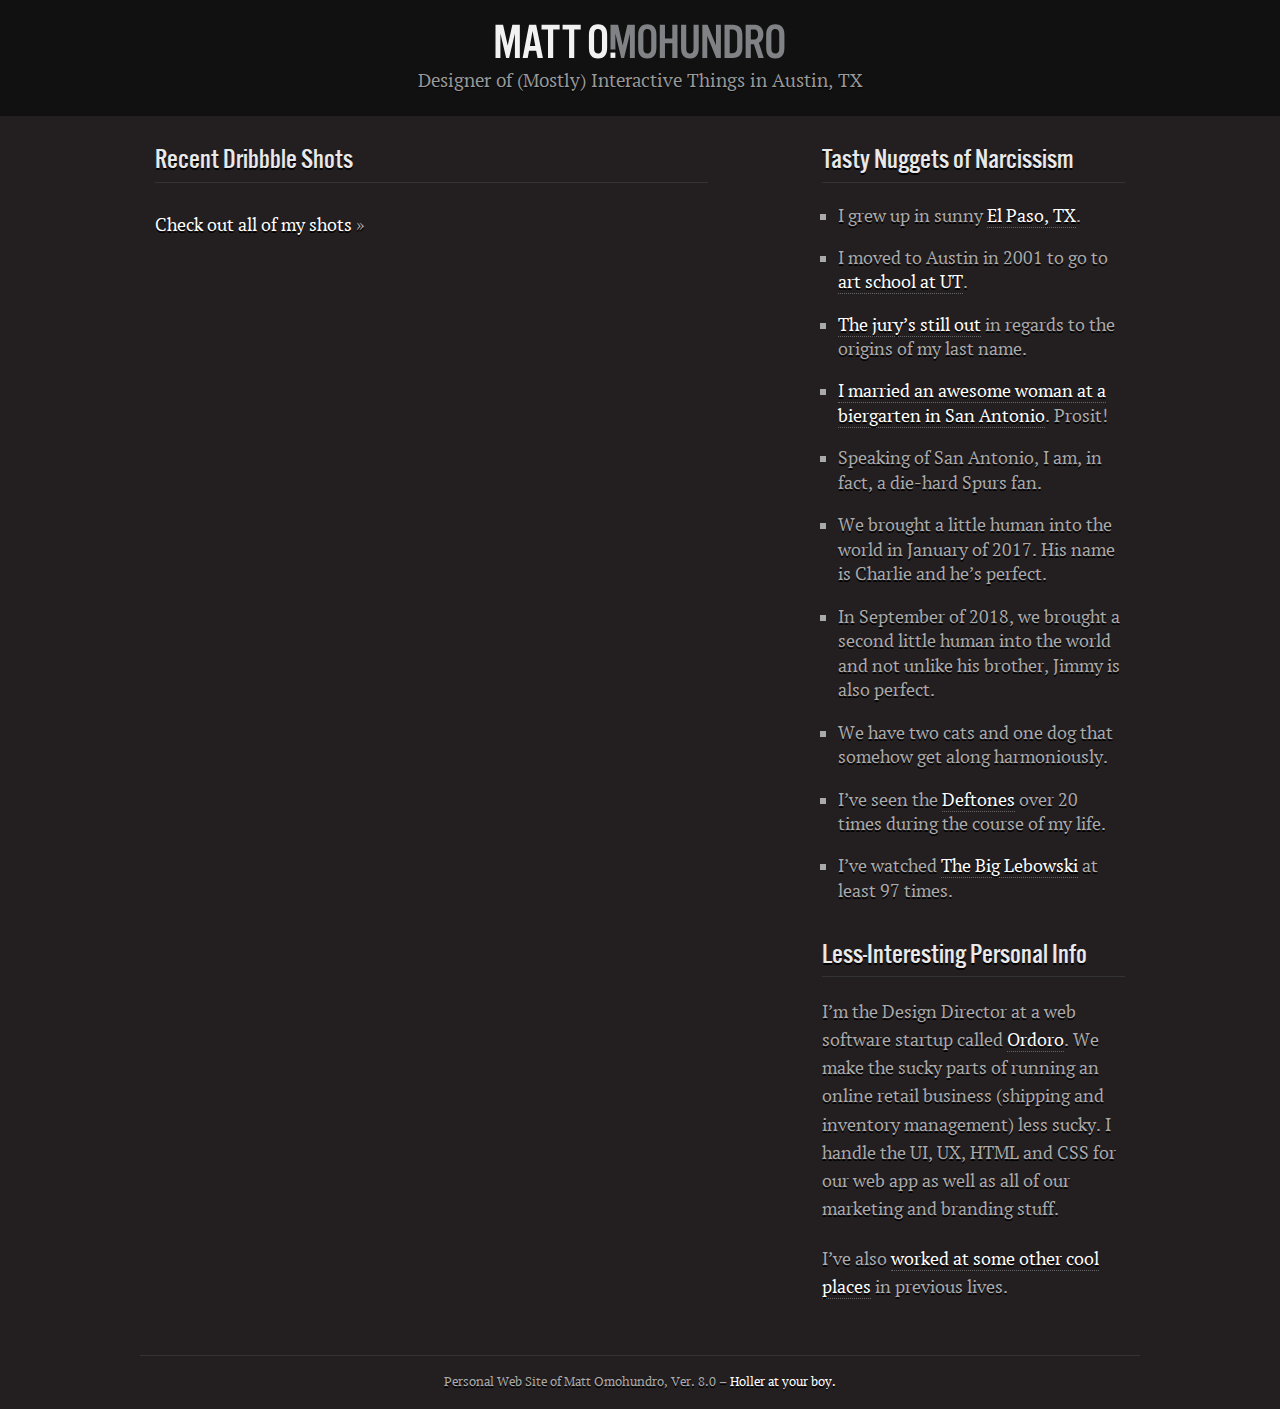
<file: index.html>
<!DOCTYPE html>
<!--[if IE 8]> 				 <html class="no-js lt-ie9" lang="en"> <![endif]-->
<!--[if gt IE 8]><!--> <html class="no-js" lang="en"> <!--<![endif]-->

<head>
    <meta charset="utf-8" />
    <meta http-equiv="X-UA-Compatible" content="IE=edge,chrome=1" />
    <meta name="viewport" content="width=device-width,initial-scale=1" />
    <title>Matt Omohundro - Designer of (Mostly) Interative Things in ATX</title>
    <meta name="description" content="My personal web site and portfolio.">
    <link rel="stylesheet" href="stylesheets/normalize.css" />
    <link rel="stylesheet" href="stylesheets/app.css" />
    <script src="javascript/vendor/custom.modernizr.js"></script>
</head>

<body>

    <header>
        <div class="row">
            <div class="large-12 columns">
                <h1>
                    <!--[if IE 8]><img src="images/matto-logo-2013.png" alt="Matt Omohundro"/><![endif]-->
                    <!--[if !IE 8]><!--><img src="images/matto-logo-2013.svg" alt="Matt Omohundro"/><!--<![endif]-->
                </h1>
                <h2 class="subhead margin-bottom-0">Designer of (Mostly) Interactive Things in Austin, TX</h2>
            </div>
        </div>
    </header>

	<div class="main row">
		<div class="large-7 columns">
			<h3>Recent Dribbble Shots</h3>
			<ul id="shots" class="dribbble-list large-block-grid-2">
            </ul>
            <p class="margin-bottom-0"><a class="text-link" href="http://www.dribbble.com/matt_o">Check out all of my shots</a> &raquo;</p>
		</div>
        <div class="large-4 columns personal-info">
            <h3 class="border-on-smaller-screens">Tasty Nuggets of Narcissism</h3>
            <ul class="square narcissistic-nuggets">
                <li>I grew up in sunny <a href="http://home.elpasotexas.gov/">El Paso, TX</a>.</li>
                <li>I moved to Austin in 2001 to go to <a href="https://www.utexas.edu/academics/college-of-fine-arts" target="_blank">art school at UT</a>.</li>
                <li><a href="http://www.blurtit.com/q714603.html">The jury&rsquo;s still out</a> in regards to the origins of my last name.</li>
                <li><a href="http://www.flickr.com/photos/yatahazy/sets/72157625765460144/">I married an awesome woman at a biergarten in San Antonio</a>. Prosit!</li>
                <li>Speaking of San Antonio, I am, in fact, a die-hard Spurs fan.</li>
                <li>We brought a little human into the world in January of 2017. His name is Charlie and he&rsquo;s perfect.</li>
                <li>In September of 2018, we brought a second little human into the world and not unlike his brother, Jimmy is also perfect.</li>
                <li>We have two cats and one dog that somehow get along harmoniously.</li>
                <li>I&rsquo;ve seen the <a href="http://www.deftones.com/">Deftones</a> over 20 times during the course of my life.</li>
                <li>I&rsquo;ve watched <a href="http://www.youtube.com/watch?v=dky_V_3izXI">The Big Lebowski</a> at least 97 times.</li>
            </ul>
            <h3 class="border-on-smaller-screens">Less-Interesting Personal Info</h3>
            <p>I&rsquo;m the Design Director at a web software startup called <a href="http://www.ordoro.com" title="Ordoro's web site">Ordoro</a>. We make the sucky parts of running an online retail business (shipping and inventory management) less sucky. I handle the UI, UX, HTML and CSS for our web app as well as all of our marketing and branding stuff.</p>
            <p>I&rsquo;ve also <a href="http://www.linkedin.com/in/yatahazy" title="My LinkedIn Profile">worked at some other cool places</a> in previous lives</a>.</p>
        </div>
	</div>

    <footer class="row">
        <div class="large-12 columns">
            <p>Personal Web Site of Matt Omohundro, Ver. 8.0 –
                <script type="text/javascript" language="javascript">
                { coded = "OXpp.HOHzvjAIH@3OXCr.PHO"
                  key = "KO8BIdbYsvXMejT3Rhl9FyHqEJi0ZAcSwUQ61tNmDzr2LxWua5CnGgPkVf74op"
                  shift=coded.length
                  link=""
                  for (i=0; i<coded.length; i++) {
                    if (key.indexOf(coded.charAt(i))==-1) {
                      ltr = coded.charAt(i)
                      link += (ltr)
                    }
                    else {
                      ltr = (key.indexOf(coded.charAt(i))-shift+key.length) % key.length
                      link += (key.charAt(ltr))
                    }
                  }
                document.write("<a href='mailto:"+link+"'>Holler at your boy.</a>")
                }
                //-->
                </script>
            </p>
        </div>
    </footer>
    <script src="bower_components/jquery/dist/jquery.min.js"></script>
    <script src="javascript/dribbble-v2.js"></script>
</body>
</html>
</file>
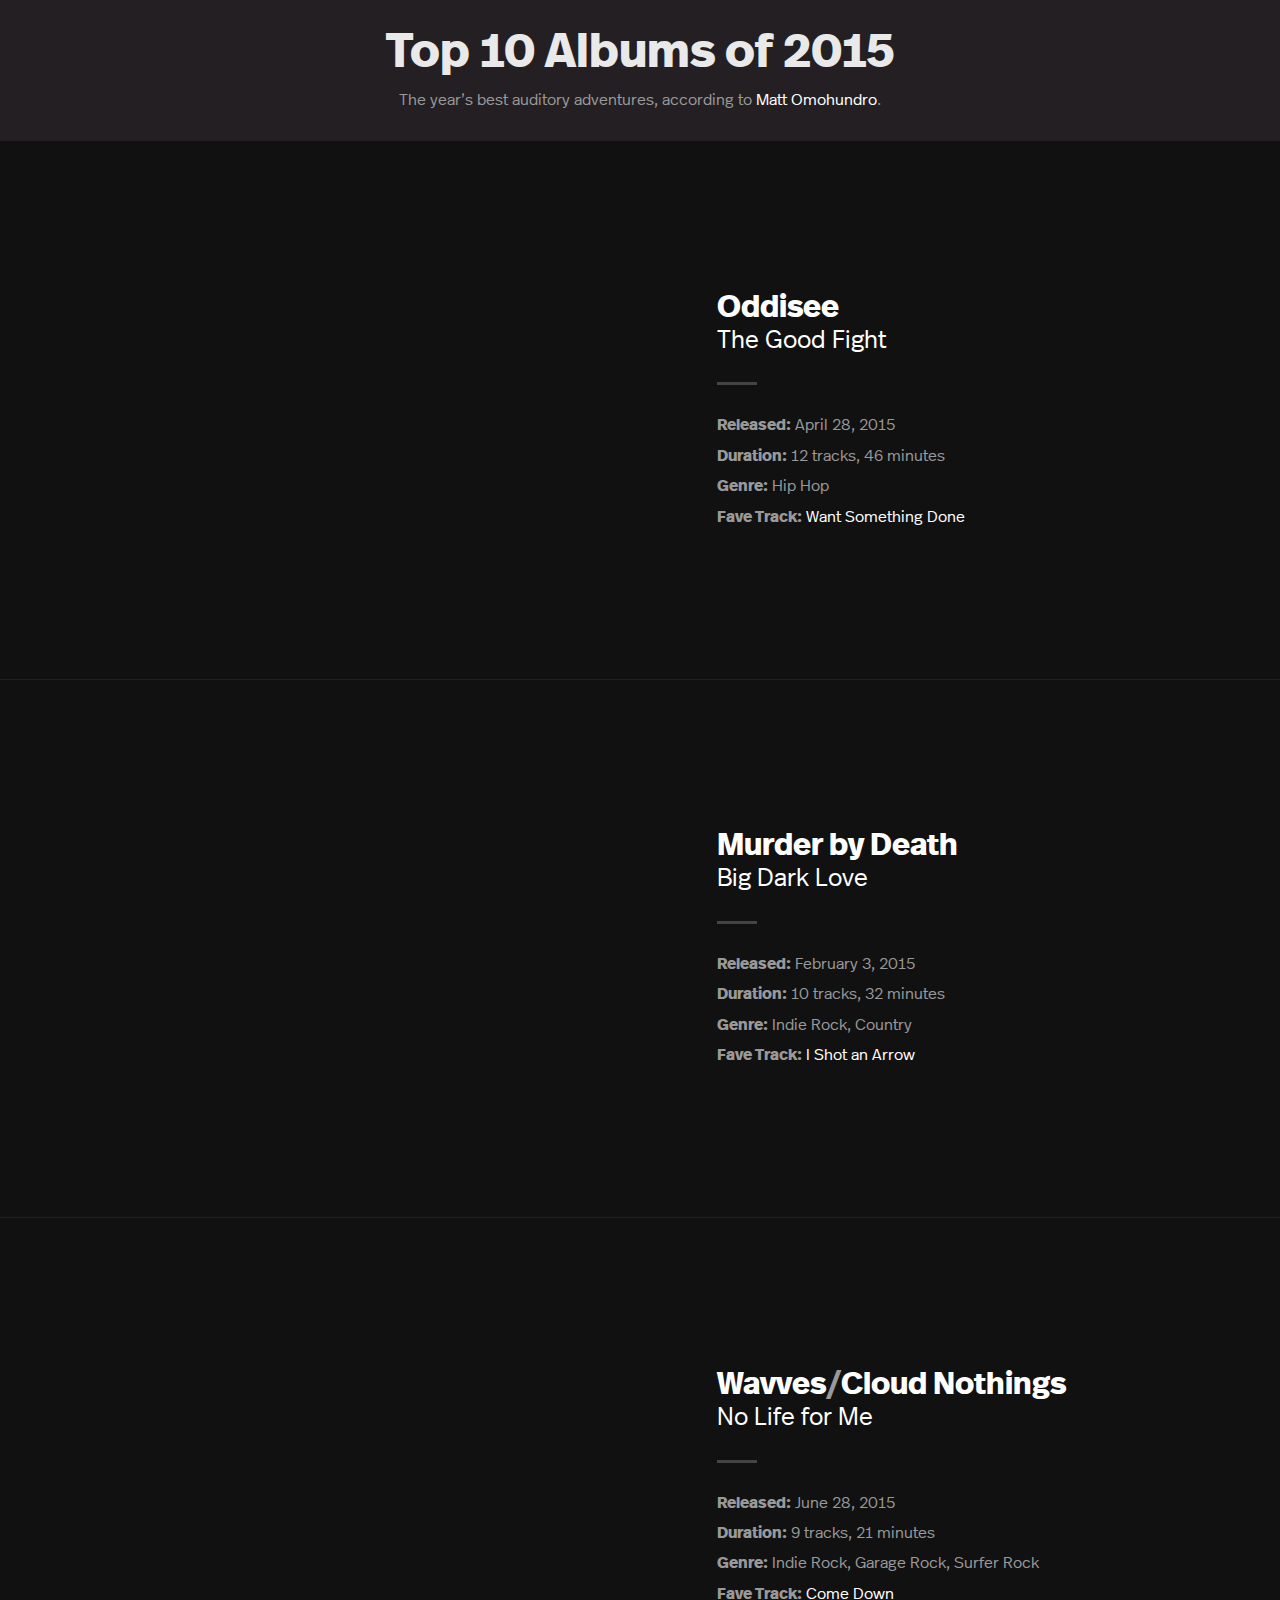
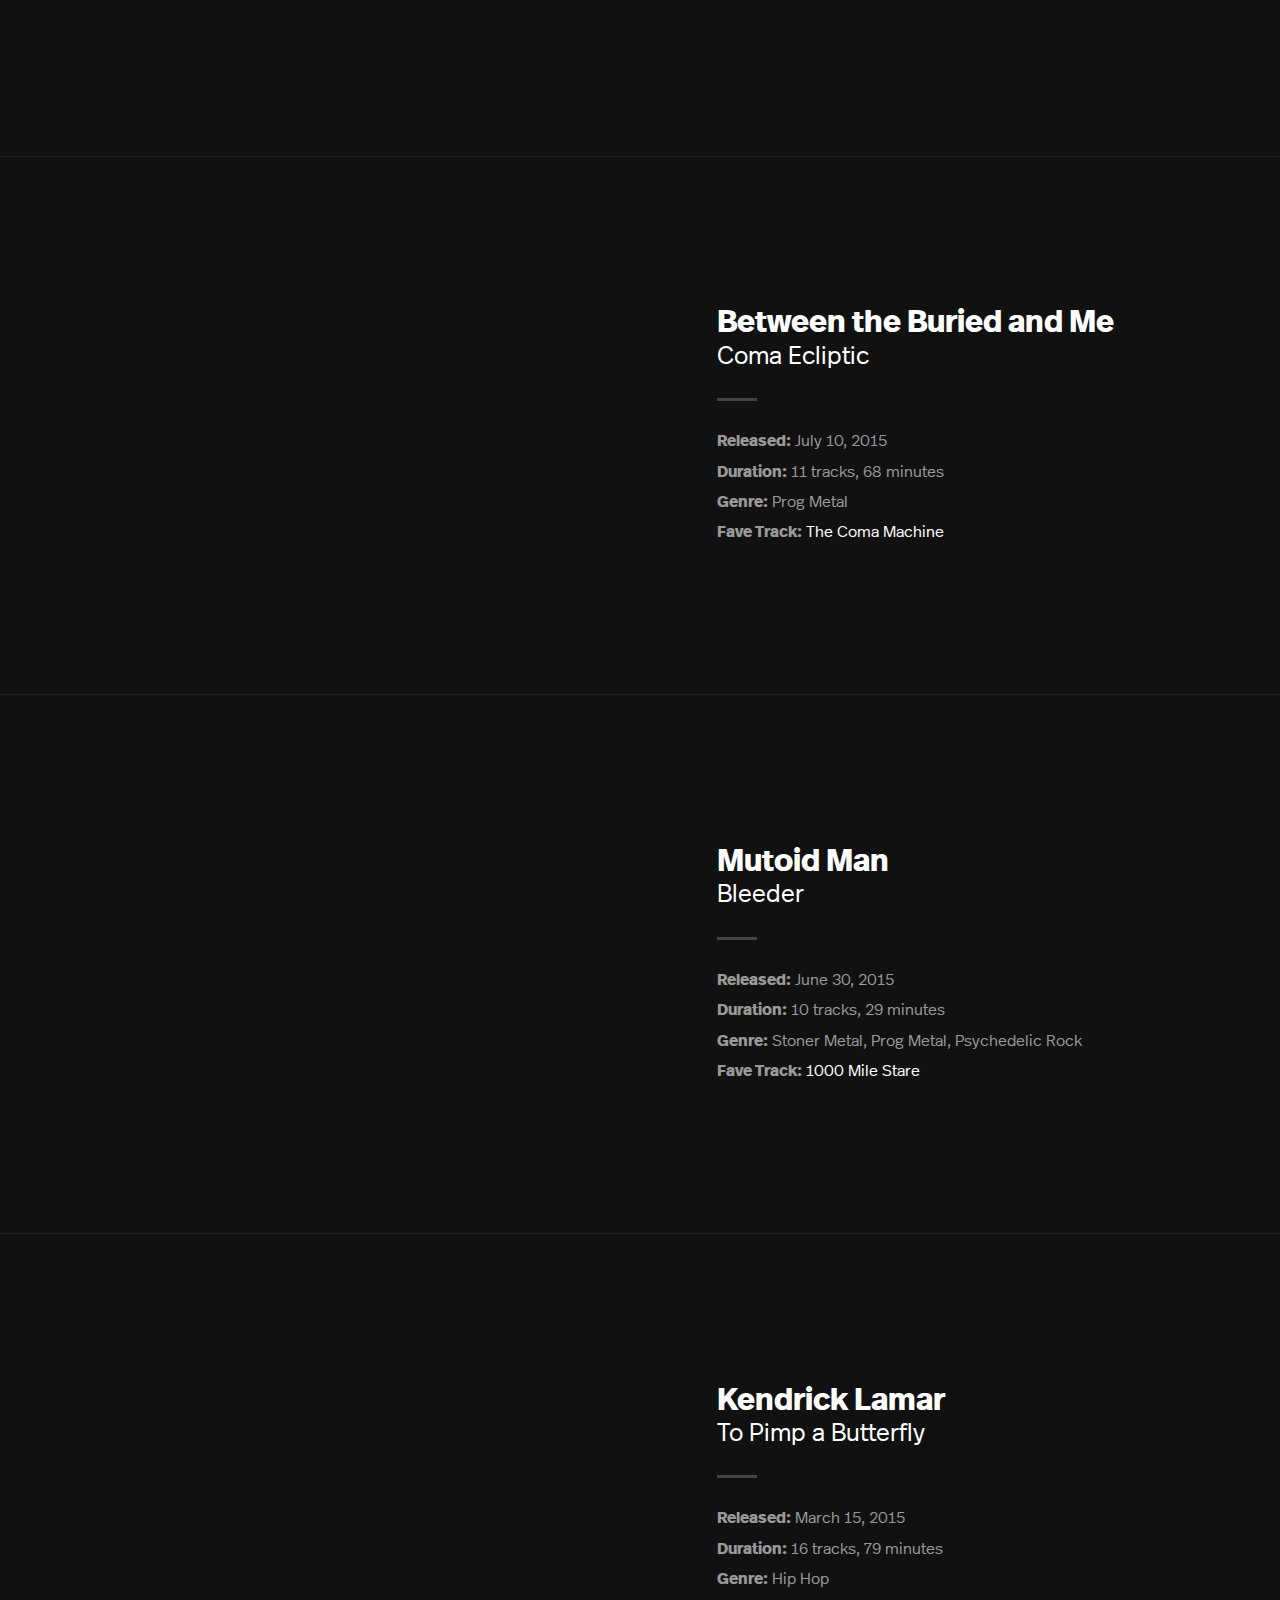
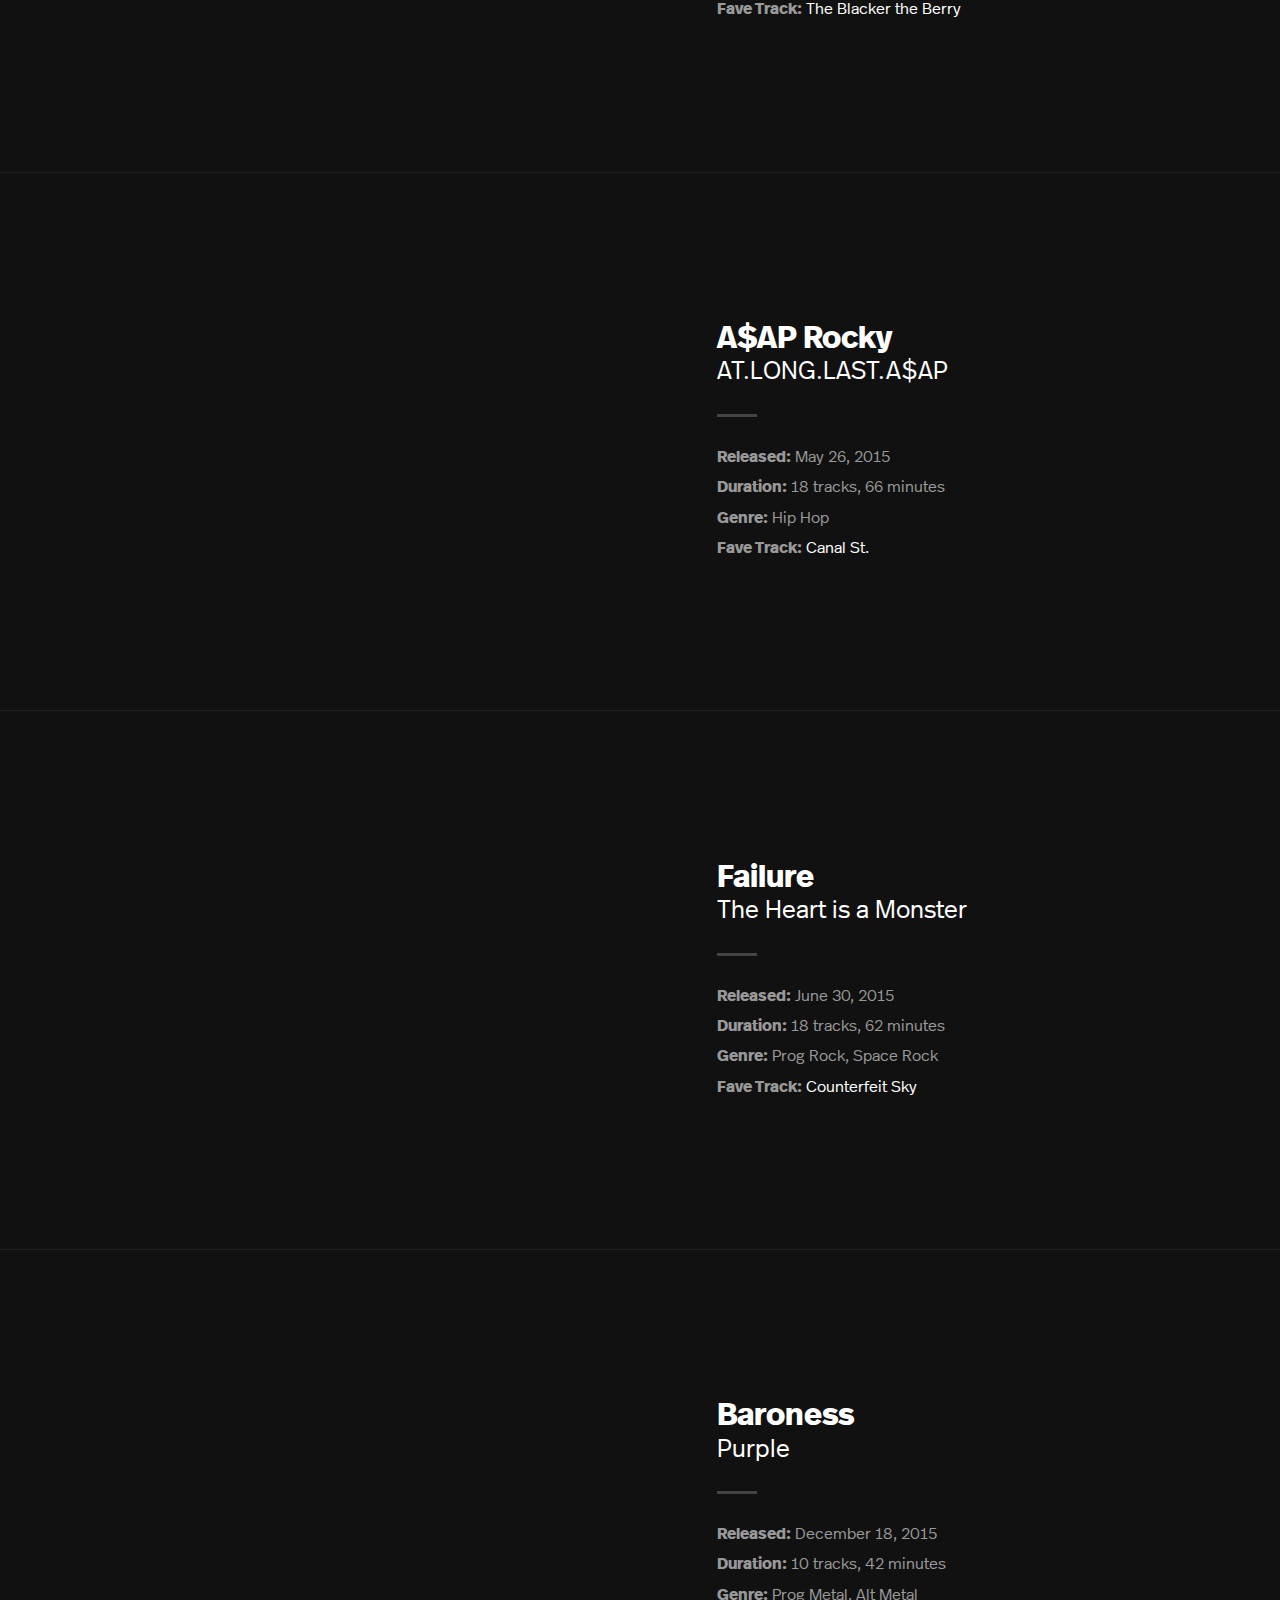
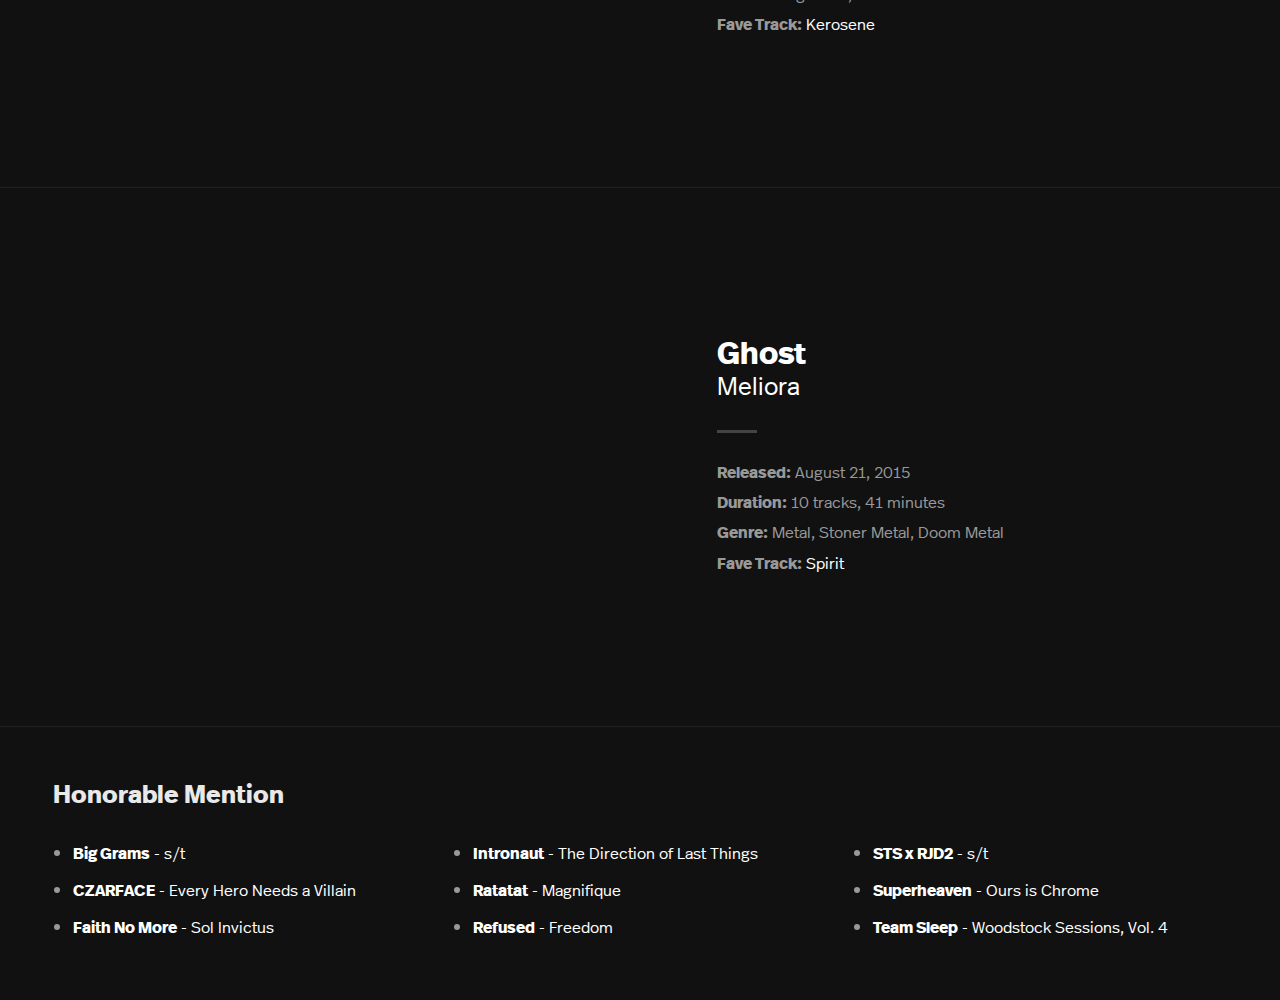
<file: top-10-albums-of-2015/index.html>
<!doctype html>
<html class="no-js" lang="en">
    <head>
        <title>Top 10 Albums of 2015 - Matt Omohundro</title>
        <meta name="author" content="Matt Omohundro">
        <meta charset="utf-8" />
        <meta http-equiv="x-ua-compatible" content="ie=edge">
        <meta name="viewport" content="width=device-width, initial-scale=1.0">
        <meta property="og:title" content="The Top Ten Albums of 2015" />
        <meta property="og:description" content="The year's best auditory adventures" />
        <meta property="og:image" content="http://top-10-albums-2015.imgix.net/top-10-2015-fb.png" />
        <link rel="stylesheet" href="assets/css/app.css">
    </head>
    <body>
        <header>
            <div class="row">
                <div class="medium-12 columns">
                    <h1>Top 10 Albums of 2015</h1>
                    <p>The year&rsquo;s best auditory adventures, according to <a href="http://www.mattomohundro.com" title="Matt O's website">Matt Omohundro</a>.</p>
                </div>
            </div>
        </header>
        <div class="wrap--album wrap--album-10">
            <div class="wrap--row">
                <div class="wrap--number">
                    <h2>
                        <a class="header--number header--number-10" href="https://open.spotify.com/album/2Il6nG7cY7C7mRax2KqPtL" title="Listen to this album on Spotify" target="_blank" data-src="http://top-10-albums-2015.imgix.net/10.jpg">10
                        </a>
                    </h2>
                </div>
                <div class="wrap--album-info">
                    <dl class="list list--album-title">
                        <dd class="list__item count--small">10.</dd>
                        <dt class="list__header">
                            <a href="https://open.spotify.com/artist/72tRiBHei5G9M8it4h4sfC" target="_blank">Oddisee</a>
                        </dt>
                        <dd class="list__subheader">
                            <a href="https://open.spotify.com/album/2Il6nG7cY7C7mRax2KqPtL" target="_blank">The Good Fight</a>
                        </dd>
                        <dd class="list__item">
                            <strong>Released:</strong> <span>April 28, 2015</span>
                        </dd>
                        <dd class="list__item">
                            <strong>Duration:</strong> <span>12 tracks, 46 minutes</span>
                        </dd>
                        <dd class="list__item">
                            <strong>Genre:</strong> <span>Hip Hop</span>
                        </dd>
                        <dd class="list__item">
                            <strong>Fave Track:</strong> <a href="https://open.spotify.com/track/5HB00VWlE5COFvncbOlb0F" target="_blank">Want Something Done</a>
                        </dd>
                    </dl>
                </div>
            </div>
        </div>
        <div class="wrap--album wrap--album-9">
            <div class="wrap--row">
                <div class="wrap--number">
                    <h2>
                        <a class="header--number header--number-9" href="https://open.spotify.com/album/6ZvzfNJb1o43Zjy6djOCEF" target="_blank" title="Listen to this album on Spotify" data-src="http://top-10-albums-2015.imgix.net/09.jpg">9
                        </a>
                    </h2>
                </div>
                <div class="wrap--album-info">
                    <dl class="list list--album-title">
                        <dd class="list__item count--small">9.</dd>
                        <dt class="list__header">
                            <a href="https://open.spotify.com/artist/3yrQJxTTj7xS2deLcXiEM3" target="_blank">Murder by Death</a>
                        </dt>
                        <dd class="list__subheader">
                            <a href="https://open.spotify.com/album/6ZvzfNJb1o43Zjy6djOCEF" target="_blank">Big Dark Love</a>
                        </dd>
                        <dd class="list__item">
                            <strong>Released:</strong> <span>February 3, 2015</span>
                        </dd>
                        <dd class="list__item">
                            <strong>Duration:</strong> <span>10 tracks, 32 minutes</span>
                        </dd>
                        <dd class="list__item">
                            <strong>Genre:</strong> <span>Indie Rock, Country</span>
                        </dd>
                        <dd class="list__item">
                            <strong>Fave Track:</strong> <a href="https://open.spotify.com/track/2m5mO4zfakQdcxyMcVoGWC" target="_blank">I Shot an Arrow</a>
                        </dd>
                    </dl>
                </div>
            </div>
        </div>
        <div class="wrap--album wrap--album-8">
            <div class="wrap--row">
                <div class="wrap--number">
                    <h2>
                        <a class="header--number header--number-8" href="https://open.spotify.com/album/4YXtgZunaJyWZifBp0pNa1" target="_blank" title="Listen to this album on Spotify" data-src="http://top-10-albums-2015.imgix.net/08.jpg">8
                        </a>
                    </h2>
                </div>
                <div class="wrap--album-info">
                    <dl class="list list--album-title">
                        <dd class="list__item count--small">8.</dd>
                        <dt class="list__header">
                            <a href="https://open.spotify.com/artist/6bUJpbekaIlq2fT5FMV2mQ" target="_blank">Wavves</a>/<a href="https://open.spotify.com/artist/6rnbB5fuUuCSsspvFsxIpT" target="_blank">Cloud Nothings</a>
                        </dt>
                        <dd class="list__subheader">
                            <a href="https://open.spotify.com/album/4YXtgZunaJyWZifBp0pNa1" target="_blank">No Life for Me</a>
                        </dd>
                        <dd class="list__item">
                            <strong>Released:</strong> <span>June 28, 2015</span>
                        </dd>
                        <dd class="list__item">
                            <strong>Duration:</strong> <span>9 tracks, 21 minutes</span>
                        </dd>
                        <dd class="list__item">
                            <strong>Genre:</strong> <span>Indie Rock, Garage Rock, Surfer Rock</span>
                        </dd>
                        <dd class="list__item">
                            <strong>Fave Track:</strong> <a href="https://open.spotify.com/track/53378Pv5che6eFMVtSsR2d" target="_blank">Come Down</a>
                        </dd>
                    </dl>
                </div>
            </div>
        </div>
        <div class="wrap--album wrap--album-7">
            <div class="wrap--row">
                <div class="wrap--number">
                    <h2>
                        <a class="header--number header--number-7"  href="https://open.spotify.com/album/565p3zaZbgQ0VkdIg8Xbxn" target="_blank" title="Listen to this album on Spotify"  data-src="http://top-10-albums-2015.imgix.net/07.jpg">7
                        </a>
                    </h2>
                </div>
                <div class="wrap--album-info">
                    <dl class="list list--album-title">
                        <dd class="list__item count--small">7.</dd>
                        <dt class="list__header">
                            <a href="https://open.spotify.com/artist/2JC4hZm1egeJDEolLsMwZ9" target="_blank">Between the Buried and Me</a>
                        </dt>
                        <dd class="list__subheader">
                            <a href="https://open.spotify.com/album/565p3zaZbgQ0VkdIg8Xbxn" target="_blank">Coma Ecliptic</a>
                        </dd>
                        <dd class="list__item">
                            <strong>Released:</strong> <span>July 10, 2015</span>
                        </dd>
                        <dd class="list__item">
                            <strong>Duration:</strong> <span>11 tracks, 68 minutes</span>
                        </dd>
                        <dd class="list__item">
                            <strong>Genre:</strong> <span>Prog Metal</span>
                        </dd>
                        <dd class="list__item">
                            <strong>Fave Track:</strong> <a href="https://open.spotify.com/track/5EM6ySpK1SYeof4jm72psM" target="_blank">The Coma Machine</a>
                        </dd>
                    </dl>
                </div>
            </div>
        </div>
        <div class="wrap--album wrap--album-6">
            <div class="wrap--row">
                <div class="wrap--number">
                    <h2>
                        <a class="header--number header--number-6" href="https://open.spotify.com/album/5zOGHHt1uWJ3x3BmN1Dili" target="_blank" title="Listen to this album on Spotify" data-src="http://top-10-albums-2015.imgix.net/06.jpg">6
                        </a>
                    </h2>
                </div>
                <div class="wrap--album-info">
                    <dl class="list list--album-title">
                        <dd class="list__item count--small">6.</dd>
                        <dt class="list__header">
                            <a href="https://open.spotify.com/artist/2KhRuej67LynneJthmMx8o" target="_blank">Mutoid Man</a>
                        </dt>
                        <dd class="list__subheader">
                            <a href="https://open.spotify.com/album/5zOGHHt1uWJ3x3BmN1Dili" target="_blank">Bleeder</a>
                        </dd>
                        <dd class="list__item">
                            <strong>Released:</strong> <span>June 30, 2015</span>
                        </dd>
                        <dd class="list__item">
                            <strong>Duration:</strong> <span>10 tracks, 29 minutes</span>
                        </dd>
                        <dd class="list__item">
                            <strong>Genre:</strong> <span>Stoner Metal, Prog Metal, Psychedelic Rock</span>
                        </dd>
                        <dd class="list__item">
                            <strong>Fave Track:</strong> <a href="https://open.spotify.com/track/39dp9iPEOWGxpvnTo3wa43" target="_blank">1000 Mile Stare</a>
                        </dd>
                    </dl>
                </div>
            </div>
        </div>
        <div class="wrap--album wrap--album-5">
            <div class="wrap--row">
                <div class="wrap--number">
                    <h2>
                        <a class="header--number header--number-5" href="https://open.spotify.com/album/7ycBtnsMtyVbbwTfJwRjSP" target="_blank" title="Listen to this album on Spotify" data-src="http://top-10-albums-2015.imgix.net/05.jpg">5
                        </a>
                    </h2>
                </div>
                <div class="wrap--album-info">
                    <dl class="list list--album-title">
                        <dd class="list__item count--small">5.</dd>
                        <dt class="list__header">
                            <a href="https://open.spotify.com/artist/2YZyLoL8N0Wb9xBt1NhZWg" target="_blank">Kendrick Lamar</a>
                        </dt>
                        <dd class="list__subheader">
                            <a href="https://open.spotify.com/album/7ycBtnsMtyVbbwTfJwRjSP" target="_blank">To Pimp a Butterfly</a>
                        </dd>
                        <dd class="list__item">
                            <strong>Released:</strong> <span>March 15, 2015</span>
                        </dd>
                        <dd class="list__item">
                            <strong>Duration:</strong> <span>16 tracks, 79 minutes</span>
                        </dd>
                        <dd class="list__item">
                            <strong>Genre:</strong> <span>Hip Hop</span>
                        </dd>
                        <dd class="list__item">
                            <strong>Fave Track:</strong> <a href="https://open.spotify.com/track/5Mtt6tZSZA9cXTHGSGpyh0" target="_blank">The Blacker the Berry</a>
                        </dd>
                    </dl>
                </div>
            </div>
        </div>
        <div class="wrap--album wrap--album-4">
            <div class="wrap--row">
                <div class="wrap--number">
                    <h2>
                        <a class="header--number header--number-4" href="https://open.spotify.com/album/3arNdjotCvtiiLFfjKngMc" target="_blank" title="Listen to this album on Spotify" data-src="http://top-10-albums-2015.imgix.net/04.jpg">4
                        </a>
                    </h2>
                </div>
                <div class="wrap--album-info">
                    <dl class="list list--album-title">
                        <dd class="list__item count--small">4.</dd>
                        <dt class="list__header">
                            <a href="https://open.spotify.com/artist/13ubrt8QOOCPljQ2FL1Kca" target="_blank">A$AP Rocky</a>
                        </dt>
                        <dd class="list__subheader">
                            <a href="https://open.spotify.com/album/3arNdjotCvtiiLFfjKngMc" target="_blank">AT.LONG.LAST.A$AP</a>
                        </dd>
                        <dd class="list__item">
                            <strong>Released:</strong> <span>May 26, 2015</span>
                        </dd>
                        <dd class="list__item">
                            <strong>Duration:</strong> <span>18 tracks, 66 minutes</span>
                        </dd>
                        <dd class="list__item">
                            <strong>Genre:</strong> <span>Hip Hop</span>
                        </dd>
                        <dd class="list__item">
                            <strong>Fave Track:</strong> <a href="https://open.spotify.com/track/0rBMP6VVGRgwnzZCLpijyl" target="_blank">Canal St.</a>
                        </dd>
                    </dl>
                </div>
            </div>
        </div>
        <div class="wrap--album wrap--album-3">
            <div class="wrap--row">
                <div class="wrap--number">
                    <h2>
                        <a class="header--number header--number-3" href="https://open.spotify.com/album/6N4pFC9BbmnD3LICgHXVmd" target="_blank" title="Listen to this album on Spotify" data-src="http://top-10-albums-2015.imgix.net/03.jpg">3
                        </a>
                    </h2>
                </div>
                <div class="wrap--album-info">
                    <dl class="list list--album-title">
                        <dd class="list__item count--small">3.</dd>
                        <dt class="list__header">
                            <a href="https://open.spotify.com/artist/3grvcGPaLhfrD5CYsecr4j" target="_blank">Failure</a>
                        </dt>
                        <dd class="list__subheader">
                            <a href="https://open.spotify.com/album/6N4pFC9BbmnD3LICgHXVmd" target="_blank">The Heart is a Monster</a>
                        </dd>
                        <dd class="list__item">
                            <strong>Released:</strong> <span>June 30, 2015</span>
                        </dd>
                        <dd class="list__item">
                            <strong>Duration:</strong> <span>18 tracks, 62 minutes</span>
                        </dd>
                        <dd class="list__item">
                            <strong>Genre:</strong> <span>Prog Rock, Space Rock</span>
                        </dd>
                        <dd class="list__item">
                            <strong>Fave Track:</strong> <a href="https://open.spotify.com/track/24hbqqzYZR4XHNgeVsOPEV" target="_blank">Counterfeit Sky</a>
                        </dd>
                    </dl>
                </div>
            </div>
        </div>
        <div class="wrap--album wrap--album-2">
            <div class="wrap--row">
                <div class="wrap--number">
                    <h2>
                        <a class="header--number header--number-2" href="https://open.spotify.com/album/25FRZSpdZCczTURlAcMm6r" target="_blank" title="Listen to this album on Spotify" data-src="http://top-10-albums-2015.imgix.net/02.jpg">2
                        </a>
                    </h2>
                </div>
                <div class="wrap--album-info">
                    <dl class="list list--album-title">
                        <dd class="list__item count--small">2.</dd>
                        <dt class="list__header">
                            <a href="https://open.spotify.com/artist/3KdXhEwbqFHfNfSk7L9E87" target="_blank">Baroness</a>
                        </dt>
                        <dd class="list__subheader">
                            <a href="https://open.spotify.com/album/25FRZSpdZCczTURlAcMm6r" target="_blank">Purple</a>
                        </dd>
                        <dd class="list__item">
                            <strong>Released:</strong> <span>December 18, 2015</span>
                        </dd>
                        <dd class="list__item">
                            <strong>Duration:</strong> <span>10 tracks, 42 minutes</span>
                        </dd>
                        <dd class="list__item">
                            <strong>Genre:</strong> <span>Prog Metal, Alt Metal</span>
                        </dd>
                        <dd class="list__item">
                            <strong>Fave Track:</strong> <a href="https://open.spotify.com/track/61EukdE8eZSyX3SFrDYxRF" target="_blank">Kerosene</a>
                        </dd>
                    </dl>
                </div>
            </div>
        </div>
        <div class="wrap--album wrap--album-1">
            <div class="wrap--row">
                <div class="wrap--number">
                    <h2>
                        <a class="header--number header--number-1" href="https://open.spotify.com/album/74QTwjBLo1eLqpjL320rXX" target="_blank" title="Listen to this album on Spotify" data-src="http://top-10-albums-2015.imgix.net/01.jpg">1
                        </a>
                    </h2>
                </div>
                <div class="wrap--album-info">
                    <dl class="list list--album-title">
                        <dd class="list__item count--small">1.</dd>
                        <dt class="list__header">
                            <a href="https://open.spotify.com/artist/1Qp56T7n950O3EGMsSl81D" target="_blank">Ghost</a>
                        </dt>
                        <dd class="list__subheader">
                            <a href="https://open.spotify.com/album/74QTwjBLo1eLqpjL320rXX" target="_blank">Meliora</a>
                        </dd>
                        <dd class="list__item">
                            <strong>Released:</strong> <span>August 21, 2015</span>
                        </dd>
                        <dd class="list__item">
                            <strong>Duration:</strong> <span>10 tracks, 41 minutes</span>
                        </dd>
                        <dd class="list__item">
                            <strong>Genre:</strong> <span>Metal, Stoner Metal, Doom Metal</span>
                        </dd>
                        <dd class="list__item">
                            <strong>Fave Track:</strong> <a href="https://open.spotify.com/track/6NlyLv5ytvhE4xOWN47V0g" target="_blank">Spirit</a>
                        </dd>
                    </dl>
                </div>
            </div>
        </div>
        <div class="wrap--album wrap--albums-hr">
            <div class="row">
                <div class="medium-12 columns">
                    <h4>Honorable Mention</h4>
                </div>
            </div>
            <div class="row">
                <div class="medium-4 small-12 columns">
                    <ul class="list list--albums-hr">
                        <li class="list__item">
                            <a href="https://open.spotify.com/album/1CFREwS5yzCEpC8slWETgT" target="_blank"><strong>Big Grams</strong> - <span>s/t</span></a>
                        </li>
                        <li class="list__item">
                            <a href="https://open.spotify.com/album/41LvlG1SKgfysJoUFE1cOK" target="_blank"><strong>CZARFACE</strong> - <span>Every Hero Needs a Villain</span></a>
                        </li>
                        <li class="list__item">
                            <a href="https://open.spotify.com/album/1JgiHuKdZNP2Z6XOJtBjyz" target="_blank"><strong>Faith No More</strong> - <span>Sol Invictus</span></a>
                        </li>
                    </ul>
                </div>
                <div class="medium-4 small-12 columns">
                    <ul class="list list--albums-hr">
                        <li class="list__item">
                            <a href="https://open.spotify.com/album/2iGP3G8vZKRgcctwFMVLCp" target="_blank"><strong>Intronaut</strong> - <span>The Direction of Last Things</span></a>
                        </li>
                        <li class="list__item">
                            <a href="https://open.spotify.com/album/4Lp4NxL8v03Mxg3hbAgW1Z" target="_blank"><strong>Ratatat</strong> - <span>Magnifique</span></a>
                        </li>
                        <li class="list__item">
                            <a href="https://open.spotify.com/album/5v1nEWLED30iSsHfkrF34f" target="_blank"><strong>Refused</strong> - <span>Freedom</span></a>
                        </li>
                    </ul>
                </div>
                <div class="medium-4 small-12 columns">
                    <ul class="list list--albums-hr">
                        <li class="list__item">
                            <a href="https://open.spotify.com/album/4y0m6eb6R03h9aAHo9OZxn" target="_blank"><strong>STS x RJD2</strong> - <span>s/t</span></a>
                        </li>
                        <li class="list__item">
                            <a href="https://open.spotify.com/album/1evSJyDHzkEbdnSlzEp0v6" target="_blank"><strong>Superheaven</strong> - <span>Ours is Chrome</span></a>
                        </li>
                        <li class="list__item">
                            <a href="https://open.spotify.com/album/7GKuStAMAlFTNHpXw4T7ys" target="_blank"><strong>Team Sleep</strong> - <span>Woodstock Sessions, Vol. 4</span></a>
                        </li>
                    </ul>
                </div>
            </div>
        </div>
        
    <script src="assets/js/app.js"></script>
    <script src="http://www.imgix.com/libraries/imgix.js" type="text/javascript"></script>
    <script type="text/javascript">
        var bgOptions = {
            fluidClass: 'header--number',
            updateOnResizeDown: true,
            updateOnPinchZoom: true,
            pixelStep: 10
        };
        imgix.onready(function() {
            imgix.fluid(bgOptions);
        });
    </script>
    </body>
</html>
</file>
<file: stylesheets/app.css>
@font-face {
  font-family: "AlternateGothicW01-No3 691802";
  src: url("../../fonts/d204d256-fb7f-488b-a5f2-57979585e00a.eot?#iefix");
  src: url("../fonts/d204d256-fb7f-488b-a5f2-57979585e00a.eot?#iefix") format("eot"), url("../fonts/6e86a433-85a2-40a6-8dc7-58cc16a6cb9b.woff") format("woff"), url("../fonts/72fb6a94-41e4-4db6-b19b-88ad54f05d97.ttf") format("truetype"), url("../fonts/e3670e54-4d1a-499a-a84b-cf19198f20a5.svg#e3670e54-4d1a-499a-a84b-cf19198f20a5") format("svg");
}

@font-face {
  font-family: "PT Serif W01 Book";
  src: url("../fonts/b40c0356-26c7-4d92-b155-f2d4e1360cfd.eot?#iefix");
  src: url("../fonts/b40c0356-26c7-4d92-b155-f2d4e1360cfd.eot?#iefix") format("eot"), url("../fonts/f7f64f68-35e2-4034-8209-dd195f8f24ab.woff") format("woff"), url("../fonts/aef5a467-aa04-4446-a0c0-37e04fc5983b.ttf") format("truetype"), url("../fonts/4b38cf8f-dea6-4efe-b117-4911285707c3.svg#4b38cf8f-dea6-4efe-b117-4911285707c3") format("svg");
}

@font-face {
  font-family: "PT Serif W01 Bold";
  src: url("../fonts/34da553f-4bd4-475f-b53d-051355af14de.eot?#iefix");
  src: url("../fonts/34da553f-4bd4-475f-b53d-051355af14de.eot?#iefix") format("eot"), url("../fonts/718b20a4-0660-4c89-a786-1345bb65f2db.woff") format("woff"), url("../fonts/03e02516-7458-4730-bd8e-c4107dac9c21.ttf") format("truetype"), url("../fonts/1b008891-b524-4d1c-a8f1-cef5b1f18d08.svg#1b008891-b524-4d1c-a8f1-cef5b1f18d08") format("svg");
}

/* line 4, ../../../../../../Library/Ruby/Gems/1.8/gems/zurb-foundation-4.0.9/scss/foundation/components/_global.scss */
*,
*:before,
*:after {
  -moz-box-sizing: border-box;
  -webkit-box-sizing: border-box;
  box-sizing: border-box;
}

/* line 9, ../../../../../../Library/Ruby/Gems/1.8/gems/zurb-foundation-4.0.9/scss/foundation/components/_global.scss */
html,
body {
  font-size: 100%;
}

/* line 12, ../../../../../../Library/Ruby/Gems/1.8/gems/zurb-foundation-4.0.9/scss/foundation/components/_global.scss */
body {
  background: #231f20;
  color: #aaa;
  padding: 0;
  margin: 0;
  font-family: "PT Serif W01 Book", Georgia, serif;
  font-weight: normal;
  font-style: normal;
  line-height: 1;
  position: relative;
}

/* line 25, ../../../../../../Library/Ruby/Gems/1.8/gems/zurb-foundation-4.0.9/scss/foundation/components/_global.scss */
a:focus {
  outline: none;
}

/* line 30, ../../../../../../Library/Ruby/Gems/1.8/gems/zurb-foundation-4.0.9/scss/foundation/components/_global.scss */
img,
object,
embed {
  max-width: 100%;
  height: auto;
}

/* line 33, ../../../../../../Library/Ruby/Gems/1.8/gems/zurb-foundation-4.0.9/scss/foundation/components/_global.scss */
object,
embed {
  height: 100%;
}

/* line 34, ../../../../../../Library/Ruby/Gems/1.8/gems/zurb-foundation-4.0.9/scss/foundation/components/_global.scss */
img {
  -ms-interpolation-mode: bicubic;
}

/* line 40, ../../../../../../Library/Ruby/Gems/1.8/gems/zurb-foundation-4.0.9/scss/foundation/components/_global.scss */
#map_canvas img,
#map_canvas embed,
#map_canvas object,
.map_canvas img,
.map_canvas embed,
.map_canvas object {
  max-width: none !important;
}

/* line 45, ../../../../../../Library/Ruby/Gems/1.8/gems/zurb-foundation-4.0.9/scss/foundation/components/_global.scss */
.left {
  float: left !important;
}

/* line 46, ../../../../../../Library/Ruby/Gems/1.8/gems/zurb-foundation-4.0.9/scss/foundation/components/_global.scss */
.right {
  float: right !important;
}

/* line 47, ../../../../../../Library/Ruby/Gems/1.8/gems/zurb-foundation-4.0.9/scss/foundation/components/_global.scss */
.text-left {
  text-align: left !important;
}

/* line 48, ../../../../../../Library/Ruby/Gems/1.8/gems/zurb-foundation-4.0.9/scss/foundation/components/_global.scss */
.text-right {
  text-align: right !important;
}

/* line 49, ../../../../../../Library/Ruby/Gems/1.8/gems/zurb-foundation-4.0.9/scss/foundation/components/_global.scss */
.text-center {
  text-align: center !important;
}

/* line 50, ../../../../../../Library/Ruby/Gems/1.8/gems/zurb-foundation-4.0.9/scss/foundation/components/_global.scss */
.text-justify {
  text-align: justify !important;
}

/* line 51, ../../../../../../Library/Ruby/Gems/1.8/gems/zurb-foundation-4.0.9/scss/foundation/components/_global.scss */
.hide {
  display: none;
}

/* line 57, ../../../../../../Library/Ruby/Gems/1.8/gems/zurb-foundation-4.0.9/scss/foundation/components/_global.scss */
.antialiased {
  -webkit-font-smoothing: antialiased;
}

/* line 60, ../../../../../../Library/Ruby/Gems/1.8/gems/zurb-foundation-4.0.9/scss/foundation/components/_global.scss */
img {
  display: inline-block;
}

/* line 67, ../../../../../../Library/Ruby/Gems/1.8/gems/zurb-foundation-4.0.9/scss/foundation/components/_global.scss */
textarea {
  height: auto;
  min-height: 50px;
}

/* line 70, ../../../../../../Library/Ruby/Gems/1.8/gems/zurb-foundation-4.0.9/scss/foundation/components/_global.scss */
select {
  width: 100%;
}

/* Grid HTML Classes */
/* line 106, ../../../../../../Library/Ruby/Gems/1.8/gems/zurb-foundation-4.0.9/scss/foundation/components/_grid.scss */
.row {
  width: 100%;
  margin-left: auto;
  margin-right: auto;
  margin-top: 0;
  margin-bottom: 0;
  max-width: 62.5em;
  *zoom: 1;
}
/* line 184, ../../../../../../Library/Ruby/Gems/1.8/gems/zurb-foundation-4.0.9/scss/foundation/_foundation-global.scss */
.row:before, .row:after {
  content: " ";
  display: table;
}
/* line 185, ../../../../../../Library/Ruby/Gems/1.8/gems/zurb-foundation-4.0.9/scss/foundation/_foundation-global.scss */
.row:after {
  clear: both;
}
/* line 110, ../../../../../../Library/Ruby/Gems/1.8/gems/zurb-foundation-4.0.9/scss/foundation/components/_grid.scss */
.row .column,
.row .columns {
  position: relative;
  padding-left: 0.9375em;
  padding-right: 0.9375em;
  width: 100%;
  float: left;
}
/* line 114, ../../../../../../Library/Ruby/Gems/1.8/gems/zurb-foundation-4.0.9/scss/foundation/components/_grid.scss */
.row.collapse .column,
.row.collapse .columns {
  position: relative;
  padding-left: 0;
  padding-right: 0;
  float: left;
}
/* line 117, ../../../../../../Library/Ruby/Gems/1.8/gems/zurb-foundation-4.0.9/scss/foundation/components/_grid.scss */
.row .row {
  width: auto;
  margin-left: -0.9375em;
  margin-right: -0.9375em;
  margin-top: 0;
  margin-bottom: 0;
  max-width: none;
  *zoom: 1;
}
/* line 184, ../../../../../../Library/Ruby/Gems/1.8/gems/zurb-foundation-4.0.9/scss/foundation/_foundation-global.scss */
.row .row:before, .row .row:after {
  content: " ";
  display: table;
}
/* line 185, ../../../../../../Library/Ruby/Gems/1.8/gems/zurb-foundation-4.0.9/scss/foundation/_foundation-global.scss */
.row .row:after {
  clear: both;
}
/* line 118, ../../../../../../Library/Ruby/Gems/1.8/gems/zurb-foundation-4.0.9/scss/foundation/components/_grid.scss */
.row .row.collapse {
  width: auto;
  margin: 0;
  max-width: none;
  *zoom: 1;
}
/* line 184, ../../../../../../Library/Ruby/Gems/1.8/gems/zurb-foundation-4.0.9/scss/foundation/_foundation-global.scss */
.row .row.collapse:before, .row .row.collapse:after {
  content: " ";
  display: table;
}
/* line 185, ../../../../../../Library/Ruby/Gems/1.8/gems/zurb-foundation-4.0.9/scss/foundation/_foundation-global.scss */
.row .row.collapse:after {
  clear: both;
}

@media only screen {
  /* line 125, ../../../../../../Library/Ruby/Gems/1.8/gems/zurb-foundation-4.0.9/scss/foundation/components/_grid.scss */
  .row .column,
  .row .columns {
    position: relative;
    padding-left: 0.9375em;
    padding-right: 0.9375em;
    float: left;
  }

  /* line 128, ../../../../../../Library/Ruby/Gems/1.8/gems/zurb-foundation-4.0.9/scss/foundation/components/_grid.scss */
  .row .small-1 {
    position: relative;
    width: 8.33333%;
  }

  /* line 128, ../../../../../../Library/Ruby/Gems/1.8/gems/zurb-foundation-4.0.9/scss/foundation/components/_grid.scss */
  .row .small-2 {
    position: relative;
    width: 16.66667%;
  }

  /* line 128, ../../../../../../Library/Ruby/Gems/1.8/gems/zurb-foundation-4.0.9/scss/foundation/components/_grid.scss */
  .row .small-3 {
    position: relative;
    width: 25%;
  }

  /* line 128, ../../../../../../Library/Ruby/Gems/1.8/gems/zurb-foundation-4.0.9/scss/foundation/components/_grid.scss */
  .row .small-4 {
    position: relative;
    width: 33.33333%;
  }

  /* line 128, ../../../../../../Library/Ruby/Gems/1.8/gems/zurb-foundation-4.0.9/scss/foundation/components/_grid.scss */
  .row .small-5 {
    position: relative;
    width: 41.66667%;
  }

  /* line 128, ../../../../../../Library/Ruby/Gems/1.8/gems/zurb-foundation-4.0.9/scss/foundation/components/_grid.scss */
  .row .small-6 {
    position: relative;
    width: 50%;
  }

  /* line 128, ../../../../../../Library/Ruby/Gems/1.8/gems/zurb-foundation-4.0.9/scss/foundation/components/_grid.scss */
  .row .small-7 {
    position: relative;
    width: 58.33333%;
  }

  /* line 128, ../../../../../../Library/Ruby/Gems/1.8/gems/zurb-foundation-4.0.9/scss/foundation/components/_grid.scss */
  .row .small-8 {
    position: relative;
    width: 66.66667%;
  }

  /* line 128, ../../../../../../Library/Ruby/Gems/1.8/gems/zurb-foundation-4.0.9/scss/foundation/components/_grid.scss */
  .row .small-9 {
    position: relative;
    width: 75%;
  }

  /* line 128, ../../../../../../Library/Ruby/Gems/1.8/gems/zurb-foundation-4.0.9/scss/foundation/components/_grid.scss */
  .row .small-10 {
    position: relative;
    width: 83.33333%;
  }

  /* line 128, ../../../../../../Library/Ruby/Gems/1.8/gems/zurb-foundation-4.0.9/scss/foundation/components/_grid.scss */
  .row .small-11 {
    position: relative;
    width: 91.66667%;
  }

  /* line 128, ../../../../../../Library/Ruby/Gems/1.8/gems/zurb-foundation-4.0.9/scss/foundation/components/_grid.scss */
  .row .small-12 {
    position: relative;
    width: 100%;
  }

  /* line 132, ../../../../../../Library/Ruby/Gems/1.8/gems/zurb-foundation-4.0.9/scss/foundation/components/_grid.scss */
  .row .small-offset-1 {
    position: relative;
    margin-left: 8.33333%;
  }

  /* line 132, ../../../../../../Library/Ruby/Gems/1.8/gems/zurb-foundation-4.0.9/scss/foundation/components/_grid.scss */
  .row .small-offset-2 {
    position: relative;
    margin-left: 16.66667%;
  }

  /* line 132, ../../../../../../Library/Ruby/Gems/1.8/gems/zurb-foundation-4.0.9/scss/foundation/components/_grid.scss */
  .row .small-offset-3 {
    position: relative;
    margin-left: 25%;
  }

  /* line 132, ../../../../../../Library/Ruby/Gems/1.8/gems/zurb-foundation-4.0.9/scss/foundation/components/_grid.scss */
  .row .small-offset-4 {
    position: relative;
    margin-left: 33.33333%;
  }

  /* line 132, ../../../../../../Library/Ruby/Gems/1.8/gems/zurb-foundation-4.0.9/scss/foundation/components/_grid.scss */
  .row .small-offset-5 {
    position: relative;
    margin-left: 41.66667%;
  }

  /* line 132, ../../../../../../Library/Ruby/Gems/1.8/gems/zurb-foundation-4.0.9/scss/foundation/components/_grid.scss */
  .row .small-offset-6 {
    position: relative;
    margin-left: 50%;
  }

  /* line 132, ../../../../../../Library/Ruby/Gems/1.8/gems/zurb-foundation-4.0.9/scss/foundation/components/_grid.scss */
  .row .small-offset-7 {
    position: relative;
    margin-left: 58.33333%;
  }

  /* line 132, ../../../../../../Library/Ruby/Gems/1.8/gems/zurb-foundation-4.0.9/scss/foundation/components/_grid.scss */
  .row .small-offset-8 {
    position: relative;
    margin-left: 66.66667%;
  }

  /* line 132, ../../../../../../Library/Ruby/Gems/1.8/gems/zurb-foundation-4.0.9/scss/foundation/components/_grid.scss */
  .row .small-offset-9 {
    position: relative;
    margin-left: 75%;
  }

  /* line 132, ../../../../../../Library/Ruby/Gems/1.8/gems/zurb-foundation-4.0.9/scss/foundation/components/_grid.scss */
  .row .small-offset-10 {
    position: relative;
    margin-left: 83.33333%;
  }

  /* line 135, ../../../../../../Library/Ruby/Gems/1.8/gems/zurb-foundation-4.0.9/scss/foundation/components/_grid.scss */
  [class*="column"] + [class*="column"]:last-child {
    float: right;
  }

  /* line 136, ../../../../../../Library/Ruby/Gems/1.8/gems/zurb-foundation-4.0.9/scss/foundation/components/_grid.scss */
  [class*="column"] + [class*="column"].end {
    float: left;
  }

  /* line 139, ../../../../../../Library/Ruby/Gems/1.8/gems/zurb-foundation-4.0.9/scss/foundation/components/_grid.scss */
  .column.small-centered,
  .columns.small-centered {
    position: relative;
    margin-left: auto;
    margin-right: auto;
    float: none !important;
  }
}
/* Styles for screens that are atleast 768px; */
@media only screen and (min-width: 48em) {
  /* line 146, ../../../../../../Library/Ruby/Gems/1.8/gems/zurb-foundation-4.0.9/scss/foundation/components/_grid.scss */
  .row .large-1 {
    position: relative;
    width: 8.33333%;
  }

  /* line 146, ../../../../../../Library/Ruby/Gems/1.8/gems/zurb-foundation-4.0.9/scss/foundation/components/_grid.scss */
  .row .large-2 {
    position: relative;
    width: 16.66667%;
  }

  /* line 146, ../../../../../../Library/Ruby/Gems/1.8/gems/zurb-foundation-4.0.9/scss/foundation/components/_grid.scss */
  .row .large-3 {
    position: relative;
    width: 25%;
  }

  /* line 146, ../../../../../../Library/Ruby/Gems/1.8/gems/zurb-foundation-4.0.9/scss/foundation/components/_grid.scss */
  .row .large-4 {
    position: relative;
    width: 33.33333%;
  }

  /* line 146, ../../../../../../Library/Ruby/Gems/1.8/gems/zurb-foundation-4.0.9/scss/foundation/components/_grid.scss */
  .row .large-5 {
    position: relative;
    width: 41.66667%;
  }

  /* line 146, ../../../../../../Library/Ruby/Gems/1.8/gems/zurb-foundation-4.0.9/scss/foundation/components/_grid.scss */
  .row .large-6 {
    position: relative;
    width: 50%;
  }

  /* line 146, ../../../../../../Library/Ruby/Gems/1.8/gems/zurb-foundation-4.0.9/scss/foundation/components/_grid.scss */
  .row .large-7 {
    position: relative;
    width: 58.33333%;
  }

  /* line 146, ../../../../../../Library/Ruby/Gems/1.8/gems/zurb-foundation-4.0.9/scss/foundation/components/_grid.scss */
  .row .large-8 {
    position: relative;
    width: 66.66667%;
  }

  /* line 146, ../../../../../../Library/Ruby/Gems/1.8/gems/zurb-foundation-4.0.9/scss/foundation/components/_grid.scss */
  .row .large-9 {
    position: relative;
    width: 75%;
  }

  /* line 146, ../../../../../../Library/Ruby/Gems/1.8/gems/zurb-foundation-4.0.9/scss/foundation/components/_grid.scss */
  .row .large-10 {
    position: relative;
    width: 83.33333%;
  }

  /* line 146, ../../../../../../Library/Ruby/Gems/1.8/gems/zurb-foundation-4.0.9/scss/foundation/components/_grid.scss */
  .row .large-11 {
    position: relative;
    width: 91.66667%;
  }

  /* line 146, ../../../../../../Library/Ruby/Gems/1.8/gems/zurb-foundation-4.0.9/scss/foundation/components/_grid.scss */
  .row .large-12 {
    position: relative;
    width: 100%;
  }

  /* line 150, ../../../../../../Library/Ruby/Gems/1.8/gems/zurb-foundation-4.0.9/scss/foundation/components/_grid.scss */
  .row .large-offset-1 {
    position: relative;
    margin-left: 8.33333%;
  }

  /* line 150, ../../../../../../Library/Ruby/Gems/1.8/gems/zurb-foundation-4.0.9/scss/foundation/components/_grid.scss */
  .row .large-offset-2 {
    position: relative;
    margin-left: 16.66667%;
  }

  /* line 150, ../../../../../../Library/Ruby/Gems/1.8/gems/zurb-foundation-4.0.9/scss/foundation/components/_grid.scss */
  .row .large-offset-3 {
    position: relative;
    margin-left: 25%;
  }

  /* line 150, ../../../../../../Library/Ruby/Gems/1.8/gems/zurb-foundation-4.0.9/scss/foundation/components/_grid.scss */
  .row .large-offset-4 {
    position: relative;
    margin-left: 33.33333%;
  }

  /* line 150, ../../../../../../Library/Ruby/Gems/1.8/gems/zurb-foundation-4.0.9/scss/foundation/components/_grid.scss */
  .row .large-offset-5 {
    position: relative;
    margin-left: 41.66667%;
  }

  /* line 150, ../../../../../../Library/Ruby/Gems/1.8/gems/zurb-foundation-4.0.9/scss/foundation/components/_grid.scss */
  .row .large-offset-6 {
    position: relative;
    margin-left: 50%;
  }

  /* line 150, ../../../../../../Library/Ruby/Gems/1.8/gems/zurb-foundation-4.0.9/scss/foundation/components/_grid.scss */
  .row .large-offset-7 {
    position: relative;
    margin-left: 58.33333%;
  }

  /* line 150, ../../../../../../Library/Ruby/Gems/1.8/gems/zurb-foundation-4.0.9/scss/foundation/components/_grid.scss */
  .row .large-offset-8 {
    position: relative;
    margin-left: 66.66667%;
  }

  /* line 150, ../../../../../../Library/Ruby/Gems/1.8/gems/zurb-foundation-4.0.9/scss/foundation/components/_grid.scss */
  .row .large-offset-9 {
    position: relative;
    margin-left: 75%;
  }

  /* line 150, ../../../../../../Library/Ruby/Gems/1.8/gems/zurb-foundation-4.0.9/scss/foundation/components/_grid.scss */
  .row .large-offset-10 {
    position: relative;
    margin-left: 83.33333%;
  }

  /* line 154, ../../../../../../Library/Ruby/Gems/1.8/gems/zurb-foundation-4.0.9/scss/foundation/components/_grid.scss */
  .push-2 {
    position: relative;
    left: 16.66667%;
    right: auto;
  }

  /* line 155, ../../../../../../Library/Ruby/Gems/1.8/gems/zurb-foundation-4.0.9/scss/foundation/components/_grid.scss */
  .pull-2 {
    position: relative;
    right: 16.66667%;
    left: auto;
  }

  /* line 154, ../../../../../../Library/Ruby/Gems/1.8/gems/zurb-foundation-4.0.9/scss/foundation/components/_grid.scss */
  .push-3 {
    position: relative;
    left: 25%;
    right: auto;
  }

  /* line 155, ../../../../../../Library/Ruby/Gems/1.8/gems/zurb-foundation-4.0.9/scss/foundation/components/_grid.scss */
  .pull-3 {
    position: relative;
    right: 25%;
    left: auto;
  }

  /* line 154, ../../../../../../Library/Ruby/Gems/1.8/gems/zurb-foundation-4.0.9/scss/foundation/components/_grid.scss */
  .push-4 {
    position: relative;
    left: 33.33333%;
    right: auto;
  }

  /* line 155, ../../../../../../Library/Ruby/Gems/1.8/gems/zurb-foundation-4.0.9/scss/foundation/components/_grid.scss */
  .pull-4 {
    position: relative;
    right: 33.33333%;
    left: auto;
  }

  /* line 154, ../../../../../../Library/Ruby/Gems/1.8/gems/zurb-foundation-4.0.9/scss/foundation/components/_grid.scss */
  .push-5 {
    position: relative;
    left: 41.66667%;
    right: auto;
  }

  /* line 155, ../../../../../../Library/Ruby/Gems/1.8/gems/zurb-foundation-4.0.9/scss/foundation/components/_grid.scss */
  .pull-5 {
    position: relative;
    right: 41.66667%;
    left: auto;
  }

  /* line 154, ../../../../../../Library/Ruby/Gems/1.8/gems/zurb-foundation-4.0.9/scss/foundation/components/_grid.scss */
  .push-6 {
    position: relative;
    left: 50%;
    right: auto;
  }

  /* line 155, ../../../../../../Library/Ruby/Gems/1.8/gems/zurb-foundation-4.0.9/scss/foundation/components/_grid.scss */
  .pull-6 {
    position: relative;
    right: 50%;
    left: auto;
  }

  /* line 154, ../../../../../../Library/Ruby/Gems/1.8/gems/zurb-foundation-4.0.9/scss/foundation/components/_grid.scss */
  .push-7 {
    position: relative;
    left: 58.33333%;
    right: auto;
  }

  /* line 155, ../../../../../../Library/Ruby/Gems/1.8/gems/zurb-foundation-4.0.9/scss/foundation/components/_grid.scss */
  .pull-7 {
    position: relative;
    right: 58.33333%;
    left: auto;
  }

  /* line 154, ../../../../../../Library/Ruby/Gems/1.8/gems/zurb-foundation-4.0.9/scss/foundation/components/_grid.scss */
  .push-8 {
    position: relative;
    left: 66.66667%;
    right: auto;
  }

  /* line 155, ../../../../../../Library/Ruby/Gems/1.8/gems/zurb-foundation-4.0.9/scss/foundation/components/_grid.scss */
  .pull-8 {
    position: relative;
    right: 66.66667%;
    left: auto;
  }

  /* line 154, ../../../../../../Library/Ruby/Gems/1.8/gems/zurb-foundation-4.0.9/scss/foundation/components/_grid.scss */
  .push-9 {
    position: relative;
    left: 75%;
    right: auto;
  }

  /* line 155, ../../../../../../Library/Ruby/Gems/1.8/gems/zurb-foundation-4.0.9/scss/foundation/components/_grid.scss */
  .pull-9 {
    position: relative;
    right: 75%;
    left: auto;
  }

  /* line 154, ../../../../../../Library/Ruby/Gems/1.8/gems/zurb-foundation-4.0.9/scss/foundation/components/_grid.scss */
  .push-10 {
    position: relative;
    left: 83.33333%;
    right: auto;
  }

  /* line 155, ../../../../../../Library/Ruby/Gems/1.8/gems/zurb-foundation-4.0.9/scss/foundation/components/_grid.scss */
  .pull-10 {
    position: relative;
    right: 83.33333%;
    left: auto;
  }

  /* line 159, ../../../../../../Library/Ruby/Gems/1.8/gems/zurb-foundation-4.0.9/scss/foundation/components/_grid.scss */
  .small-push-2 {
    left: inherit;
  }

  /* line 160, ../../../../../../Library/Ruby/Gems/1.8/gems/zurb-foundation-4.0.9/scss/foundation/components/_grid.scss */
  .small-pull-2 {
    right: inherit;
  }

  /* line 159, ../../../../../../Library/Ruby/Gems/1.8/gems/zurb-foundation-4.0.9/scss/foundation/components/_grid.scss */
  .small-push-3 {
    left: inherit;
  }

  /* line 160, ../../../../../../Library/Ruby/Gems/1.8/gems/zurb-foundation-4.0.9/scss/foundation/components/_grid.scss */
  .small-pull-3 {
    right: inherit;
  }

  /* line 159, ../../../../../../Library/Ruby/Gems/1.8/gems/zurb-foundation-4.0.9/scss/foundation/components/_grid.scss */
  .small-push-4 {
    left: inherit;
  }

  /* line 160, ../../../../../../Library/Ruby/Gems/1.8/gems/zurb-foundation-4.0.9/scss/foundation/components/_grid.scss */
  .small-pull-4 {
    right: inherit;
  }

  /* line 159, ../../../../../../Library/Ruby/Gems/1.8/gems/zurb-foundation-4.0.9/scss/foundation/components/_grid.scss */
  .small-push-5 {
    left: inherit;
  }

  /* line 160, ../../../../../../Library/Ruby/Gems/1.8/gems/zurb-foundation-4.0.9/scss/foundation/components/_grid.scss */
  .small-pull-5 {
    right: inherit;
  }

  /* line 159, ../../../../../../Library/Ruby/Gems/1.8/gems/zurb-foundation-4.0.9/scss/foundation/components/_grid.scss */
  .small-push-6 {
    left: inherit;
  }

  /* line 160, ../../../../../../Library/Ruby/Gems/1.8/gems/zurb-foundation-4.0.9/scss/foundation/components/_grid.scss */
  .small-pull-6 {
    right: inherit;
  }

  /* line 159, ../../../../../../Library/Ruby/Gems/1.8/gems/zurb-foundation-4.0.9/scss/foundation/components/_grid.scss */
  .small-push-7 {
    left: inherit;
  }

  /* line 160, ../../../../../../Library/Ruby/Gems/1.8/gems/zurb-foundation-4.0.9/scss/foundation/components/_grid.scss */
  .small-pull-7 {
    right: inherit;
  }

  /* line 159, ../../../../../../Library/Ruby/Gems/1.8/gems/zurb-foundation-4.0.9/scss/foundation/components/_grid.scss */
  .small-push-8 {
    left: inherit;
  }

  /* line 160, ../../../../../../Library/Ruby/Gems/1.8/gems/zurb-foundation-4.0.9/scss/foundation/components/_grid.scss */
  .small-pull-8 {
    right: inherit;
  }

  /* line 159, ../../../../../../Library/Ruby/Gems/1.8/gems/zurb-foundation-4.0.9/scss/foundation/components/_grid.scss */
  .small-push-9 {
    left: inherit;
  }

  /* line 160, ../../../../../../Library/Ruby/Gems/1.8/gems/zurb-foundation-4.0.9/scss/foundation/components/_grid.scss */
  .small-pull-9 {
    right: inherit;
  }

  /* line 159, ../../../../../../Library/Ruby/Gems/1.8/gems/zurb-foundation-4.0.9/scss/foundation/components/_grid.scss */
  .small-push-10 {
    left: inherit;
  }

  /* line 160, ../../../../../../Library/Ruby/Gems/1.8/gems/zurb-foundation-4.0.9/scss/foundation/components/_grid.scss */
  .small-pull-10 {
    right: inherit;
  }

  /* line 164, ../../../../../../Library/Ruby/Gems/1.8/gems/zurb-foundation-4.0.9/scss/foundation/components/_grid.scss */
  .column.large-centered,
  .columns.large-centered {
    position: relative;
    margin-left: auto;
    margin-right: auto;
    float: none !important;
  }
}
/* Foundation Visibility HTML Classes */
/* line 9, ../../../../../../Library/Ruby/Gems/1.8/gems/zurb-foundation-4.0.9/scss/foundation/components/_visibility.scss */
.show-for-small,
.show-for-medium-down,
.show-for-large-down {
  display: inherit !important;
}

/* line 15, ../../../../../../Library/Ruby/Gems/1.8/gems/zurb-foundation-4.0.9/scss/foundation/components/_visibility.scss */
.show-for-medium,
.show-for-medium-up,
.show-for-large,
.show-for-large-up,
.show-for-xlarge {
  display: none !important;
}

/* line 21, ../../../../../../Library/Ruby/Gems/1.8/gems/zurb-foundation-4.0.9/scss/foundation/components/_visibility.scss */
.hide-for-medium,
.hide-for-medium-up,
.hide-for-large,
.hide-for-large-up,
.hide-for-xlarge {
  display: inherit !important;
}

/* line 25, ../../../../../../Library/Ruby/Gems/1.8/gems/zurb-foundation-4.0.9/scss/foundation/components/_visibility.scss */
.hide-for-small,
.hide-for-medium-down,
.hide-for-large-down {
  display: none !important;
}

/* Specific visilbity for tables */
/* line 36, ../../../../../../Library/Ruby/Gems/1.8/gems/zurb-foundation-4.0.9/scss/foundation/components/_visibility.scss */
table.show-for-small, table.show-for-medium-down, table.show-for-large-down, table.hide-for-medium, table.hide-for-medium-up, table.hide-for-large, table.hide-for-large-up, table.hide-for-xlarge {
  display: table;
}

/* line 46, ../../../../../../Library/Ruby/Gems/1.8/gems/zurb-foundation-4.0.9/scss/foundation/components/_visibility.scss */
thead.show-for-small, thead.show-for-medium-down, thead.show-for-large-down, thead.hide-for-medium, thead.hide-for-medium-up, thead.hide-for-large, thead.hide-for-large-up, thead.hide-for-xlarge {
  display: table-header-group !important;
}

/* line 56, ../../../../../../Library/Ruby/Gems/1.8/gems/zurb-foundation-4.0.9/scss/foundation/components/_visibility.scss */
tbody.show-for-small, tbody.show-for-medium-down, tbody.show-for-large-down, tbody.hide-for-medium, tbody.hide-for-medium-up, tbody.hide-for-large, tbody.hide-for-large-up, tbody.hide-for-xlarge {
  display: table-row-group !important;
}

/* line 66, ../../../../../../Library/Ruby/Gems/1.8/gems/zurb-foundation-4.0.9/scss/foundation/components/_visibility.scss */
tr.show-for-small, tr.show-for-medium-down, tr.show-for-large-down, tr.hide-for-medium, tr.hide-for-medium-up, tr.hide-for-large, tr.hide-for-large-up, tr.hide-for-xlarge {
  display: table-row !important;
}

/* line 77, ../../../../../../Library/Ruby/Gems/1.8/gems/zurb-foundation-4.0.9/scss/foundation/components/_visibility.scss */
td.show-for-small, td.show-for-medium-down, td.show-for-large-down, td.hide-for-medium, td.hide-for-medium-up, td.hide-for-large, td.hide-for-large-up, td.hide-for-xlarge,
th.show-for-small,
th.show-for-medium-down,
th.show-for-large-down,
th.hide-for-medium,
th.hide-for-medium-up,
th.hide-for-large,
th.hide-for-large-up,
th.hide-for-xlarge {
  display: table-cell !important;
}

/* Medium Displays: 768px - 1279px */
@media only screen and (min-width: 48em) {
  /* line 83, ../../../../../../Library/Ruby/Gems/1.8/gems/zurb-foundation-4.0.9/scss/foundation/components/_visibility.scss */
  .show-for-medium,
  .show-for-medium-up {
    display: inherit !important;
  }

  /* line 85, ../../../../../../Library/Ruby/Gems/1.8/gems/zurb-foundation-4.0.9/scss/foundation/components/_visibility.scss */
  .show-for-small {
    display: none !important;
  }

  /* line 87, ../../../../../../Library/Ruby/Gems/1.8/gems/zurb-foundation-4.0.9/scss/foundation/components/_visibility.scss */
  .hide-for-small {
    display: inherit !important;
  }

  /* line 90, ../../../../../../Library/Ruby/Gems/1.8/gems/zurb-foundation-4.0.9/scss/foundation/components/_visibility.scss */
  .hide-for-medium,
  .hide-for-medium-up {
    display: none !important;
  }

  /* Specific visilbity for tables */
  /* line 96, ../../../../../../Library/Ruby/Gems/1.8/gems/zurb-foundation-4.0.9/scss/foundation/components/_visibility.scss */
  table.show-for-medium, table.show-for-medium-up, table.hide-for-small {
    display: table;
  }

  /* line 101, ../../../../../../Library/Ruby/Gems/1.8/gems/zurb-foundation-4.0.9/scss/foundation/components/_visibility.scss */
  thead.show-for-medium, thead.show-for-medium-up, thead.hide-for-small {
    display: table-header-group !important;
  }

  /* line 106, ../../../../../../Library/Ruby/Gems/1.8/gems/zurb-foundation-4.0.9/scss/foundation/components/_visibility.scss */
  tbody.show-for-medium, tbody.show-for-medium-up, tbody.hide-for-small {
    display: table-row-group !important;
  }

  /* line 111, ../../../../../../Library/Ruby/Gems/1.8/gems/zurb-foundation-4.0.9/scss/foundation/components/_visibility.scss */
  tr.show-for-medium, tr.show-for-medium-up, tr.hide-for-small {
    display: table-row !important;
  }

  /* line 117, ../../../../../../Library/Ruby/Gems/1.8/gems/zurb-foundation-4.0.9/scss/foundation/components/_visibility.scss */
  td.show-for-medium, td.show-for-medium-up, td.hide-for-small,
  th.show-for-medium,
  th.show-for-medium-up,
  th.hide-for-small {
    display: table-cell !important;
  }
}
/* Large Displays: 1280px - 1440px */
@media only screen and (min-width: 80em) {
  /* line 124, ../../../../../../Library/Ruby/Gems/1.8/gems/zurb-foundation-4.0.9/scss/foundation/components/_visibility.scss */
  .show-for-large,
  .show-for-large-up {
    display: inherit !important;
  }

  /* line 127, ../../../../../../Library/Ruby/Gems/1.8/gems/zurb-foundation-4.0.9/scss/foundation/components/_visibility.scss */
  .show-for-medium,
  .show-for-medium-down {
    display: none !important;
  }

  /* line 130, ../../../../../../Library/Ruby/Gems/1.8/gems/zurb-foundation-4.0.9/scss/foundation/components/_visibility.scss */
  .hide-for-medium,
  .hide-for-medium-down {
    display: inherit !important;
  }

  /* line 133, ../../../../../../Library/Ruby/Gems/1.8/gems/zurb-foundation-4.0.9/scss/foundation/components/_visibility.scss */
  .hide-for-large,
  .hide-for-large-up {
    display: none !important;
  }

  /* Specific visilbity for tables */
  /* line 140, ../../../../../../Library/Ruby/Gems/1.8/gems/zurb-foundation-4.0.9/scss/foundation/components/_visibility.scss */
  table.show-for-large, table.show-for-large-up, table.hide-for-medium, table.hide-for-medium-down {
    display: table;
  }

  /* line 146, ../../../../../../Library/Ruby/Gems/1.8/gems/zurb-foundation-4.0.9/scss/foundation/components/_visibility.scss */
  thead.show-for-large, thead.show-for-large-up, thead.hide-for-medium, thead.hide-for-medium-down {
    display: table-header-group !important;
  }

  /* line 152, ../../../../../../Library/Ruby/Gems/1.8/gems/zurb-foundation-4.0.9/scss/foundation/components/_visibility.scss */
  tbody.show-for-large, tbody.show-for-large-up, tbody.hide-for-medium, tbody.hide-for-medium-down {
    display: table-row-group !important;
  }

  /* line 158, ../../../../../../Library/Ruby/Gems/1.8/gems/zurb-foundation-4.0.9/scss/foundation/components/_visibility.scss */
  tr.show-for-large, tr.show-for-large-up, tr.hide-for-medium, tr.hide-for-medium-down {
    display: table-row !important;
  }

  /* line 165, ../../../../../../Library/Ruby/Gems/1.8/gems/zurb-foundation-4.0.9/scss/foundation/components/_visibility.scss */
  td.show-for-large, td.show-for-large-up, td.hide-for-medium, td.hide-for-medium-down,
  th.show-for-large,
  th.show-for-large-up,
  th.hide-for-medium,
  th.hide-for-medium-down {
    display: table-cell !important;
  }
}
/* X-Large Displays: 1400px and up */
@media only screen and (min-width: 90em) {
  /* line 171, ../../../../../../Library/Ruby/Gems/1.8/gems/zurb-foundation-4.0.9/scss/foundation/components/_visibility.scss */
  .show-for-xlarge {
    display: inherit !important;
  }

  /* line 174, ../../../../../../Library/Ruby/Gems/1.8/gems/zurb-foundation-4.0.9/scss/foundation/components/_visibility.scss */
  .show-for-large,
  .show-for-large-down {
    display: none !important;
  }

  /* line 177, ../../../../../../Library/Ruby/Gems/1.8/gems/zurb-foundation-4.0.9/scss/foundation/components/_visibility.scss */
  .hide-for-large,
  .hide-for-large-down {
    display: inherit !important;
  }

  /* line 179, ../../../../../../Library/Ruby/Gems/1.8/gems/zurb-foundation-4.0.9/scss/foundation/components/_visibility.scss */
  .hide-for-xlarge {
    display: none !important;
  }

  /* Specific visilbity for tables */
  /* line 185, ../../../../../../Library/Ruby/Gems/1.8/gems/zurb-foundation-4.0.9/scss/foundation/components/_visibility.scss */
  table.show-for-xlarge, table.hide-for-large, table.hide-for-large-down {
    display: table;
  }

  /* line 190, ../../../../../../Library/Ruby/Gems/1.8/gems/zurb-foundation-4.0.9/scss/foundation/components/_visibility.scss */
  thead.show-for-xlarge, thead.hide-for-large, thead.hide-for-large-down {
    display: table-header-group !important;
  }

  /* line 195, ../../../../../../Library/Ruby/Gems/1.8/gems/zurb-foundation-4.0.9/scss/foundation/components/_visibility.scss */
  tbody.show-for-xlarge, tbody.hide-for-large, tbody.hide-for-large-down {
    display: table-row-group !important;
  }

  /* line 200, ../../../../../../Library/Ruby/Gems/1.8/gems/zurb-foundation-4.0.9/scss/foundation/components/_visibility.scss */
  tr.show-for-xlarge, tr.hide-for-large, tr.hide-for-large-down {
    display: table-row !important;
  }

  /* line 206, ../../../../../../Library/Ruby/Gems/1.8/gems/zurb-foundation-4.0.9/scss/foundation/components/_visibility.scss */
  td.show-for-xlarge, td.hide-for-large, td.hide-for-large-down,
  th.show-for-xlarge,
  th.hide-for-large,
  th.hide-for-large-down {
    display: table-cell !important;
  }
}
/* Orientation targeting */
/* line 213, ../../../../../../Library/Ruby/Gems/1.8/gems/zurb-foundation-4.0.9/scss/foundation/components/_visibility.scss */
.show-for-landscape,
.hide-for-portrait {
  display: inherit !important;
}

/* line 215, ../../../../../../Library/Ruby/Gems/1.8/gems/zurb-foundation-4.0.9/scss/foundation/components/_visibility.scss */
.hide-for-landscape,
.show-for-portrait {
  display: none !important;
}

/* Specific visilbity for tables */
/* line 220, ../../../../../../Library/Ruby/Gems/1.8/gems/zurb-foundation-4.0.9/scss/foundation/components/_visibility.scss */
table.hide-for-landscape, table.show-for-portrait {
  display: table;
}

/* line 224, ../../../../../../Library/Ruby/Gems/1.8/gems/zurb-foundation-4.0.9/scss/foundation/components/_visibility.scss */
thead.hide-for-landscape, thead.show-for-portrait {
  display: table-header-group !important;
}

/* line 228, ../../../../../../Library/Ruby/Gems/1.8/gems/zurb-foundation-4.0.9/scss/foundation/components/_visibility.scss */
tbody.hide-for-landscape, tbody.show-for-portrait {
  display: table-row-group !important;
}

/* line 232, ../../../../../../Library/Ruby/Gems/1.8/gems/zurb-foundation-4.0.9/scss/foundation/components/_visibility.scss */
tr.hide-for-landscape, tr.show-for-portrait {
  display: table-row !important;
}

/* line 237, ../../../../../../Library/Ruby/Gems/1.8/gems/zurb-foundation-4.0.9/scss/foundation/components/_visibility.scss */
td.hide-for-landscape, td.show-for-portrait,
th.hide-for-landscape,
th.show-for-portrait {
  display: table-cell !important;
}

@media only screen and (orientation: landscape) {
  /* line 242, ../../../../../../Library/Ruby/Gems/1.8/gems/zurb-foundation-4.0.9/scss/foundation/components/_visibility.scss */
  .show-for-landscape,
  .hide-for-portrait {
    display: inherit !important;
  }

  /* line 244, ../../../../../../Library/Ruby/Gems/1.8/gems/zurb-foundation-4.0.9/scss/foundation/components/_visibility.scss */
  .hide-for-landscape,
  .show-for-portrait {
    display: none !important;
  }

  /* Specific visilbity for tables */
  /* line 249, ../../../../../../Library/Ruby/Gems/1.8/gems/zurb-foundation-4.0.9/scss/foundation/components/_visibility.scss */
  table.show-for-landscape, table.hide-for-portrait {
    display: table;
  }

  /* line 253, ../../../../../../Library/Ruby/Gems/1.8/gems/zurb-foundation-4.0.9/scss/foundation/components/_visibility.scss */
  thead.show-for-landscape, thead.hide-for-portrait {
    display: table-header-group !important;
  }

  /* line 257, ../../../../../../Library/Ruby/Gems/1.8/gems/zurb-foundation-4.0.9/scss/foundation/components/_visibility.scss */
  tbody.show-for-landscape, tbody.hide-for-portrait {
    display: table-row-group !important;
  }

  /* line 261, ../../../../../../Library/Ruby/Gems/1.8/gems/zurb-foundation-4.0.9/scss/foundation/components/_visibility.scss */
  tr.show-for-landscape, tr.hide-for-portrait {
    display: table-row !important;
  }

  /* line 266, ../../../../../../Library/Ruby/Gems/1.8/gems/zurb-foundation-4.0.9/scss/foundation/components/_visibility.scss */
  td.show-for-landscape, td.hide-for-portrait,
  th.show-for-landscape,
  th.hide-for-portrait {
    display: table-cell !important;
  }
}
@media only screen and (orientation: portrait) {
  /* line 272, ../../../../../../Library/Ruby/Gems/1.8/gems/zurb-foundation-4.0.9/scss/foundation/components/_visibility.scss */
  .show-for-portrait,
  .hide-for-landscape {
    display: inherit !important;
  }

  /* line 274, ../../../../../../Library/Ruby/Gems/1.8/gems/zurb-foundation-4.0.9/scss/foundation/components/_visibility.scss */
  .hide-for-portrait,
  .show-for-landscape {
    display: none !important;
  }

  /* Specific visilbity for tables */
  /* line 279, ../../../../../../Library/Ruby/Gems/1.8/gems/zurb-foundation-4.0.9/scss/foundation/components/_visibility.scss */
  table.show-for-portrait, table.hide-for-landscape {
    display: table;
  }

  /* line 283, ../../../../../../Library/Ruby/Gems/1.8/gems/zurb-foundation-4.0.9/scss/foundation/components/_visibility.scss */
  thead.show-for-portrait, thead.hide-for-landscape {
    display: table-header-group !important;
  }

  /* line 287, ../../../../../../Library/Ruby/Gems/1.8/gems/zurb-foundation-4.0.9/scss/foundation/components/_visibility.scss */
  tbody.show-for-portrait, tbody.hide-for-landscape {
    display: table-row-group !important;
  }

  /* line 291, ../../../../../../Library/Ruby/Gems/1.8/gems/zurb-foundation-4.0.9/scss/foundation/components/_visibility.scss */
  tr.show-for-portrait, tr.hide-for-landscape {
    display: table-row !important;
  }

  /* line 296, ../../../../../../Library/Ruby/Gems/1.8/gems/zurb-foundation-4.0.9/scss/foundation/components/_visibility.scss */
  td.show-for-portrait, td.hide-for-landscape,
  th.show-for-portrait,
  th.hide-for-landscape {
    display: table-cell !important;
  }
}
/* Touch-enabled device targeting */
/* line 301, ../../../../../../Library/Ruby/Gems/1.8/gems/zurb-foundation-4.0.9/scss/foundation/components/_visibility.scss */
.show-for-touch {
  display: none !important;
}

/* line 302, ../../../../../../Library/Ruby/Gems/1.8/gems/zurb-foundation-4.0.9/scss/foundation/components/_visibility.scss */
.hide-for-touch {
  display: inherit !important;
}

/* line 303, ../../../../../../Library/Ruby/Gems/1.8/gems/zurb-foundation-4.0.9/scss/foundation/components/_visibility.scss */
.touch .show-for-touch {
  display: inherit !important;
}

/* line 304, ../../../../../../Library/Ruby/Gems/1.8/gems/zurb-foundation-4.0.9/scss/foundation/components/_visibility.scss */
.touch .hide-for-touch {
  display: none !important;
}

/* Specific visilbity for tables */
/* line 307, ../../../../../../Library/Ruby/Gems/1.8/gems/zurb-foundation-4.0.9/scss/foundation/components/_visibility.scss */
table.hide-for-touch {
  display: table;
}

/* line 308, ../../../../../../Library/Ruby/Gems/1.8/gems/zurb-foundation-4.0.9/scss/foundation/components/_visibility.scss */
.touch table.show-for-touch {
  display: table;
}

/* line 309, ../../../../../../Library/Ruby/Gems/1.8/gems/zurb-foundation-4.0.9/scss/foundation/components/_visibility.scss */
thead.hide-for-touch {
  display: table-header-group !important;
}

/* line 310, ../../../../../../Library/Ruby/Gems/1.8/gems/zurb-foundation-4.0.9/scss/foundation/components/_visibility.scss */
.touch thead.show-for-touch {
  display: table-header-group !important;
}

/* line 311, ../../../../../../Library/Ruby/Gems/1.8/gems/zurb-foundation-4.0.9/scss/foundation/components/_visibility.scss */
tbody.hide-for-touch {
  display: table-row-group !important;
}

/* line 312, ../../../../../../Library/Ruby/Gems/1.8/gems/zurb-foundation-4.0.9/scss/foundation/components/_visibility.scss */
.touch tbody.show-for-touch {
  display: table-row-group !important;
}

/* line 313, ../../../../../../Library/Ruby/Gems/1.8/gems/zurb-foundation-4.0.9/scss/foundation/components/_visibility.scss */
tr.hide-for-touch {
  display: table-row !important;
}

/* line 314, ../../../../../../Library/Ruby/Gems/1.8/gems/zurb-foundation-4.0.9/scss/foundation/components/_visibility.scss */
.touch tr.show-for-touch {
  display: table-row !important;
}

/* line 315, ../../../../../../Library/Ruby/Gems/1.8/gems/zurb-foundation-4.0.9/scss/foundation/components/_visibility.scss */
td.hide-for-touch {
  display: table-cell !important;
}

/* line 316, ../../../../../../Library/Ruby/Gems/1.8/gems/zurb-foundation-4.0.9/scss/foundation/components/_visibility.scss */
.touch td.show-for-touch {
  display: table-cell !important;
}

/* line 317, ../../../../../../Library/Ruby/Gems/1.8/gems/zurb-foundation-4.0.9/scss/foundation/components/_visibility.scss */
th.hide-for-touch {
  display: table-cell !important;
}

/* line 318, ../../../../../../Library/Ruby/Gems/1.8/gems/zurb-foundation-4.0.9/scss/foundation/components/_visibility.scss */
.touch th.show-for-touch {
  display: table-cell !important;
}

/* Foundation Block Grids for below small breakpoint */
@media only screen {
  /* line 48, ../../../../../../Library/Ruby/Gems/1.8/gems/zurb-foundation-4.0.9/scss/foundation/components/_block-grid.scss */
  [class*="block-grid-"] {
    display: block;
    padding: 0;
    margin: 0 -10px;
    *zoom: 1;
  }
  /* line 184, ../../../../../../Library/Ruby/Gems/1.8/gems/zurb-foundation-4.0.9/scss/foundation/_foundation-global.scss */
  [class*="block-grid-"]:before, [class*="block-grid-"]:after {
    content: " ";
    display: table;
  }
  /* line 185, ../../../../../../Library/Ruby/Gems/1.8/gems/zurb-foundation-4.0.9/scss/foundation/_foundation-global.scss */
  [class*="block-grid-"]:after {
    clear: both;
  }
  /* line 26, ../../../../../../Library/Ruby/Gems/1.8/gems/zurb-foundation-4.0.9/scss/foundation/components/_block-grid.scss */
  [class*="block-grid-"] > li {
    display: block;
    height: auto;
    float: left;
    padding: 0 10px 10px;
  }

  /* line 35, ../../../../../../Library/Ruby/Gems/1.8/gems/zurb-foundation-4.0.9/scss/foundation/components/_block-grid.scss */
  .small-block-grid-1 > li {
    width: 100%;
    padding: 0 10px 10px;
  }
  /* line 39, ../../../../../../Library/Ruby/Gems/1.8/gems/zurb-foundation-4.0.9/scss/foundation/components/_block-grid.scss */
  .small-block-grid-1 > li:nth-of-type(1n+1) {
    clear: both;
  }

  /* line 35, ../../../../../../Library/Ruby/Gems/1.8/gems/zurb-foundation-4.0.9/scss/foundation/components/_block-grid.scss */
  .small-block-grid-2 > li {
    width: 50%;
    padding: 0 10px 10px;
  }
  /* line 39, ../../../../../../Library/Ruby/Gems/1.8/gems/zurb-foundation-4.0.9/scss/foundation/components/_block-grid.scss */
  .small-block-grid-2 > li:nth-of-type(2n+1) {
    clear: both;
  }

  /* line 35, ../../../../../../Library/Ruby/Gems/1.8/gems/zurb-foundation-4.0.9/scss/foundation/components/_block-grid.scss */
  .small-block-grid-3 > li {
    width: 33.33333%;
    padding: 0 10px 10px;
  }
  /* line 39, ../../../../../../Library/Ruby/Gems/1.8/gems/zurb-foundation-4.0.9/scss/foundation/components/_block-grid.scss */
  .small-block-grid-3 > li:nth-of-type(3n+1) {
    clear: both;
  }

  /* line 35, ../../../../../../Library/Ruby/Gems/1.8/gems/zurb-foundation-4.0.9/scss/foundation/components/_block-grid.scss */
  .small-block-grid-4 > li {
    width: 25%;
    padding: 0 10px 10px;
  }
  /* line 39, ../../../../../../Library/Ruby/Gems/1.8/gems/zurb-foundation-4.0.9/scss/foundation/components/_block-grid.scss */
  .small-block-grid-4 > li:nth-of-type(4n+1) {
    clear: both;
  }

  /* line 35, ../../../../../../Library/Ruby/Gems/1.8/gems/zurb-foundation-4.0.9/scss/foundation/components/_block-grid.scss */
  .small-block-grid-5 > li {
    width: 20%;
    padding: 0 10px 10px;
  }
  /* line 39, ../../../../../../Library/Ruby/Gems/1.8/gems/zurb-foundation-4.0.9/scss/foundation/components/_block-grid.scss */
  .small-block-grid-5 > li:nth-of-type(5n+1) {
    clear: both;
  }

  /* line 35, ../../../../../../Library/Ruby/Gems/1.8/gems/zurb-foundation-4.0.9/scss/foundation/components/_block-grid.scss */
  .small-block-grid-6 > li {
    width: 16.66667%;
    padding: 0 10px 10px;
  }
  /* line 39, ../../../../../../Library/Ruby/Gems/1.8/gems/zurb-foundation-4.0.9/scss/foundation/components/_block-grid.scss */
  .small-block-grid-6 > li:nth-of-type(6n+1) {
    clear: both;
  }

  /* line 35, ../../../../../../Library/Ruby/Gems/1.8/gems/zurb-foundation-4.0.9/scss/foundation/components/_block-grid.scss */
  .small-block-grid-7 > li {
    width: 14.28571%;
    padding: 0 10px 10px;
  }
  /* line 39, ../../../../../../Library/Ruby/Gems/1.8/gems/zurb-foundation-4.0.9/scss/foundation/components/_block-grid.scss */
  .small-block-grid-7 > li:nth-of-type(7n+1) {
    clear: both;
  }

  /* line 35, ../../../../../../Library/Ruby/Gems/1.8/gems/zurb-foundation-4.0.9/scss/foundation/components/_block-grid.scss */
  .small-block-grid-8 > li {
    width: 12.5%;
    padding: 0 10px 10px;
  }
  /* line 39, ../../../../../../Library/Ruby/Gems/1.8/gems/zurb-foundation-4.0.9/scss/foundation/components/_block-grid.scss */
  .small-block-grid-8 > li:nth-of-type(8n+1) {
    clear: both;
  }

  /* line 35, ../../../../../../Library/Ruby/Gems/1.8/gems/zurb-foundation-4.0.9/scss/foundation/components/_block-grid.scss */
  .small-block-grid-9 > li {
    width: 11.11111%;
    padding: 0 10px 10px;
  }
  /* line 39, ../../../../../../Library/Ruby/Gems/1.8/gems/zurb-foundation-4.0.9/scss/foundation/components/_block-grid.scss */
  .small-block-grid-9 > li:nth-of-type(9n+1) {
    clear: both;
  }

  /* line 35, ../../../../../../Library/Ruby/Gems/1.8/gems/zurb-foundation-4.0.9/scss/foundation/components/_block-grid.scss */
  .small-block-grid-10 > li {
    width: 10%;
    padding: 0 10px 10px;
  }
  /* line 39, ../../../../../../Library/Ruby/Gems/1.8/gems/zurb-foundation-4.0.9/scss/foundation/components/_block-grid.scss */
  .small-block-grid-10 > li:nth-of-type(10n+1) {
    clear: both;
  }

  /* line 35, ../../../../../../Library/Ruby/Gems/1.8/gems/zurb-foundation-4.0.9/scss/foundation/components/_block-grid.scss */
  .small-block-grid-11 > li {
    width: 9.09091%;
    padding: 0 10px 10px;
  }
  /* line 39, ../../../../../../Library/Ruby/Gems/1.8/gems/zurb-foundation-4.0.9/scss/foundation/components/_block-grid.scss */
  .small-block-grid-11 > li:nth-of-type(11n+1) {
    clear: both;
  }

  /* line 35, ../../../../../../Library/Ruby/Gems/1.8/gems/zurb-foundation-4.0.9/scss/foundation/components/_block-grid.scss */
  .small-block-grid-12 > li {
    width: 8.33333%;
    padding: 0 10px 10px;
  }
  /* line 39, ../../../../../../Library/Ruby/Gems/1.8/gems/zurb-foundation-4.0.9/scss/foundation/components/_block-grid.scss */
  .small-block-grid-12 > li:nth-of-type(12n+1) {
    clear: both;
  }
}
/* Foundation Block Grids for above small breakpoint */
@media only screen and (min-width: 48em) {
  /* line 35, ../../../../../../Library/Ruby/Gems/1.8/gems/zurb-foundation-4.0.9/scss/foundation/components/_block-grid.scss */
  .large-block-grid-1 > li {
    width: 100%;
    padding: 0 10px 10px;
  }
  /* line 39, ../../../../../../Library/Ruby/Gems/1.8/gems/zurb-foundation-4.0.9/scss/foundation/components/_block-grid.scss */
  .large-block-grid-1 > li:nth-of-type(1n+1) {
    clear: both;
  }

  /* line 35, ../../../../../../Library/Ruby/Gems/1.8/gems/zurb-foundation-4.0.9/scss/foundation/components/_block-grid.scss */
  .large-block-grid-2 > li {
    width: 50%;
    padding: 0 10px 10px;
  }
  /* line 39, ../../../../../../Library/Ruby/Gems/1.8/gems/zurb-foundation-4.0.9/scss/foundation/components/_block-grid.scss */
  .large-block-grid-2 > li:nth-of-type(2n+1) {
    clear: both;
  }

  /* line 35, ../../../../../../Library/Ruby/Gems/1.8/gems/zurb-foundation-4.0.9/scss/foundation/components/_block-grid.scss */
  .large-block-grid-3 > li {
    width: 33.33333%;
    padding: 0 10px 10px;
  }
  /* line 39, ../../../../../../Library/Ruby/Gems/1.8/gems/zurb-foundation-4.0.9/scss/foundation/components/_block-grid.scss */
  .large-block-grid-3 > li:nth-of-type(3n+1) {
    clear: both;
  }

  /* line 35, ../../../../../../Library/Ruby/Gems/1.8/gems/zurb-foundation-4.0.9/scss/foundation/components/_block-grid.scss */
  .large-block-grid-4 > li {
    width: 25%;
    padding: 0 10px 10px;
  }
  /* line 39, ../../../../../../Library/Ruby/Gems/1.8/gems/zurb-foundation-4.0.9/scss/foundation/components/_block-grid.scss */
  .large-block-grid-4 > li:nth-of-type(4n+1) {
    clear: both;
  }

  /* line 35, ../../../../../../Library/Ruby/Gems/1.8/gems/zurb-foundation-4.0.9/scss/foundation/components/_block-grid.scss */
  .large-block-grid-5 > li {
    width: 20%;
    padding: 0 10px 10px;
  }
  /* line 39, ../../../../../../Library/Ruby/Gems/1.8/gems/zurb-foundation-4.0.9/scss/foundation/components/_block-grid.scss */
  .large-block-grid-5 > li:nth-of-type(5n+1) {
    clear: both;
  }

  /* line 35, ../../../../../../Library/Ruby/Gems/1.8/gems/zurb-foundation-4.0.9/scss/foundation/components/_block-grid.scss */
  .large-block-grid-6 > li {
    width: 16.66667%;
    padding: 0 10px 10px;
  }
  /* line 39, ../../../../../../Library/Ruby/Gems/1.8/gems/zurb-foundation-4.0.9/scss/foundation/components/_block-grid.scss */
  .large-block-grid-6 > li:nth-of-type(6n+1) {
    clear: both;
  }

  /* line 35, ../../../../../../Library/Ruby/Gems/1.8/gems/zurb-foundation-4.0.9/scss/foundation/components/_block-grid.scss */
  .large-block-grid-7 > li {
    width: 14.28571%;
    padding: 0 10px 10px;
  }
  /* line 39, ../../../../../../Library/Ruby/Gems/1.8/gems/zurb-foundation-4.0.9/scss/foundation/components/_block-grid.scss */
  .large-block-grid-7 > li:nth-of-type(7n+1) {
    clear: both;
  }

  /* line 35, ../../../../../../Library/Ruby/Gems/1.8/gems/zurb-foundation-4.0.9/scss/foundation/components/_block-grid.scss */
  .large-block-grid-8 > li {
    width: 12.5%;
    padding: 0 10px 10px;
  }
  /* line 39, ../../../../../../Library/Ruby/Gems/1.8/gems/zurb-foundation-4.0.9/scss/foundation/components/_block-grid.scss */
  .large-block-grid-8 > li:nth-of-type(8n+1) {
    clear: both;
  }

  /* line 35, ../../../../../../Library/Ruby/Gems/1.8/gems/zurb-foundation-4.0.9/scss/foundation/components/_block-grid.scss */
  .large-block-grid-9 > li {
    width: 11.11111%;
    padding: 0 10px 10px;
  }
  /* line 39, ../../../../../../Library/Ruby/Gems/1.8/gems/zurb-foundation-4.0.9/scss/foundation/components/_block-grid.scss */
  .large-block-grid-9 > li:nth-of-type(9n+1) {
    clear: both;
  }

  /* line 35, ../../../../../../Library/Ruby/Gems/1.8/gems/zurb-foundation-4.0.9/scss/foundation/components/_block-grid.scss */
  .large-block-grid-10 > li {
    width: 10%;
    padding: 0 10px 10px;
  }
  /* line 39, ../../../../../../Library/Ruby/Gems/1.8/gems/zurb-foundation-4.0.9/scss/foundation/components/_block-grid.scss */
  .large-block-grid-10 > li:nth-of-type(10n+1) {
    clear: both;
  }

  /* line 35, ../../../../../../Library/Ruby/Gems/1.8/gems/zurb-foundation-4.0.9/scss/foundation/components/_block-grid.scss */
  .large-block-grid-11 > li {
    width: 9.09091%;
    padding: 0 10px 10px;
  }
  /* line 39, ../../../../../../Library/Ruby/Gems/1.8/gems/zurb-foundation-4.0.9/scss/foundation/components/_block-grid.scss */
  .large-block-grid-11 > li:nth-of-type(11n+1) {
    clear: both;
  }

  /* line 35, ../../../../../../Library/Ruby/Gems/1.8/gems/zurb-foundation-4.0.9/scss/foundation/components/_block-grid.scss */
  .large-block-grid-12 > li {
    width: 8.33333%;
    padding: 0 10px 10px;
  }
  /* line 39, ../../../../../../Library/Ruby/Gems/1.8/gems/zurb-foundation-4.0.9/scss/foundation/components/_block-grid.scss */
  .large-block-grid-12 > li:nth-of-type(12n+1) {
    clear: both;
  }

  /* line 64, ../../../../../../Library/Ruby/Gems/1.8/gems/zurb-foundation-4.0.9/scss/foundation/components/_block-grid.scss */
  [class*="small-block-grid-"] > li {
    clear: none !important;
  }
}
/* line 106, ../../../../../../Library/Ruby/Gems/1.8/gems/zurb-foundation-4.0.9/scss/foundation/components/_type.scss */
p.lead {
  font-size: 1.21875em;
  line-height: 1.6;
}

/* line 111, ../../../../../../Library/Ruby/Gems/1.8/gems/zurb-foundation-4.0.9/scss/foundation/components/_type.scss */
.subheader {
  line-height: 1.4;
  color: white;
  font-weight: 300;
  margin-top: 0.2em;
  margin-bottom: 0.5em;
}

/* Typography resets */
/* line 139, ../../../../../../Library/Ruby/Gems/1.8/gems/zurb-foundation-4.0.9/scss/foundation/components/_type.scss */
div,
dl,
dt,
dd,
ul,
ol,
li,
h1,
h2,
h3,
h4,
h5,
h6,
pre,
form,
p,
blockquote,
th,
td {
  margin: 0;
  padding: 0;
  direction: ltr;
}

/* Default Link Styles */
/* line 146, ../../../../../../Library/Ruby/Gems/1.8/gems/zurb-foundation-4.0.9/scss/foundation/components/_type.scss */
a {
  color: white;
  text-decoration: none;
  line-height: inherit;
}
/* line 152, ../../../../../../Library/Ruby/Gems/1.8/gems/zurb-foundation-4.0.9/scss/foundation/components/_type.scss */
a:hover, a:focus {
  color: #d9d9d9;
}
/* line 154, ../../../../../../Library/Ruby/Gems/1.8/gems/zurb-foundation-4.0.9/scss/foundation/components/_type.scss */
a img {
  border: none;
}

/* Default paragraph styles */
/* line 158, ../../../../../../Library/Ruby/Gems/1.8/gems/zurb-foundation-4.0.9/scss/foundation/components/_type.scss */
p {
  font-family: inherit;
  font-weight: normal;
  font-size: 1em;
  line-height: 1.6;
  margin-bottom: 1.25em;
  text-rendering: optimizeLegibility;
}
/* line 168, ../../../../../../Library/Ruby/Gems/1.8/gems/zurb-foundation-4.0.9/scss/foundation/components/_type.scss */
p aside {
  font-size: 0.875em;
  line-height: 1.35;
  font-style: italic;
}

/* Default header styles */
/* line 176, ../../../../../../Library/Ruby/Gems/1.8/gems/zurb-foundation-4.0.9/scss/foundation/components/_type.scss */
h1, h2, h3, h4, h5, h6 {
  font-family: "AlternateGothicW01-No3 691802", Helvetica, Arial, sans-serif;
  font-weight: normal;
  font-style: normal;
  color: #e9e9e9;
  text-rendering: optimizeLegibility;
  margin-top: 0.2em;
  margin-bottom: 0.5em;
  line-height: 1.2125em;
}
/* line 186, ../../../../../../Library/Ruby/Gems/1.8/gems/zurb-foundation-4.0.9/scss/foundation/components/_type.scss */
h1 small, h2 small, h3 small, h4 small, h5 small, h6 small {
  font-size: 60%;
  color: white;
  line-height: 0;
}

/* line 193, ../../../../../../Library/Ruby/Gems/1.8/gems/zurb-foundation-4.0.9/scss/foundation/components/_type.scss */
h1 {
  font-size: 2.125em;
}

/* line 194, ../../../../../../Library/Ruby/Gems/1.8/gems/zurb-foundation-4.0.9/scss/foundation/components/_type.scss */
h2 {
  font-size: 1.6875em;
}

/* line 195, ../../../../../../Library/Ruby/Gems/1.8/gems/zurb-foundation-4.0.9/scss/foundation/components/_type.scss */
h3 {
  font-size: 1.375em;
}

/* line 196, ../../../../../../Library/Ruby/Gems/1.8/gems/zurb-foundation-4.0.9/scss/foundation/components/_type.scss */
h4 {
  font-size: 1.125em;
}

/* line 197, ../../../../../../Library/Ruby/Gems/1.8/gems/zurb-foundation-4.0.9/scss/foundation/components/_type.scss */
h5 {
  font-size: 1.125em;
}

/* line 198, ../../../../../../Library/Ruby/Gems/1.8/gems/zurb-foundation-4.0.9/scss/foundation/components/_type.scss */
h6 {
  font-size: 1em;
}

/* line 202, ../../../../../../Library/Ruby/Gems/1.8/gems/zurb-foundation-4.0.9/scss/foundation/components/_type.scss */
hr {
  border: solid #dddddd;
  border-width: 1px 0 0;
  clear: both;
  margin: 1.25em 0 1.1875em;
  height: 0;
}

/* Helpful Typography Defaults */
/* line 212, ../../../../../../Library/Ruby/Gems/1.8/gems/zurb-foundation-4.0.9/scss/foundation/components/_type.scss */
em,
i {
  font-style: italic;
  line-height: inherit;
}

/* line 218, ../../../../../../Library/Ruby/Gems/1.8/gems/zurb-foundation-4.0.9/scss/foundation/components/_type.scss */
strong,
b {
  font-weight: bold;
  line-height: inherit;
}

/* line 223, ../../../../../../Library/Ruby/Gems/1.8/gems/zurb-foundation-4.0.9/scss/foundation/components/_type.scss */
small {
  font-size: 60%;
  line-height: inherit;
}

/* line 228, ../../../../../../Library/Ruby/Gems/1.8/gems/zurb-foundation-4.0.9/scss/foundation/components/_type.scss */
code {
  font-family: Consolas, "Liberation Mono", Courier, monospace;
  font-weight: bold;
  color: #7f0a0c;
}

/* Lists */
/* line 237, ../../../../../../Library/Ruby/Gems/1.8/gems/zurb-foundation-4.0.9/scss/foundation/components/_type.scss */
ul,
ol,
dl {
  font-size: 1em;
  line-height: 1.6;
  margin-bottom: 1.25em;
  list-style-position: outside;
  font-family: inherit;
}

/* Unordered Lists */
/* line 249, ../../../../../../Library/Ruby/Gems/1.8/gems/zurb-foundation-4.0.9/scss/foundation/components/_type.scss */
ul li ul,
ul li ol {
  margin-left: 1.25em;
  margin-bottom: 0;
  font-size: 1em;
  /* Override nested font-size change */
}
/* line 258, ../../../../../../Library/Ruby/Gems/1.8/gems/zurb-foundation-4.0.9/scss/foundation/components/_type.scss */
ul.square li ul, ul.circle li ul, ul.disc li ul {
  list-style: inherit;
}
/* line 261, ../../../../../../Library/Ruby/Gems/1.8/gems/zurb-foundation-4.0.9/scss/foundation/components/_type.scss */
ul.square {
  list-style-type: square;
}
/* line 262, ../../../../../../Library/Ruby/Gems/1.8/gems/zurb-foundation-4.0.9/scss/foundation/components/_type.scss */
ul.circle {
  list-style-type: circle;
}
/* line 263, ../../../../../../Library/Ruby/Gems/1.8/gems/zurb-foundation-4.0.9/scss/foundation/components/_type.scss */
ul.disc {
  list-style-type: disc;
}
/* line 264, ../../../../../../Library/Ruby/Gems/1.8/gems/zurb-foundation-4.0.9/scss/foundation/components/_type.scss */
ul.no-bullet {
  list-style: none;
}

/* Ordered Lists */
/* line 271, ../../../../../../Library/Ruby/Gems/1.8/gems/zurb-foundation-4.0.9/scss/foundation/components/_type.scss */
ol li ul,
ol li ol {
  margin-left: 1.25em;
  margin-bottom: 0;
}

/* Definition Lists */
/* line 280, ../../../../../../Library/Ruby/Gems/1.8/gems/zurb-foundation-4.0.9/scss/foundation/components/_type.scss */
dl dt {
  margin-bottom: 0.3em;
  font-weight: bold;
}
/* line 284, ../../../../../../Library/Ruby/Gems/1.8/gems/zurb-foundation-4.0.9/scss/foundation/components/_type.scss */
dl dd {
  margin-bottom: 0.75em;
}

/* Abbreviations */
/* line 289, ../../../../../../Library/Ruby/Gems/1.8/gems/zurb-foundation-4.0.9/scss/foundation/components/_type.scss */
abbr,
acronym {
  text-transform: uppercase;
  font-size: 90%;
  color: #77787b;
  border-bottom: 1px dotted #dddddd;
  cursor: help;
}

/* line 296, ../../../../../../Library/Ruby/Gems/1.8/gems/zurb-foundation-4.0.9/scss/foundation/components/_type.scss */
abbr {
  text-transform: none;
}

/* Blockquotes */
/* line 301, ../../../../../../Library/Ruby/Gems/1.8/gems/zurb-foundation-4.0.9/scss/foundation/components/_type.scss */
blockquote {
  margin: 0 0 1.25em;
  padding: 0.5625em 1.25em 0 1.1875em;
  border-left: 1px solid #dddddd;
}
/* line 306, ../../../../../../Library/Ruby/Gems/1.8/gems/zurb-foundation-4.0.9/scss/foundation/components/_type.scss */
blockquote cite {
  display: block;
  font-size: 0.8125em;
  color: white;
}
/* line 310, ../../../../../../Library/Ruby/Gems/1.8/gems/zurb-foundation-4.0.9/scss/foundation/components/_type.scss */
blockquote cite:before {
  content: "\2014 \0020";
}
/* line 315, ../../../../../../Library/Ruby/Gems/1.8/gems/zurb-foundation-4.0.9/scss/foundation/components/_type.scss */
blockquote cite a,
blockquote cite a:visited {
  color: white;
}

/* line 321, ../../../../../../Library/Ruby/Gems/1.8/gems/zurb-foundation-4.0.9/scss/foundation/components/_type.scss */
blockquote,
blockquote p {
  line-height: 1.6;
  color: white;
}

/* Microformats */
/* line 327, ../../../../../../Library/Ruby/Gems/1.8/gems/zurb-foundation-4.0.9/scss/foundation/components/_type.scss */
.vcard {
  display: inline-block;
  margin: 0 0 1.25em 0;
  border: 1px solid #dddddd;
  padding: 0.625em 0.75em;
}
/* line 333, ../../../../../../Library/Ruby/Gems/1.8/gems/zurb-foundation-4.0.9/scss/foundation/components/_type.scss */
.vcard li {
  margin: 0;
  display: block;
}
/* line 337, ../../../../../../Library/Ruby/Gems/1.8/gems/zurb-foundation-4.0.9/scss/foundation/components/_type.scss */
.vcard .fn {
  font-weight: bold;
  font-size: 0.9375em;
}

/* line 344, ../../../../../../Library/Ruby/Gems/1.8/gems/zurb-foundation-4.0.9/scss/foundation/components/_type.scss */
.vevent .summary {
  font-weight: bold;
}
/* line 346, ../../../../../../Library/Ruby/Gems/1.8/gems/zurb-foundation-4.0.9/scss/foundation/components/_type.scss */
.vevent abbr {
  cursor: default;
  text-decoration: none;
  font-weight: bold;
  border: none;
  padding: 0 0.0625em;
}

@media only screen and (min-width: 48em) {
  /* line 357, ../../../../../../Library/Ruby/Gems/1.8/gems/zurb-foundation-4.0.9/scss/foundation/components/_type.scss */
  h1, h2, h3, h4, h5, h6 {
    line-height: 1.4;
  }

  /* line 358, ../../../../../../Library/Ruby/Gems/1.8/gems/zurb-foundation-4.0.9/scss/foundation/components/_type.scss */
  h1 {
    font-size: 2.75em;
  }

  /* line 359, ../../../../../../Library/Ruby/Gems/1.8/gems/zurb-foundation-4.0.9/scss/foundation/components/_type.scss */
  h2 {
    font-size: 2.3125em;
  }

  /* line 360, ../../../../../../Library/Ruby/Gems/1.8/gems/zurb-foundation-4.0.9/scss/foundation/components/_type.scss */
  h3 {
    font-size: 1.6875em;
  }

  /* line 361, ../../../../../../Library/Ruby/Gems/1.8/gems/zurb-foundation-4.0.9/scss/foundation/components/_type.scss */
  h4 {
    font-size: 1.4375em;
  }
}
/*
 * Print styles.
 *
 * Inlined to avoid required HTTP connection: www.phpied.com/delay-loading-your-print-css/
 * Credit to Paul Irish and HTML5 Boilerplate (html5boilerplate.com)
*/
/* line 372, ../../../../../../Library/Ruby/Gems/1.8/gems/zurb-foundation-4.0.9/scss/foundation/components/_type.scss */
.print-only {
  display: none !important;
}

@media print {
  /* line 374, ../../../../../../Library/Ruby/Gems/1.8/gems/zurb-foundation-4.0.9/scss/foundation/components/_type.scss */
  * {
    background: transparent !important;
    color: #000 !important;
    /* Black prints faster: h5bp.com/s */
    box-shadow: none !important;
    text-shadow: none !important;
  }

  /* line 382, ../../../../../../Library/Ruby/Gems/1.8/gems/zurb-foundation-4.0.9/scss/foundation/components/_type.scss */
  a,
  a:visited {
    text-decoration: underline;
  }

  /* line 383, ../../../../../../Library/Ruby/Gems/1.8/gems/zurb-foundation-4.0.9/scss/foundation/components/_type.scss */
  a[href]:after {
    content: " (" attr(href) ")";
  }

  /* line 385, ../../../../../../Library/Ruby/Gems/1.8/gems/zurb-foundation-4.0.9/scss/foundation/components/_type.scss */
  abbr[title]:after {
    content: " (" attr(title) ")";
  }

  /* line 390, ../../../../../../Library/Ruby/Gems/1.8/gems/zurb-foundation-4.0.9/scss/foundation/components/_type.scss */
  .ir a:after,
  a[href^="javascript:"]:after,
  a[href^="#"]:after {
    content: "";
  }

  /* line 393, ../../../../../../Library/Ruby/Gems/1.8/gems/zurb-foundation-4.0.9/scss/foundation/components/_type.scss */
  pre,
  blockquote {
    border: 1px solid #999;
    page-break-inside: avoid;
  }

  /* line 398, ../../../../../../Library/Ruby/Gems/1.8/gems/zurb-foundation-4.0.9/scss/foundation/components/_type.scss */
  thead {
    display: table-header-group;
    /* h5bp.com/t */
  }

  /* line 401, ../../../../../../Library/Ruby/Gems/1.8/gems/zurb-foundation-4.0.9/scss/foundation/components/_type.scss */
  tr,
  img {
    page-break-inside: avoid;
  }

  /* line 403, ../../../../../../Library/Ruby/Gems/1.8/gems/zurb-foundation-4.0.9/scss/foundation/components/_type.scss */
  img {
    max-width: 100% !important;
  }

  @page {
    margin: 0.5cm;
}

  /* line 409, ../../../../../../Library/Ruby/Gems/1.8/gems/zurb-foundation-4.0.9/scss/foundation/components/_type.scss */
  p,
  h2,
  h3 {
    orphans: 3;
    widows: 3;
  }

  /* line 415, ../../../../../../Library/Ruby/Gems/1.8/gems/zurb-foundation-4.0.9/scss/foundation/components/_type.scss */
  h2,
  h3 {
    page-break-after: avoid;
  }

  /* line 417, ../../../../../../Library/Ruby/Gems/1.8/gems/zurb-foundation-4.0.9/scss/foundation/components/_type.scss */
  .hide-on-print {
    display: none !important;
  }

  /* line 418, ../../../../../../Library/Ruby/Gems/1.8/gems/zurb-foundation-4.0.9/scss/foundation/components/_type.scss */
  .print-only {
    display: block !important;
  }

  /* line 419, ../../../../../../Library/Ruby/Gems/1.8/gems/zurb-foundation-4.0.9/scss/foundation/components/_type.scss */
  .hide-for-print {
    display: none !important;
  }

  /* line 420, ../../../../../../Library/Ruby/Gems/1.8/gems/zurb-foundation-4.0.9/scss/foundation/components/_type.scss */
  .show-for-print {
    display: inherit !important;
  }
}
/* line 4, ../sass/_mixins.scss */
.no-bg {
  background: none;
}

/* line 9, ../sass/_mixins.scss */
.margin-top-0 {
  margin-top: 0px !important;
}

@media only screen and (min-width: 90em) {
  /* line 11, ../sass/_mixins.scss */
  .margin-top-0 {
    margin-top: 2px !important;
  }
}
/* line 9, ../sass/_mixins.scss */
.margin-top-5 {
  margin-top: 5px !important;
}

@media only screen and (min-width: 90em) {
  /* line 11, ../sass/_mixins.scss */
  .margin-top-5 {
    margin-top: 7px !important;
  }
}
/* line 9, ../sass/_mixins.scss */
.margin-top-10 {
  margin-top: 10px !important;
}

@media only screen and (min-width: 90em) {
  /* line 11, ../sass/_mixins.scss */
  .margin-top-10 {
    margin-top: 12px !important;
  }
}
/* line 9, ../sass/_mixins.scss */
.margin-top-15 {
  margin-top: 15px !important;
}

@media only screen and (min-width: 90em) {
  /* line 11, ../sass/_mixins.scss */
  .margin-top-15 {
    margin-top: 17px !important;
  }
}
/* line 9, ../sass/_mixins.scss */
.margin-top-20 {
  margin-top: 20px !important;
}

@media only screen and (min-width: 90em) {
  /* line 11, ../sass/_mixins.scss */
  .margin-top-20 {
    margin-top: 22px !important;
  }
}
/* line 9, ../sass/_mixins.scss */
.margin-top-25 {
  margin-top: 25px !important;
}

@media only screen and (min-width: 90em) {
  /* line 11, ../sass/_mixins.scss */
  .margin-top-25 {
    margin-top: 27px !important;
  }
}
/* line 9, ../sass/_mixins.scss */
.margin-bottom-0 {
  margin-bottom: 0px !important;
}

@media only screen and (min-width: 90em) {
  /* line 11, ../sass/_mixins.scss */
  .margin-bottom-0 {
    margin-bottom: 2px !important;
  }
}
/* line 9, ../sass/_mixins.scss */
.margin-bottom-5 {
  margin-bottom: 5px !important;
}

@media only screen and (min-width: 90em) {
  /* line 11, ../sass/_mixins.scss */
  .margin-bottom-5 {
    margin-bottom: 7px !important;
  }
}
/* line 9, ../sass/_mixins.scss */
.margin-bottom-10 {
  margin-bottom: 10px !important;
}

@media only screen and (min-width: 90em) {
  /* line 11, ../sass/_mixins.scss */
  .margin-bottom-10 {
    margin-bottom: 12px !important;
  }
}
/* line 9, ../sass/_mixins.scss */
.margin-bottom-15 {
  margin-bottom: 15px !important;
}

@media only screen and (min-width: 90em) {
  /* line 11, ../sass/_mixins.scss */
  .margin-bottom-15 {
    margin-bottom: 17px !important;
  }
}
/* line 9, ../sass/_mixins.scss */
.margin-bottom-20 {
  margin-bottom: 20px !important;
}

@media only screen and (min-width: 90em) {
  /* line 11, ../sass/_mixins.scss */
  .margin-bottom-20 {
    margin-bottom: 22px !important;
  }
}
/* line 9, ../sass/_mixins.scss */
.margin-bottom-25 {
  margin-bottom: 25px !important;
}

@media only screen and (min-width: 90em) {
  /* line 11, ../sass/_mixins.scss */
  .margin-bottom-25 {
    margin-bottom: 27px !important;
  }
}
/* line 9, ../sass/_mixins.scss */
.margin-bottom-30 {
  margin-bottom: 30px !important;
}

@media only screen and (min-width: 90em) {
  /* line 11, ../sass/_mixins.scss */
  .margin-bottom-30 {
    margin-bottom: 32px !important;
  }
}
/* line 9, ../sass/_mixins.scss */
.margin-left-0 {
  margin-left: 0px !important;
}

@media only screen and (min-width: 90em) {
  /* line 11, ../sass/_mixins.scss */
  .margin-left-0 {
    margin-left: 2px !important;
  }
}
/* line 9, ../sass/_mixins.scss */
.margin-left-1 {
  margin-left: 1px !important;
}

@media only screen and (min-width: 90em) {
  /* line 11, ../sass/_mixins.scss */
  .margin-left-1 {
    margin-left: 3px !important;
  }
}
/* line 9, ../sass/_mixins.scss */
.margin-left-2 {
  margin-left: 2px !important;
}

@media only screen and (min-width: 90em) {
  /* line 11, ../sass/_mixins.scss */
  .margin-left-2 {
    margin-left: 4px !important;
  }
}
/* line 9, ../sass/_mixins.scss */
.margin-left-3 {
  margin-left: 3px !important;
}

@media only screen and (min-width: 90em) {
  /* line 11, ../sass/_mixins.scss */
  .margin-left-3 {
    margin-left: 5px !important;
  }
}
/* line 9, ../sass/_mixins.scss */
.margin-left-4 {
  margin-left: 4px !important;
}

@media only screen and (min-width: 90em) {
  /* line 11, ../sass/_mixins.scss */
  .margin-left-4 {
    margin-left: 6px !important;
  }
}
/* line 9, ../sass/_mixins.scss */
.margin-left-5 {
  margin-left: 5px !important;
}

@media only screen and (min-width: 90em) {
  /* line 11, ../sass/_mixins.scss */
  .margin-left-5 {
    margin-left: 7px !important;
  }
}
/* line 9, ../sass/_mixins.scss */
.margin-left-10 {
  margin-left: 10px !important;
}

@media only screen and (min-width: 90em) {
  /* line 11, ../sass/_mixins.scss */
  .margin-left-10 {
    margin-left: 12px !important;
  }
}
/* line 9, ../sass/_mixins.scss */
.margin-left-15 {
  margin-left: 15px !important;
}

@media only screen and (min-width: 90em) {
  /* line 11, ../sass/_mixins.scss */
  .margin-left-15 {
    margin-left: 17px !important;
  }
}
/* line 9, ../sass/_mixins.scss */
.margin-right-0 {
  margin-right: 0px !important;
}

@media only screen and (min-width: 90em) {
  /* line 11, ../sass/_mixins.scss */
  .margin-right-0 {
    margin-right: 2px !important;
  }
}
/* line 9, ../sass/_mixins.scss */
.margin-right-1 {
  margin-right: 1px !important;
}

@media only screen and (min-width: 90em) {
  /* line 11, ../sass/_mixins.scss */
  .margin-right-1 {
    margin-right: 3px !important;
  }
}
/* line 9, ../sass/_mixins.scss */
.margin-right-2 {
  margin-right: 2px !important;
}

@media only screen and (min-width: 90em) {
  /* line 11, ../sass/_mixins.scss */
  .margin-right-2 {
    margin-right: 4px !important;
  }
}
/* line 9, ../sass/_mixins.scss */
.margin-right-3 {
  margin-right: 3px !important;
}

@media only screen and (min-width: 90em) {
  /* line 11, ../sass/_mixins.scss */
  .margin-right-3 {
    margin-right: 5px !important;
  }
}
/* line 9, ../sass/_mixins.scss */
.margin-right-4 {
  margin-right: 4px !important;
}

@media only screen and (min-width: 90em) {
  /* line 11, ../sass/_mixins.scss */
  .margin-right-4 {
    margin-right: 6px !important;
  }
}
/* line 9, ../sass/_mixins.scss */
.margin-right-5 {
  margin-right: 5px !important;
}

@media only screen and (min-width: 90em) {
  /* line 11, ../sass/_mixins.scss */
  .margin-right-5 {
    margin-right: 7px !important;
  }
}
/* line 9, ../sass/_mixins.scss */
.margin-right-10 {
  margin-right: 10px !important;
}

@media only screen and (min-width: 90em) {
  /* line 11, ../sass/_mixins.scss */
  .margin-right-10 {
    margin-right: 12px !important;
  }
}
/* line 9, ../sass/_mixins.scss */
.margin-right-15 {
  margin-right: 15px !important;
}

@media only screen and (min-width: 90em) {
  /* line 11, ../sass/_mixins.scss */
  .margin-right-15 {
    margin-right: 17px !important;
  }
}
/* line 9, ../sass/_mixins.scss */
.margin-right-20 {
  margin-right: 20px !important;
}

@media only screen and (min-width: 90em) {
  /* line 11, ../sass/_mixins.scss */
  .margin-right-20 {
    margin-right: 22px !important;
  }
}
/* line 47, ../sass/_mixins.scss */
.padding-top-0 {
  padding-top: 0px !important;
}

/* line 47, ../sass/_mixins.scss */
.padding-top-5 {
  padding-top: 5px !important;
}

/* line 47, ../sass/_mixins.scss */
.padding-top-10 {
  padding-top: 10px !important;
}

/* line 47, ../sass/_mixins.scss */
.padding-top-15 {
  padding-top: 15px !important;
}

/* line 47, ../sass/_mixins.scss */
.padding-top-20 {
  padding-top: 20px !important;
}

/* line 47, ../sass/_mixins.scss */
.padding-top-25 {
  padding-top: 25px !important;
}

/* line 47, ../sass/_mixins.scss */
.padding-bottom-0 {
  padding-bottom: 0px !important;
}

/* line 47, ../sass/_mixins.scss */
.padding-left-0 {
  padding-left: 0px !important;
}

/* line 47, ../sass/_mixins.scss */
.padding-right-0 {
  padding-right: 0px !important;
}

/* line 2, ../sass/_general.scss */
h1, h3, h4, h5, h6 {
  -webkit-font-smoothing: antialiased;
}

/* line 3, ../sass/_general.scss */
.subhead {
  font-family: "PT Serif W01 Book", Georgia, serif;
  font-weight: normal;
  font-size: 1.2em;
  line-height: 1;
  margin-top: .35em;
  text-shadow: rgba(0, 0, 0, 0.9) 0 1px 1px;
  color: #999;
}

/* line 4, ../sass/_general.scss */
ul {
  list-style-position: outside;
  margin-left: 1em;
}
/* line 5, ../sass/_general.scss */
ul li {
  margin-bottom: 1em;
  line-height: 1.4;
}

/* line 7, ../sass/_general.scss */
li, p {
  font-size: 1.1em;
  text-shadow: rgba(0,0,0,.9) 0 2px 0px;
}
/* line 8, ../sass/_general.scss */
li strong, p strong {
  font-weight: normal;
  font-family: "PT Serif W01 Bold", Georgia, serif;
}

/* line 12, ../sass/_general.scss */
header {
  background: #111;
  text-align: center;
  padding: 1.5em 0;
}
/* line 13, ../sass/_general.scss */
header h1 {
  margin: 0;
  font-size: 1em;
}

/* line 17, ../sass/_general.scss */
.main {
  margin-top: 1.5em;
  text-shadow: rgba(0, 0, 0, 0.9) 0 1px 1px;
}
/* line 18, ../sass/_general.scss */
.main h3 {
  line-height: 1;
  border-bottom: 1px solid #333;
  padding-bottom: .3em;
  margin-bottom: 1em;
  font-size: 1.75rem;
  text-shadow: rgba(0,0,0,.9) 0 2px 0px;
}
/* line 20, ../sass/_general.scss */
.main .personal-info h3 {
  margin-bottom: .75em;
  
}
/* line 21, ../sass/_general.scss */
.main .personal-info a {
  font-weight: normal;
  border-bottom: 1px dotted #666;
}
/* line 22, ../sass/_general.scss */
.main .personal-info a:hover {
    color: #fff;
    border-bottom: 1px solid #ccc;
}
/* line 24, ../sass/_general.scss */
.main .text-link {
  font-weight: normal;
}
/* line 25, ../sass/_general.scss */
.main .text-link:hover {
  text-decoration: underline;
}

/* line 28, ../sass/_general.scss */
.narcissistic-nuggets {
  margin-bottom: 2.25em;
}

/* line 35, ../sass/_general.scss */
.dribbble-list li a img {
  border: 3px solid #ccc;
  -webkit-transition: all 0.3s ease-out;
  -webkit-transition-delay: 0;
  -moz-transition: all 0.3s ease-out 0;
  -o-transition: all 0.3s ease-out 0;
  transition: all 0.3s ease-out 0;
  -webkit-box-shadow: rgba(0, 0, 0, 0) 0 0 0;
  -moz-box-shadow: rgba(0, 0, 0, 0) 0 0 0;
  box-shadow: rgba(0, 0, 0, 0) 0 0 0;
  filter: progid:DXImageTransform.Microsoft.Alpha(Opacity=90);
  opacity: 0.9;
  -webkit-backface-visibility: hidden;
}
/* line 38, ../sass/_general.scss */
.dribbble-list li a:hover img {
  border: 3px solid #fff;
  -webkit-box-shadow: rgba(0, 0, 0, 0.9) 0 5px 15px;
  -moz-box-shadow: rgba(0, 0, 0, 0.9) 0 5px 15px;
  box-shadow: rgba(0, 0, 0, 0.9) 0 5px 15px;
  filter: progid:DXImageTransform.Microsoft.Alpha(Opacity=100);
  opacity: 1;
}

/* line 44, ../sass/_general.scss */
footer.row {
  border-top: 1px solid #333;
  text-align: center;
  margin-top: 2em;
  padding-top: 1em;
}
/* line 45, ../sass/_general.scss */
footer.row p {
  font-size: .8em;
}

@media only screen and (min-width: 1380px) {
  /* line 3, ../sass/_responsive.scss */
  html, body {
    font-size: 18px;
  }

  /* line 4, ../sass/_responsive.scss */
  .row {
    max-width: 66.66666666666667em;
  }

  /* line 5, ../sass/_responsive.scss */
  header {
    padding: 1.75em 0;
  }
  /* line 6, ../sass/_responsive.scss */
  header h1 {
    margin-bottom: .3em;
  }
  /* line 7, ../sass/_responsive.scss */
  header h1 img {
    width: 30%;
  }
}
@media only screen and (min-width: 1700px) {
  /* line 15, ../sass/_responsive.scss */
  html, body {
    font-size: 19px;
  }

  /* line 16, ../sass/_responsive.scss */
  .row {
    max-width: 85em;
  }

  /* line 17, ../sass/_responsive.scss */
  .subhead {
    font-size: 1.25em;
  }

  /* line 18, ../sass/_responsive.scss */
  .dribbble-list li a img {
    width: 100%;
  }
}
@media only screen and (max-width: 767px) {
  /* line 24, ../sass/_responsive.scss */
  .main h3 {
    font-size: 2em;
    padding-bottom: 0;
    border-bottom: 0;
    text-align: center;
  }
  /* line 25, ../sass/_responsive.scss */
  .main .text-link {
    text-align: center;
  }

  /* line 28, ../sass/_responsive.scss */
  .personal-info h3 {
    text-align: left;
  }
  /* line 29, ../sass/_responsive.scss */
  .personal-info .border-on-smaller-screens {
    border-top: 1px solid #333;
    padding-top: 1em;
    margin-top: 1em;
  }
}
@media only screen and (max-width: 480px) {
  /* line 37, ../sass/_responsive.scss */
  header h1 {
    margin-bottom: .3em;
  }
  /* line 38, ../sass/_responsive.scss */
  header h1 img {
    width: 85%;
  }

  /* line 42, ../sass/_responsive.scss */
  .subhead {
    font-size: .85em;
  }

  /* line 44, ../sass/_responsive.scss */
  .main h3 {
    font-size: 1.75em;
  }

  /* line 47, ../sass/_responsive.scss */
  .personal-info h3 {
    margin-top: 1em;
  }
}
@media only screen and (max-width: 350px) {
  /* line 52, ../sass/_responsive.scss */
  .subhead {
    font-size: 1em;
    line-height: 1.5;
  }
}
</file>
<file: top-10-albums-of-2015/assets/css/app.css>
@font-face {
  font-family: "FF Real Semilight";
  src: url("../img/ce15b13f-df81-4b6e-99b8-94c628902efb.eot?#iefix");
  src: url("../img/ce15b13f-df81-4b6e-99b8-94c628902efb.eot?#iefix") format("eot"), url("../img/0706b363-4728-4ec5-9228-8b3965f370f6.woff2") format("woff2"), url("../img/c1dd8e4f-02cc-45c1-8a62-79da907e71cd.woff") format("woff"), url("../img/2d08acc5-321e-4637-bd83-80b22c0b569f.ttf") format("truetype"), url("../img/7f296695-1f9d-4939-a96e-05d857241f09.svg#7f296695-1f9d-4939-a96e-05d857241f09") format("svg"); }

@font-face {
  font-family: "FF Real Bold";
  src: url("../img/de0d1171-4a11-4e0a-9e5b-069670763c62.eot?#iefix");
  src: url("../img/de0d1171-4a11-4e0a-9e5b-069670763c62.eot?#iefix") format("eot"), url("../img/a4d9e4aa-5d7b-4986-a5e9-313469b13c14.woff2") format("woff2"), url("../img/86484537-6209-4bf8-bda7-dce77632316c.woff") format("woff"), url("../img/fc15db82-7955-4a9c-a580-60c781c01303.ttf") format("truetype"), url("../img/ba17a430-28e0-4103-a725-20b0c87efa0e.svg#ba17a430-28e0-4103-a725-20b0c87efa0e") format("svg"); }

@font-face {
  font-family: "FF Real Black";
  src: url("../img/281efc5b-b512-4151-923a-dea19b2407f0.eot?#iefix");
  src: url("../img/281efc5b-b512-4151-923a-dea19b2407f0.eot?#iefix") format("eot"), url("../img/2a3afeb6-4113-4141-a2c7-56665e694518.woff2") format("woff2"), url("../img/61295389-dcb9-4ecd-92a2-204641106efd.woff") format("woff"), url("../img/b02bec71-2247-49cb-bb7f-2590cadf1cbd.ttf") format("truetype"), url("../img/2d0d9fc9-3191-406d-97cd-4d777648d590.svg#2d0d9fc9-3191-406d-97cd-4d777648d590") format("svg"); }

/**
 * Foundation for Sites by ZURB
 * Version 6.1.1
 * foundation.zurb.com
 * Licensed under MIT Open Source
 */
.slide-in-down.mui-enter, .slide-in-left.mui-enter, .slide-in-up.mui-enter, .slide-in-right.mui-enter, .slide-out-down.mui-leave, .slide-out-right.mui-leave, .slide-out-up.mui-leave, .slide-out-left.mui-leave, .fade-in.mui-enter, .fade-out.mui-leave, .hinge-in-from-top.mui-enter, .hinge-in-from-right.mui-enter, .hinge-in-from-bottom.mui-enter, .hinge-in-from-left.mui-enter, .hinge-in-from-middle-x.mui-enter, .hinge-in-from-middle-y.mui-enter, .hinge-out-from-top.mui-leave, .hinge-out-from-right.mui-leave, .hinge-out-from-bottom.mui-leave, .hinge-out-from-left.mui-leave, .hinge-out-from-middle-x.mui-leave, .hinge-out-from-middle-y.mui-leave, .scale-in-up.mui-enter, .scale-in-down.mui-enter, .scale-out-up.mui-leave, .scale-out-down.mui-leave, .spin-in.mui-enter, .spin-out.mui-leave, .spin-in-ccw.mui-enter, .spin-out-ccw.mui-leave {
  transition-duration: 500ms;
  transition-timing-function: linear; }

/*! normalize.css v3.0.3 | MIT License | github.com/necolas/normalize.css */
/**
   * 1. Set default font family to sans-serif.
   * 2. Prevent iOS and IE text size adjust after device orientation change,
   *    without disabling user zoom.
   */
html {
  font-family: sans-serif;
  /* 1 */
  -ms-text-size-adjust: 100%;
  /* 2 */
  -webkit-text-size-adjust: 100%;
  /* 2 */ }

/**
   * Remove default margin.
   */
body {
  margin: 0; }

/* HTML5 display definitions
     ========================================================================== */
/**
   * Correct `block` display not defined for any HTML5 element in IE 8/9.
   * Correct `block` display not defined for `details` or `summary` in IE 10/11
   * and Firefox.
   * Correct `block` display not defined for `main` in IE 11.
   */
article,
aside,
details,
figcaption,
figure,
footer,
header,
hgroup,
main,
menu,
nav,
section,
summary {
  display: block; }

/**
   * 1. Correct `inline-block` display not defined in IE 8/9.
   * 2. Normalize vertical alignment of `progress` in Chrome, Firefox, and Opera.
   */
audio,
canvas,
progress,
video {
  display: inline-block;
  /* 1 */
  vertical-align: baseline;
  /* 2 */ }

/**
   * Prevent modern browsers from displaying `audio` without controls.
   * Remove excess height in iOS 5 devices.
   */
audio:not([controls]) {
  display: none;
  height: 0; }

/**
   * Address `[hidden]` styling not present in IE 8/9/10.
   * Hide the `template` element in IE 8/9/10/11, Safari, and Firefox < 22.
   */
[hidden],
template {
  display: none; }

/* Links
     ========================================================================== */
/**
   * Remove the gray background color from active links in IE 10.
   */
a {
  background-color: transparent; }

/**
   * Improve readability of focused elements when they are also in an
   * active/hover state.
   */
a:active,
a:hover {
  outline: 0; }

/* Text-level semantics
     ========================================================================== */
/**
   * Address styling not present in IE 8/9/10/11, Safari, and Chrome.
   */
abbr[title] {
  border-bottom: 1px dotted; }

/**
   * Address style set to `bolder` in Firefox 4+, Safari, and Chrome.
   */
b,
strong {
  font-weight: bold; }

/**
   * Address styling not present in Safari and Chrome.
   */
dfn {
  font-style: italic; }

/**
   * Address variable `h1` font-size and margin within `section` and `article`
   * contexts in Firefox 4+, Safari, and Chrome.
   */
h1 {
  font-size: 2em;
  margin: 0.67em 0; }

/**
   * Address styling not present in IE 8/9.
   */
mark {
  background: #ff0;
  color: #000; }

/**
   * Address inconsistent and variable font size in all browsers.
   */
small {
  font-size: 80%; }

/**
   * Prevent `sub` and `sup` affecting `line-height` in all browsers.
   */
sub,
sup {
  font-size: 75%;
  line-height: 0;
  position: relative;
  vertical-align: baseline; }

sup {
  top: -0.5em; }

sub {
  bottom: -0.25em; }

/* Embedded content
     ========================================================================== */
/**
   * Remove border when inside `a` element in IE 8/9/10.
   */
img {
  border: 0; }

/**
   * Correct overflow not hidden in IE 9/10/11.
   */
svg:not(:root) {
  overflow: hidden; }

/* Grouping content
     ========================================================================== */
/**
   * Address margin not present in IE 8/9 and Safari.
   */
figure {
  margin: 1em 40px; }

/**
   * Address differences between Firefox and other browsers.
   */
hr {
  box-sizing: content-box;
  height: 0; }

/**
   * Contain overflow in all browsers.
   */
pre {
  overflow: auto; }

/**
   * Address odd `em`-unit font size rendering in all browsers.
   */
code,
kbd,
pre,
samp {
  font-family: monospace, monospace;
  font-size: 1em; }

/* Forms
     ========================================================================== */
/**
   * Known limitation: by default, Chrome and Safari on OS X allow very limited
   * styling of `select`, unless a `border` property is set.
   */
/**
   * 1. Correct color not being inherited.
   *    Known issue: affects color of disabled elements.
   * 2. Correct font properties not being inherited.
   * 3. Address margins set differently in Firefox 4+, Safari, and Chrome.
   */
button,
input,
optgroup,
select,
textarea {
  color: inherit;
  /* 1 */
  font: inherit;
  /* 2 */
  margin: 0;
  /* 3 */ }

/**
   * Address `overflow` set to `hidden` in IE 8/9/10/11.
   */
button {
  overflow: visible; }

/**
   * Address inconsistent `text-transform` inheritance for `button` and `select`.
   * All other form control elements do not inherit `text-transform` values.
   * Correct `button` style inheritance in Firefox, IE 8/9/10/11, and Opera.
   * Correct `select` style inheritance in Firefox.
   */
button,
select {
  text-transform: none; }

/**
   * 1. Avoid the WebKit bug in Android 4.0.* where (2) destroys native `audio`
   *    and `video` controls.
   * 2. Correct inability to style clickable `input` types in iOS.
   * 3. Improve usability and consistency of cursor style between image-type
   *    `input` and others.
   */
button,
html input[type="button"],
input[type="reset"],
input[type="submit"] {
  -webkit-appearance: button;
  /* 2 */
  cursor: pointer;
  /* 3 */ }

/**
   * Re-set default cursor for disabled elements.
   */
button[disabled],
html input[disabled] {
  cursor: default; }

/**
   * Remove inner padding and border in Firefox 4+.
   */
button::-moz-focus-inner,
input::-moz-focus-inner {
  border: 0;
  padding: 0; }

/**
   * Address Firefox 4+ setting `line-height` on `input` using `!important` in
   * the UA stylesheet.
   */
input {
  line-height: normal; }

/**
   * It's recommended that you don't attempt to style these elements.
   * Firefox's implementation doesn't respect box-sizing, padding, or width.
   *
   * 1. Address box sizing set to `content-box` in IE 8/9/10.
   * 2. Remove excess padding in IE 8/9/10.
   */
input[type="checkbox"],
input[type="radio"] {
  box-sizing: border-box;
  /* 1 */
  padding: 0;
  /* 2 */ }

/**
   * Fix the cursor style for Chrome's increment/decrement buttons. For certain
   * `font-size` values of the `input`, it causes the cursor style of the
   * decrement button to change from `default` to `text`.
   */
input[type="number"]::-webkit-inner-spin-button,
input[type="number"]::-webkit-outer-spin-button {
  height: auto; }

/**
   * 1. Address `appearance` set to `searchfield` in Safari and Chrome.
   * 2. Address `box-sizing` set to `border-box` in Safari and Chrome.
   */
input[type="search"] {
  -webkit-appearance: textfield;
  /* 1 */
  box-sizing: content-box;
  /* 2 */ }

/**
   * Remove inner padding and search cancel button in Safari and Chrome on OS X.
   * Safari (but not Chrome) clips the cancel button when the search input has
   * padding (and `textfield` appearance).
   */
input[type="search"]::-webkit-search-cancel-button,
input[type="search"]::-webkit-search-decoration {
  -webkit-appearance: none; }

/**
   * Define consistent border, margin, and padding.
   */
fieldset {
  border: 1px solid #c0c0c0;
  margin: 0 2px;
  padding: 0.35em 0.625em 0.75em; }

/**
   * 1. Correct `color` not being inherited in IE 8/9/10/11.
   * 2. Remove padding so people aren't caught out if they zero out fieldsets.
   */
legend {
  border: 0;
  /* 1 */
  padding: 0;
  /* 2 */ }

/**
   * Remove default vertical scrollbar in IE 8/9/10/11.
   */
textarea {
  overflow: auto; }

/**
   * Don't inherit the `font-weight` (applied by a rule above).
   * NOTE: the default cannot safely be changed in Chrome and Safari on OS X.
   */
optgroup {
  font-weight: bold; }

/* Tables
     ========================================================================== */
/**
   * Remove most spacing between table cells.
   */
table {
  border-collapse: collapse;
  border-spacing: 0; }

td,
th {
  padding: 0; }

.foundation-mq {
  font-family: "small=0em&medium=40em&large=64em&xlarge=75em&xxlarge=90em"; }

html {
  font-size: 100%;
  box-sizing: border-box; }

*,
*:before,
*:after {
  box-sizing: inherit; }

body {
  padding: 0;
  margin: 0;
  font-family: "FF Real Semilight", Helvetica, Arial, sans-serif;
  font-weight: normal;
  line-height: 1.5;
  color: #999;
  background: #111;
  -webkit-font-smoothing: antialiased;
  -moz-osx-font-smoothing: grayscale; }

img {
  max-width: 100%;
  height: auto;
  -ms-interpolation-mode: bicubic;
  display: inline-block;
  vertical-align: middle; }

textarea {
  height: auto;
  min-height: 50px;
  border-radius: 0; }

select {
  width: 100%;
  border-radius: 0; }

#map_canvas img,
#map_canvas embed,
#map_canvas object,
.map_canvas img,
.map_canvas embed,
.map_canvas object,
.mqa-display img,
.mqa-display embed,
.mqa-display object {
  max-width: none !important; }

button {
  -webkit-appearance: none;
  -moz-appearance: none;
  background: transparent;
  padding: 0;
  border: 0;
  border-radius: 0;
  line-height: 1; }

.row {
  max-width: 75rem;
  margin-left: auto;
  margin-right: auto;
  display: -webkit-flex;
  display: -ms-flexbox;
  display: flex;
  -webkit-flex-flow: row wrap;
      -ms-flex-flow: row wrap;
          flex-flow: row wrap; }
  .row .row,
  .column-row .row {
    margin-left: -0.625rem;
    margin-right: -0.625rem; }
    @media screen and (min-width: 40em) {
      .row .row,
      .column-row .row {
        margin-left: -0.9375rem;
        margin-right: -0.9375rem; } }
  .row.expanded {
    max-width: none; }
  .row.collapse > .column, .row.collapse > .columns {
    padding-left: 0;
    padding-right: 0; }

.column, .columns {
  padding-left: 0.625rem;
  padding-right: 0.625rem;
  -webkit-flex: 1 1 0px;
      -ms-flex: 1 1 0px;
          flex: 1 1 0px; }
  @media screen and (min-width: 40em) {
    .column, .columns {
      padding-left: 0.9375rem;
      padding-right: 0.9375rem; } }

.small-1 {
  -webkit-flex: 0 0 8.33333%;
      -ms-flex: 0 0 8.33333%;
          flex: 0 0 8.33333%;
  max-width: 8.33333%; }

.small-offset-0 {
  margin-left: 0%; }

.small-2 {
  -webkit-flex: 0 0 16.66667%;
      -ms-flex: 0 0 16.66667%;
          flex: 0 0 16.66667%;
  max-width: 16.66667%; }

.small-offset-1 {
  margin-left: 8.33333%; }

.small-3 {
  -webkit-flex: 0 0 25%;
      -ms-flex: 0 0 25%;
          flex: 0 0 25%;
  max-width: 25%; }

.small-offset-2 {
  margin-left: 16.66667%; }

.small-4 {
  -webkit-flex: 0 0 33.33333%;
      -ms-flex: 0 0 33.33333%;
          flex: 0 0 33.33333%;
  max-width: 33.33333%; }

.small-offset-3 {
  margin-left: 25%; }

.small-5 {
  -webkit-flex: 0 0 41.66667%;
      -ms-flex: 0 0 41.66667%;
          flex: 0 0 41.66667%;
  max-width: 41.66667%; }

.small-offset-4 {
  margin-left: 33.33333%; }

.small-6 {
  -webkit-flex: 0 0 50%;
      -ms-flex: 0 0 50%;
          flex: 0 0 50%;
  max-width: 50%; }

.small-offset-5 {
  margin-left: 41.66667%; }

.small-7 {
  -webkit-flex: 0 0 58.33333%;
      -ms-flex: 0 0 58.33333%;
          flex: 0 0 58.33333%;
  max-width: 58.33333%; }

.small-offset-6 {
  margin-left: 50%; }

.small-8 {
  -webkit-flex: 0 0 66.66667%;
      -ms-flex: 0 0 66.66667%;
          flex: 0 0 66.66667%;
  max-width: 66.66667%; }

.small-offset-7 {
  margin-left: 58.33333%; }

.small-9 {
  -webkit-flex: 0 0 75%;
      -ms-flex: 0 0 75%;
          flex: 0 0 75%;
  max-width: 75%; }

.small-offset-8 {
  margin-left: 66.66667%; }

.small-10 {
  -webkit-flex: 0 0 83.33333%;
      -ms-flex: 0 0 83.33333%;
          flex: 0 0 83.33333%;
  max-width: 83.33333%; }

.small-offset-9 {
  margin-left: 75%; }

.small-11 {
  -webkit-flex: 0 0 91.66667%;
      -ms-flex: 0 0 91.66667%;
          flex: 0 0 91.66667%;
  max-width: 91.66667%; }

.small-offset-10 {
  margin-left: 83.33333%; }

.small-12 {
  -webkit-flex: 0 0 100%;
      -ms-flex: 0 0 100%;
          flex: 0 0 100%;
  max-width: 100%; }

.small-offset-11 {
  margin-left: 91.66667%; }

.small-order-1 {
  -webkit-order: 1;
      -ms-flex-order: 1;
          order: 1; }

.small-order-2 {
  -webkit-order: 2;
      -ms-flex-order: 2;
          order: 2; }

.small-order-3 {
  -webkit-order: 3;
      -ms-flex-order: 3;
          order: 3; }

.small-order-4 {
  -webkit-order: 4;
      -ms-flex-order: 4;
          order: 4; }

.small-order-5 {
  -webkit-order: 5;
      -ms-flex-order: 5;
          order: 5; }

.small-order-6 {
  -webkit-order: 6;
      -ms-flex-order: 6;
          order: 6; }

.small-collapse > .column, .small-collapse > .columns {
  padding-left: 0;
  padding-right: 0; }

.small-uncollapse > .column, .small-uncollapse > .columns {
  padding-left: 0.625rem;
  padding-right: 0.625rem; }

@media screen and (min-width: 40em) {
  .medium-1 {
    -webkit-flex: 0 0 8.33333%;
        -ms-flex: 0 0 8.33333%;
            flex: 0 0 8.33333%;
    max-width: 8.33333%; }
  .medium-offset-0 {
    margin-left: 0%; }
  .medium-2 {
    -webkit-flex: 0 0 16.66667%;
        -ms-flex: 0 0 16.66667%;
            flex: 0 0 16.66667%;
    max-width: 16.66667%; }
  .medium-offset-1 {
    margin-left: 8.33333%; }
  .medium-3 {
    -webkit-flex: 0 0 25%;
        -ms-flex: 0 0 25%;
            flex: 0 0 25%;
    max-width: 25%; }
  .medium-offset-2 {
    margin-left: 16.66667%; }
  .medium-4 {
    -webkit-flex: 0 0 33.33333%;
        -ms-flex: 0 0 33.33333%;
            flex: 0 0 33.33333%;
    max-width: 33.33333%; }
  .medium-offset-3 {
    margin-left: 25%; }
  .medium-5 {
    -webkit-flex: 0 0 41.66667%;
        -ms-flex: 0 0 41.66667%;
            flex: 0 0 41.66667%;
    max-width: 41.66667%; }
  .medium-offset-4 {
    margin-left: 33.33333%; }
  .medium-6 {
    -webkit-flex: 0 0 50%;
        -ms-flex: 0 0 50%;
            flex: 0 0 50%;
    max-width: 50%; }
  .medium-offset-5 {
    margin-left: 41.66667%; }
  .medium-7 {
    -webkit-flex: 0 0 58.33333%;
        -ms-flex: 0 0 58.33333%;
            flex: 0 0 58.33333%;
    max-width: 58.33333%; }
  .medium-offset-6 {
    margin-left: 50%; }
  .medium-8 {
    -webkit-flex: 0 0 66.66667%;
        -ms-flex: 0 0 66.66667%;
            flex: 0 0 66.66667%;
    max-width: 66.66667%; }
  .medium-offset-7 {
    margin-left: 58.33333%; }
  .medium-9 {
    -webkit-flex: 0 0 75%;
        -ms-flex: 0 0 75%;
            flex: 0 0 75%;
    max-width: 75%; }
  .medium-offset-8 {
    margin-left: 66.66667%; }
  .medium-10 {
    -webkit-flex: 0 0 83.33333%;
        -ms-flex: 0 0 83.33333%;
            flex: 0 0 83.33333%;
    max-width: 83.33333%; }
  .medium-offset-9 {
    margin-left: 75%; }
  .medium-11 {
    -webkit-flex: 0 0 91.66667%;
        -ms-flex: 0 0 91.66667%;
            flex: 0 0 91.66667%;
    max-width: 91.66667%; }
  .medium-offset-10 {
    margin-left: 83.33333%; }
  .medium-12 {
    -webkit-flex: 0 0 100%;
        -ms-flex: 0 0 100%;
            flex: 0 0 100%;
    max-width: 100%; }
  .medium-offset-11 {
    margin-left: 91.66667%; }
  .medium-order-1 {
    -webkit-order: 1;
        -ms-flex-order: 1;
            order: 1; }
  .medium-order-2 {
    -webkit-order: 2;
        -ms-flex-order: 2;
            order: 2; }
  .medium-order-3 {
    -webkit-order: 3;
        -ms-flex-order: 3;
            order: 3; }
  .medium-order-4 {
    -webkit-order: 4;
        -ms-flex-order: 4;
            order: 4; }
  .medium-order-5 {
    -webkit-order: 5;
        -ms-flex-order: 5;
            order: 5; }
  .medium-order-6 {
    -webkit-order: 6;
        -ms-flex-order: 6;
            order: 6; } }

@media screen and (min-width: 40em) and (min-width: 40em) {
  .medium-expand {
    -webkit-flex: 1 1 0px;
        -ms-flex: 1 1 0px;
            flex: 1 1 0px; } }

.row.medium-unstack .column, .row.medium-unstack .columns {
  -webkit-flex: 0 0 100%;
      -ms-flex: 0 0 100%;
          flex: 0 0 100%; }
  @media screen and (min-width: 40em) {
    .row.medium-unstack .column, .row.medium-unstack .columns {
      -webkit-flex: 1 1 0px;
          -ms-flex: 1 1 0px;
              flex: 1 1 0px; } }

@media screen and (min-width: 40em) {
  .medium-collapse > .column, .medium-collapse > .columns {
    padding-left: 0;
    padding-right: 0; }
  .medium-uncollapse > .column, .medium-uncollapse > .columns {
    padding-left: 0.9375rem;
    padding-right: 0.9375rem; } }

@media screen and (min-width: 64em) {
  .large-1 {
    -webkit-flex: 0 0 8.33333%;
        -ms-flex: 0 0 8.33333%;
            flex: 0 0 8.33333%;
    max-width: 8.33333%; }
  .large-offset-0 {
    margin-left: 0%; }
  .large-2 {
    -webkit-flex: 0 0 16.66667%;
        -ms-flex: 0 0 16.66667%;
            flex: 0 0 16.66667%;
    max-width: 16.66667%; }
  .large-offset-1 {
    margin-left: 8.33333%; }
  .large-3 {
    -webkit-flex: 0 0 25%;
        -ms-flex: 0 0 25%;
            flex: 0 0 25%;
    max-width: 25%; }
  .large-offset-2 {
    margin-left: 16.66667%; }
  .large-4 {
    -webkit-flex: 0 0 33.33333%;
        -ms-flex: 0 0 33.33333%;
            flex: 0 0 33.33333%;
    max-width: 33.33333%; }
  .large-offset-3 {
    margin-left: 25%; }
  .large-5 {
    -webkit-flex: 0 0 41.66667%;
        -ms-flex: 0 0 41.66667%;
            flex: 0 0 41.66667%;
    max-width: 41.66667%; }
  .large-offset-4 {
    margin-left: 33.33333%; }
  .large-6 {
    -webkit-flex: 0 0 50%;
        -ms-flex: 0 0 50%;
            flex: 0 0 50%;
    max-width: 50%; }
  .large-offset-5 {
    margin-left: 41.66667%; }
  .large-7 {
    -webkit-flex: 0 0 58.33333%;
        -ms-flex: 0 0 58.33333%;
            flex: 0 0 58.33333%;
    max-width: 58.33333%; }
  .large-offset-6 {
    margin-left: 50%; }
  .large-8 {
    -webkit-flex: 0 0 66.66667%;
        -ms-flex: 0 0 66.66667%;
            flex: 0 0 66.66667%;
    max-width: 66.66667%; }
  .large-offset-7 {
    margin-left: 58.33333%; }
  .large-9 {
    -webkit-flex: 0 0 75%;
        -ms-flex: 0 0 75%;
            flex: 0 0 75%;
    max-width: 75%; }
  .large-offset-8 {
    margin-left: 66.66667%; }
  .large-10 {
    -webkit-flex: 0 0 83.33333%;
        -ms-flex: 0 0 83.33333%;
            flex: 0 0 83.33333%;
    max-width: 83.33333%; }
  .large-offset-9 {
    margin-left: 75%; }
  .large-11 {
    -webkit-flex: 0 0 91.66667%;
        -ms-flex: 0 0 91.66667%;
            flex: 0 0 91.66667%;
    max-width: 91.66667%; }
  .large-offset-10 {
    margin-left: 83.33333%; }
  .large-12 {
    -webkit-flex: 0 0 100%;
        -ms-flex: 0 0 100%;
            flex: 0 0 100%;
    max-width: 100%; }
  .large-offset-11 {
    margin-left: 91.66667%; }
  .large-order-1 {
    -webkit-order: 1;
        -ms-flex-order: 1;
            order: 1; }
  .large-order-2 {
    -webkit-order: 2;
        -ms-flex-order: 2;
            order: 2; }
  .large-order-3 {
    -webkit-order: 3;
        -ms-flex-order: 3;
            order: 3; }
  .large-order-4 {
    -webkit-order: 4;
        -ms-flex-order: 4;
            order: 4; }
  .large-order-5 {
    -webkit-order: 5;
        -ms-flex-order: 5;
            order: 5; }
  .large-order-6 {
    -webkit-order: 6;
        -ms-flex-order: 6;
            order: 6; } }

@media screen and (min-width: 64em) and (min-width: 64em) {
  .large-expand {
    -webkit-flex: 1 1 0px;
        -ms-flex: 1 1 0px;
            flex: 1 1 0px; } }

.row.large-unstack .column, .row.large-unstack .columns {
  -webkit-flex: 0 0 100%;
      -ms-flex: 0 0 100%;
          flex: 0 0 100%; }
  @media screen and (min-width: 64em) {
    .row.large-unstack .column, .row.large-unstack .columns {
      -webkit-flex: 1 1 0px;
          -ms-flex: 1 1 0px;
              flex: 1 1 0px; } }

@media screen and (min-width: 64em) {
  .large-collapse > .column, .large-collapse > .columns {
    padding-left: 0;
    padding-right: 0; }
  .large-uncollapse > .column, .large-uncollapse > .columns {
    padding-left: 0.9375rem;
    padding-right: 0.9375rem; } }

.shrink {
  -webkit-flex: 0 0 auto;
      -ms-flex: 0 0 auto;
          flex: 0 0 auto; }

.row.align-right {
  -webkit-justify-content: flex-end;
      -ms-flex-pack: end;
          justify-content: flex-end; }

.row.align-center {
  -webkit-justify-content: center;
      -ms-flex-pack: center;
          justify-content: center; }

.row.align-justify {
  -webkit-justify-content: space-between;
      -ms-flex-pack: justify;
          justify-content: space-between; }

.row.align-spaced {
  -webkit-justify-content: space-around;
      -ms-flex-pack: distribute;
          justify-content: space-around; }

.row.align-top {
  -webkit-align-items: flex-start;
      -ms-flex-align: start;
          align-items: flex-start; }

.column.align-top, .align-top.columns {
  -webkit-align-self: flex-start;
      -ms-flex-item-align: start;
          align-self: flex-start; }

.row.align-bottom {
  -webkit-align-items: flex-end;
      -ms-flex-align: end;
          align-items: flex-end; }

.column.align-bottom, .align-bottom.columns {
  -webkit-align-self: flex-end;
      -ms-flex-item-align: end;
          align-self: flex-end; }

.row.align-middle {
  -webkit-align-items: center;
      -ms-flex-align: center;
          align-items: center; }

.column.align-middle, .align-middle.columns {
  -webkit-align-self: center;
      -ms-flex-item-align: center;
          align-self: center; }

.row.align-stretch {
  -webkit-align-items: stretch;
      -ms-flex-align: stretch;
          align-items: stretch; }

.column.align-stretch, .align-stretch.columns {
  -webkit-align-self: stretch;
      -ms-flex-item-align: stretch;
          align-self: stretch; }

div,
dl,
dt,
dd,
ul,
ol,
li,
h1,
h2,
h3,
h4,
h5,
h6,
pre,
form,
p,
blockquote,
th,
td {
  margin: 0;
  padding: 0; }

p {
  font-size: inherit;
  line-height: 1.6;
  margin-bottom: 1rem;
  text-rendering: optimizeLegibility; }

em,
i {
  font-style: italic;
  line-height: inherit; }

strong,
b {
  font-weight: normal;
  line-height: inherit; }

small {
  font-size: 80%;
  line-height: inherit; }

h1,
h2,
h3,
h4,
h5,
h6 {
  font-family: "FF Real Bold", Helvetica, Arial, sans-serif;
  font-weight: normal;
  font-style: normal;
  color: #e9e9e9;
  text-rendering: optimizeLegibility;
  margin-top: 0;
  margin-bottom: 0.5rem;
  line-height: 1.4; }
  h1 small,
  h2 small,
  h3 small,
  h4 small,
  h5 small,
  h6 small {
    color: #cacaca;
    line-height: 0; }

h1 {
  font-size: 1.5rem; }

h2 {
  font-size: 1.25rem; }

h3 {
  font-size: 1.1875rem; }

h4 {
  font-size: 1.125rem; }

h5 {
  font-size: 1.0625rem; }

h6 {
  font-size: 1rem; }

@media screen and (min-width: 40em) {
  h1 {
    font-size: 3rem; }
  h2 {
    font-size: 2.5rem; }
  h3 {
    font-size: 1.9375rem; }
  h4 {
    font-size: 1.5625rem; }
  h5 {
    font-size: 1.25rem; }
  h6 {
    font-size: 1rem; } }

a {
  color: #fff;
  text-decoration: none;
  line-height: inherit;
  cursor: pointer; }
  a:hover, a:focus {
    color: #d9d9d9; }
  a img {
    border: 0; }

hr {
  max-width: 75rem;
  height: 0;
  border-right: 0;
  border-top: 0;
  border-bottom: 1px solid #cacaca;
  border-left: 0;
  margin: 1.25rem auto;
  clear: both; }

ul,
ol,
dl {
  line-height: 1.6;
  margin-bottom: 1rem;
  list-style-position: outside; }

li {
  font-size: inherit; }

ul {
  list-style-type: disc;
  margin-left: 1.25rem; }

ol {
  margin-left: 1.25rem; }

ul ul, ol ul, ul ol, ol ol {
  margin-left: 1.25rem;
  margin-bottom: 0; }

dl {
  margin-bottom: 1rem; }
  dl dt {
    margin-bottom: 0.3rem;
    font-weight: normal; }

blockquote {
  margin: 0 0 1rem;
  padding: 0.5625rem 1.25rem 0 1.1875rem;
  border-left: 1px solid #cacaca; }
  blockquote, blockquote p {
    line-height: 1.6;
    color: #8a8a8a; }

cite {
  display: block;
  font-size: 0.8125rem;
  color: #8a8a8a; }
  cite:before {
    content: '\2014 \0020'; }

abbr {
  color: #999;
  cursor: help;
  border-bottom: 1px dotted #0a0a0a; }

code {
  font-family: Consolas, "Liberation Mono", Courier, monospace;
  font-weight: normal;
  color: #0a0a0a;
  background-color: #e6e6e6;
  border: 1px solid #cacaca;
  padding: 0.125rem 0.3125rem 0.0625rem; }

kbd {
  padding: 0.125rem 0.25rem 0;
  margin: 0;
  background-color: #e6e6e6;
  color: #0a0a0a;
  font-family: Consolas, "Liberation Mono", Courier, monospace; }

.subheader {
  margin-top: 0.2rem;
  margin-bottom: 0.5rem;
  font-weight: normal;
  line-height: 1.4;
  color: #8a8a8a; }

.lead {
  font-size: 125%;
  line-height: 1.6; }

.stat {
  font-size: 2.5rem;
  line-height: 1; }
  p + .stat {
    margin-top: -1rem; }

.no-bullet {
  margin-left: 0;
  list-style: none; }

.text-left {
  text-align: left; }

.text-right {
  text-align: right; }

.text-center {
  text-align: center; }

.text-justify {
  text-align: justify; }

@media screen and (min-width: 40em) {
  .medium-text-left {
    text-align: left; }
  .medium-text-right {
    text-align: right; }
  .medium-text-center {
    text-align: center; }
  .medium-text-justify {
    text-align: justify; } }

@media screen and (min-width: 64em) {
  .large-text-left {
    text-align: left; }
  .large-text-right {
    text-align: right; }
  .large-text-center {
    text-align: center; }
  .large-text-justify {
    text-align: justify; } }

.show-for-print {
  display: none !important; }

@media print {
  * {
    background: transparent !important;
    color: black !important;
    box-shadow: none !important;
    text-shadow: none !important; }
  .show-for-print {
    display: block !important; }
  .hide-for-print {
    display: none !important; }
  table.show-for-print {
    display: table !important; }
  thead.show-for-print {
    display: table-header-group !important; }
  tbody.show-for-print {
    display: table-row-group !important; }
  tr.show-for-print {
    display: table-row !important; }
  td.show-for-print {
    display: table-cell !important; }
  th.show-for-print {
    display: table-cell !important; }
  a,
  a:visited {
    text-decoration: underline; }
  a[href]:after {
    content: " (" attr(href) ")"; }
  .ir a:after,
  a[href^='javascript:']:after,
  a[href^='#']:after {
    content: ''; }
  abbr[title]:after {
    content: " (" attr(title) ")"; }
  pre,
  blockquote {
    border: 1px solid #999;
    page-break-inside: avoid; }
  thead {
    display: table-header-group; }
  tr,
  img {
    page-break-inside: avoid; }
  img {
    max-width: 100% !important; }
  @page {
    margin: 0.5cm; }
  p,
  h2,
  h3 {
    orphans: 3;
    widows: 3; }
  h2,
  h3 {
    page-break-after: avoid; } }

.button {
  display: inline-block;
  text-align: center;
  line-height: 1;
  cursor: pointer;
  -webkit-appearance: none;
  transition: background-color 0.25s ease-out, color 0.25s ease-out;
  vertical-align: middle;
  border: 1px solid transparent;
  border-radius: 0;
  padding: 0.85em 1em;
  margin: 0 0 1rem 0;
  font-size: 0.9rem;
  background-color: #2199e8;
  color: #fff; }
  [data-whatinput='mouse'] .button {
    outline: 0; }
  .button:hover, .button:focus {
    background-color: #1583cc;
    color: #fff; }
  .button.tiny {
    font-size: 0.6rem; }
  .button.small {
    font-size: 0.75rem; }
  .button.large {
    font-size: 1.25rem; }
  .button.expanded {
    display: block;
    width: 100%;
    margin-left: 0;
    margin-right: 0; }
  .button.primary {
    background-color: #2199e8;
    color: #fff; }
    .button.primary:hover, .button.primary:focus {
      background-color: #147cc0;
      color: #fff; }
  .button.secondary {
    background-color: #777;
    color: #fff; }
    .button.secondary:hover, .button.secondary:focus {
      background-color: #5f5f5f;
      color: #fff; }
  .button.success {
    background-color: #3adb76;
    color: #fff; }
    .button.success:hover, .button.success:focus {
      background-color: #22bb5b;
      color: #fff; }
  .button.alert {
    background-color: #ec5840;
    color: #fff; }
    .button.alert:hover, .button.alert:focus {
      background-color: #da3116;
      color: #fff; }
  .button.warning {
    background-color: #ffae00;
    color: #fff; }
    .button.warning:hover, .button.warning:focus {
      background-color: #cc8b00;
      color: #fff; }
  .button.hollow {
    border: 1px solid #2199e8;
    color: #2199e8; }
    .button.hollow, .button.hollow:hover, .button.hollow:focus {
      background-color: transparent; }
    .button.hollow:hover, .button.hollow:focus {
      border-color: #0c4d78;
      color: #0c4d78; }
    .button.hollow.primary {
      border: 1px solid #2199e8;
      color: #2199e8; }
      .button.hollow.primary:hover, .button.hollow.primary:focus {
        border-color: #0c4d78;
        color: #0c4d78; }
    .button.hollow.secondary {
      border: 1px solid #777;
      color: #777; }
      .button.hollow.secondary:hover, .button.hollow.secondary:focus {
        border-color: #3c3c3c;
        color: #3c3c3c; }
    .button.hollow.success {
      border: 1px solid #3adb76;
      color: #3adb76; }
      .button.hollow.success:hover, .button.hollow.success:focus {
        border-color: #157539;
        color: #157539; }
    .button.hollow.alert {
      border: 1px solid #ec5840;
      color: #ec5840; }
      .button.hollow.alert:hover, .button.hollow.alert:focus {
        border-color: #881f0e;
        color: #881f0e; }
    .button.hollow.warning {
      border: 1px solid #ffae00;
      color: #ffae00; }
      .button.hollow.warning:hover, .button.hollow.warning:focus {
        border-color: #805700;
        color: #805700; }
  .button.disabled, .button[disabled] {
    opacity: 0.25;
    cursor: not-allowed;
    pointer-events: none; }
  .button.dropdown::after {
    content: '';
    display: block;
    width: 0;
    height: 0;
    border: inset 0.4em;
    border-color: #fefefe transparent transparent;
    border-top-style: solid;
    position: relative;
    top: 0.4em;
    float: right;
    margin-left: 1em;
    display: inline-block; }
  .button.arrow-only::after {
    margin-left: 0;
    float: none;
    top: 0.2em; }

.hide {
  display: none !important; }

.invisible {
  visibility: hidden; }

@media screen and (min-width: 0em) and (max-width: 39.9375em) {
  .hide-for-small-only {
    display: none !important; } }

@media screen and (max-width: 0em), screen and (min-width: 40em) {
  .show-for-small-only {
    display: none !important; } }

@media screen and (min-width: 40em) {
  .hide-for-medium {
    display: none !important; } }

@media screen and (max-width: 39.9375em) {
  .show-for-medium {
    display: none !important; } }

@media screen and (min-width: 40em) and (max-width: 63.9375em) {
  .hide-for-medium-only {
    display: none !important; } }

@media screen and (max-width: 39.9375em), screen and (min-width: 64em) {
  .show-for-medium-only {
    display: none !important; } }

@media screen and (min-width: 64em) {
  .hide-for-large {
    display: none !important; } }

@media screen and (max-width: 63.9375em) {
  .show-for-large {
    display: none !important; } }

@media screen and (min-width: 64em) and (max-width: 74.9375em) {
  .hide-for-large-only {
    display: none !important; } }

@media screen and (max-width: 63.9375em), screen and (min-width: 75em) {
  .show-for-large-only {
    display: none !important; } }

.show-for-sr,
.show-on-focus {
  position: absolute !important;
  width: 1px;
  height: 1px;
  overflow: hidden;
  clip: rect(0, 0, 0, 0); }

.show-on-focus:active, .show-on-focus:focus {
  position: static !important;
  height: auto;
  width: auto;
  overflow: visible;
  clip: auto; }

.show-for-landscape,
.hide-for-portrait {
  display: block !important; }
  @media screen and (orientation: landscape) {
    .show-for-landscape,
    .hide-for-portrait {
      display: block !important; } }
  @media screen and (orientation: portrait) {
    .show-for-landscape,
    .hide-for-portrait {
      display: none !important; } }

.hide-for-landscape,
.show-for-portrait {
  display: none !important; }
  @media screen and (orientation: landscape) {
    .hide-for-landscape,
    .show-for-portrait {
      display: none !important; } }
  @media screen and (orientation: portrait) {
    .hide-for-landscape,
    .show-for-portrait {
      display: block !important; } }

.float-left {
  float: left !important; }

.float-right {
  float: right !important; }

.float-center {
  display: block;
  margin-left: auto;
  margin-right: auto; }

.clearfix::before, .clearfix::after {
  content: ' ';
  display: table; }

.clearfix::after {
  clear: both; }

.flex-video {
  position: relative;
  height: 0;
  padding-bottom: 75%;
  margin-bottom: 1rem;
  overflow: hidden; }
  .flex-video iframe,
  .flex-video object,
  .flex-video embed,
  .flex-video video {
    position: absolute;
    top: 0;
    left: 0;
    width: 100%;
    height: 100%; }
  .flex-video.widescreen {
    padding-bottom: 56.25%; }
  .flex-video.vimeo {
    padding-top: 0; }

.slide-in-down.mui-enter {
  -webkit-transform: translateY(-100%);
      -ms-transform: translateY(-100%);
          transform: translateY(-100%);
  transition-property: opacity, -webkit-transform;
  transition-property: transform, opacity;
  transition-property: transform, opacity, -webkit-transform;
  -webkit-backface-visibility: hidden;
          backface-visibility: hidden; }

.slide-in-down.mui-enter.mui-enter-active {
  -webkit-transform: translateY(0);
      -ms-transform: translateY(0);
          transform: translateY(0); }

.slide-in-left.mui-enter {
  -webkit-transform: translateX(-100%);
      -ms-transform: translateX(-100%);
          transform: translateX(-100%);
  transition-property: opacity, -webkit-transform;
  transition-property: transform, opacity;
  transition-property: transform, opacity, -webkit-transform;
  -webkit-backface-visibility: hidden;
          backface-visibility: hidden; }

.slide-in-left.mui-enter.mui-enter-active {
  -webkit-transform: translateX(0);
      -ms-transform: translateX(0);
          transform: translateX(0); }

.slide-in-up.mui-enter {
  -webkit-transform: translateY(100%);
      -ms-transform: translateY(100%);
          transform: translateY(100%);
  transition-property: opacity, -webkit-transform;
  transition-property: transform, opacity;
  transition-property: transform, opacity, -webkit-transform;
  -webkit-backface-visibility: hidden;
          backface-visibility: hidden; }

.slide-in-up.mui-enter.mui-enter-active {
  -webkit-transform: translateY(0);
      -ms-transform: translateY(0);
          transform: translateY(0); }

.slide-in-right.mui-enter {
  -webkit-transform: translateX(100%);
      -ms-transform: translateX(100%);
          transform: translateX(100%);
  transition-property: opacity, -webkit-transform;
  transition-property: transform, opacity;
  transition-property: transform, opacity, -webkit-transform;
  -webkit-backface-visibility: hidden;
          backface-visibility: hidden; }

.slide-in-right.mui-enter.mui-enter-active {
  -webkit-transform: translateX(0);
      -ms-transform: translateX(0);
          transform: translateX(0); }

.slide-out-down.mui-leave {
  -webkit-transform: translateY(0);
      -ms-transform: translateY(0);
          transform: translateY(0);
  transition-property: opacity, -webkit-transform;
  transition-property: transform, opacity;
  transition-property: transform, opacity, -webkit-transform;
  -webkit-backface-visibility: hidden;
          backface-visibility: hidden; }

.slide-out-down.mui-leave.mui-leave-active {
  -webkit-transform: translateY(100%);
      -ms-transform: translateY(100%);
          transform: translateY(100%); }

.slide-out-right.mui-leave {
  -webkit-transform: translateX(0);
      -ms-transform: translateX(0);
          transform: translateX(0);
  transition-property: opacity, -webkit-transform;
  transition-property: transform, opacity;
  transition-property: transform, opacity, -webkit-transform;
  -webkit-backface-visibility: hidden;
          backface-visibility: hidden; }

.slide-out-right.mui-leave.mui-leave-active {
  -webkit-transform: translateX(100%);
      -ms-transform: translateX(100%);
          transform: translateX(100%); }

.slide-out-up.mui-leave {
  -webkit-transform: translateY(0);
      -ms-transform: translateY(0);
          transform: translateY(0);
  transition-property: opacity, -webkit-transform;
  transition-property: transform, opacity;
  transition-property: transform, opacity, -webkit-transform;
  -webkit-backface-visibility: hidden;
          backface-visibility: hidden; }

.slide-out-up.mui-leave.mui-leave-active {
  -webkit-transform: translateY(-100%);
      -ms-transform: translateY(-100%);
          transform: translateY(-100%); }

.slide-out-left.mui-leave {
  -webkit-transform: translateX(0);
      -ms-transform: translateX(0);
          transform: translateX(0);
  transition-property: opacity, -webkit-transform;
  transition-property: transform, opacity;
  transition-property: transform, opacity, -webkit-transform;
  -webkit-backface-visibility: hidden;
          backface-visibility: hidden; }

.slide-out-left.mui-leave.mui-leave-active {
  -webkit-transform: translateX(-100%);
      -ms-transform: translateX(-100%);
          transform: translateX(-100%); }

.fade-in.mui-enter {
  opacity: 0;
  transition-property: opacity; }

.fade-in.mui-enter.mui-enter-active {
  opacity: 1; }

.fade-out.mui-leave {
  opacity: 1;
  transition-property: opacity; }

.fade-out.mui-leave.mui-leave-active {
  opacity: 0; }

.hinge-in-from-top.mui-enter {
  -webkit-transform: perspective(2000px) rotateX(-90deg);
          transform: perspective(2000px) rotateX(-90deg);
  -webkit-transform-origin: top;
      -ms-transform-origin: top;
          transform-origin: top;
  transition-property: opacity, -webkit-transform;
  transition-property: transform, opacity;
  transition-property: transform, opacity, -webkit-transform;
  opacity: 0; }

.hinge-in-from-top.mui-enter.mui-enter-active {
  -webkit-transform: perspective(2000px) rotate(0deg);
          transform: perspective(2000px) rotate(0deg);
  opacity: 1; }

.hinge-in-from-right.mui-enter {
  -webkit-transform: perspective(2000px) rotateY(-90deg);
          transform: perspective(2000px) rotateY(-90deg);
  -webkit-transform-origin: right;
      -ms-transform-origin: right;
          transform-origin: right;
  transition-property: opacity, -webkit-transform;
  transition-property: transform, opacity;
  transition-property: transform, opacity, -webkit-transform;
  opacity: 0; }

.hinge-in-from-right.mui-enter.mui-enter-active {
  -webkit-transform: perspective(2000px) rotate(0deg);
          transform: perspective(2000px) rotate(0deg);
  opacity: 1; }

.hinge-in-from-bottom.mui-enter {
  -webkit-transform: perspective(2000px) rotateX(90deg);
          transform: perspective(2000px) rotateX(90deg);
  -webkit-transform-origin: bottom;
      -ms-transform-origin: bottom;
          transform-origin: bottom;
  transition-property: opacity, -webkit-transform;
  transition-property: transform, opacity;
  transition-property: transform, opacity, -webkit-transform;
  opacity: 0; }

.hinge-in-from-bottom.mui-enter.mui-enter-active {
  -webkit-transform: perspective(2000px) rotate(0deg);
          transform: perspective(2000px) rotate(0deg);
  opacity: 1; }

.hinge-in-from-left.mui-enter {
  -webkit-transform: perspective(2000px) rotateY(90deg);
          transform: perspective(2000px) rotateY(90deg);
  -webkit-transform-origin: left;
      -ms-transform-origin: left;
          transform-origin: left;
  transition-property: opacity, -webkit-transform;
  transition-property: transform, opacity;
  transition-property: transform, opacity, -webkit-transform;
  opacity: 0; }

.hinge-in-from-left.mui-enter.mui-enter-active {
  -webkit-transform: perspective(2000px) rotate(0deg);
          transform: perspective(2000px) rotate(0deg);
  opacity: 1; }

.hinge-in-from-middle-x.mui-enter {
  -webkit-transform: perspective(2000px) rotateX(-90deg);
          transform: perspective(2000px) rotateX(-90deg);
  -webkit-transform-origin: center;
      -ms-transform-origin: center;
          transform-origin: center;
  transition-property: opacity, -webkit-transform;
  transition-property: transform, opacity;
  transition-property: transform, opacity, -webkit-transform;
  opacity: 0; }

.hinge-in-from-middle-x.mui-enter.mui-enter-active {
  -webkit-transform: perspective(2000px) rotate(0deg);
          transform: perspective(2000px) rotate(0deg);
  opacity: 1; }

.hinge-in-from-middle-y.mui-enter {
  -webkit-transform: perspective(2000px) rotateY(-90deg);
          transform: perspective(2000px) rotateY(-90deg);
  -webkit-transform-origin: center;
      -ms-transform-origin: center;
          transform-origin: center;
  transition-property: opacity, -webkit-transform;
  transition-property: transform, opacity;
  transition-property: transform, opacity, -webkit-transform;
  opacity: 0; }

.hinge-in-from-middle-y.mui-enter.mui-enter-active {
  -webkit-transform: perspective(2000px) rotate(0deg);
          transform: perspective(2000px) rotate(0deg);
  opacity: 1; }

.hinge-out-from-top.mui-leave {
  -webkit-transform: perspective(2000px) rotate(0deg);
          transform: perspective(2000px) rotate(0deg);
  -webkit-transform-origin: top;
      -ms-transform-origin: top;
          transform-origin: top;
  transition-property: opacity, -webkit-transform;
  transition-property: transform, opacity;
  transition-property: transform, opacity, -webkit-transform;
  opacity: 1; }

.hinge-out-from-top.mui-leave.mui-leave-active {
  -webkit-transform: perspective(2000px) rotateX(-90deg);
          transform: perspective(2000px) rotateX(-90deg);
  opacity: 0; }

.hinge-out-from-right.mui-leave {
  -webkit-transform: perspective(2000px) rotate(0deg);
          transform: perspective(2000px) rotate(0deg);
  -webkit-transform-origin: right;
      -ms-transform-origin: right;
          transform-origin: right;
  transition-property: opacity, -webkit-transform;
  transition-property: transform, opacity;
  transition-property: transform, opacity, -webkit-transform;
  opacity: 1; }

.hinge-out-from-right.mui-leave.mui-leave-active {
  -webkit-transform: perspective(2000px) rotateY(-90deg);
          transform: perspective(2000px) rotateY(-90deg);
  opacity: 0; }

.hinge-out-from-bottom.mui-leave {
  -webkit-transform: perspective(2000px) rotate(0deg);
          transform: perspective(2000px) rotate(0deg);
  -webkit-transform-origin: bottom;
      -ms-transform-origin: bottom;
          transform-origin: bottom;
  transition-property: opacity, -webkit-transform;
  transition-property: transform, opacity;
  transition-property: transform, opacity, -webkit-transform;
  opacity: 1; }

.hinge-out-from-bottom.mui-leave.mui-leave-active {
  -webkit-transform: perspective(2000px) rotateX(90deg);
          transform: perspective(2000px) rotateX(90deg);
  opacity: 0; }

.hinge-out-from-left.mui-leave {
  -webkit-transform: perspective(2000px) rotate(0deg);
          transform: perspective(2000px) rotate(0deg);
  -webkit-transform-origin: left;
      -ms-transform-origin: left;
          transform-origin: left;
  transition-property: opacity, -webkit-transform;
  transition-property: transform, opacity;
  transition-property: transform, opacity, -webkit-transform;
  opacity: 1; }

.hinge-out-from-left.mui-leave.mui-leave-active {
  -webkit-transform: perspective(2000px) rotateY(90deg);
          transform: perspective(2000px) rotateY(90deg);
  opacity: 0; }

.hinge-out-from-middle-x.mui-leave {
  -webkit-transform: perspective(2000px) rotate(0deg);
          transform: perspective(2000px) rotate(0deg);
  -webkit-transform-origin: center;
      -ms-transform-origin: center;
          transform-origin: center;
  transition-property: opacity, -webkit-transform;
  transition-property: transform, opacity;
  transition-property: transform, opacity, -webkit-transform;
  opacity: 1; }

.hinge-out-from-middle-x.mui-leave.mui-leave-active {
  -webkit-transform: perspective(2000px) rotateX(-90deg);
          transform: perspective(2000px) rotateX(-90deg);
  opacity: 0; }

.hinge-out-from-middle-y.mui-leave {
  -webkit-transform: perspective(2000px) rotate(0deg);
          transform: perspective(2000px) rotate(0deg);
  -webkit-transform-origin: center;
      -ms-transform-origin: center;
          transform-origin: center;
  transition-property: opacity, -webkit-transform;
  transition-property: transform, opacity;
  transition-property: transform, opacity, -webkit-transform;
  opacity: 1; }

.hinge-out-from-middle-y.mui-leave.mui-leave-active {
  -webkit-transform: perspective(2000px) rotateY(-90deg);
          transform: perspective(2000px) rotateY(-90deg);
  opacity: 0; }

.scale-in-up.mui-enter {
  -webkit-transform: scale(0.5);
      -ms-transform: scale(0.5);
          transform: scale(0.5);
  transition-property: opacity, -webkit-transform;
  transition-property: transform, opacity;
  transition-property: transform, opacity, -webkit-transform;
  opacity: 0; }

.scale-in-up.mui-enter.mui-enter-active {
  -webkit-transform: scale(1);
      -ms-transform: scale(1);
          transform: scale(1);
  opacity: 1; }

.scale-in-down.mui-enter {
  -webkit-transform: scale(1.5);
      -ms-transform: scale(1.5);
          transform: scale(1.5);
  transition-property: opacity, -webkit-transform;
  transition-property: transform, opacity;
  transition-property: transform, opacity, -webkit-transform;
  opacity: 0; }

.scale-in-down.mui-enter.mui-enter-active {
  -webkit-transform: scale(1);
      -ms-transform: scale(1);
          transform: scale(1);
  opacity: 1; }

.scale-out-up.mui-leave {
  -webkit-transform: scale(1);
      -ms-transform: scale(1);
          transform: scale(1);
  transition-property: opacity, -webkit-transform;
  transition-property: transform, opacity;
  transition-property: transform, opacity, -webkit-transform;
  opacity: 1; }

.scale-out-up.mui-leave.mui-leave-active {
  -webkit-transform: scale(1.5);
      -ms-transform: scale(1.5);
          transform: scale(1.5);
  opacity: 0; }

.scale-out-down.mui-leave {
  -webkit-transform: scale(1);
      -ms-transform: scale(1);
          transform: scale(1);
  transition-property: opacity, -webkit-transform;
  transition-property: transform, opacity;
  transition-property: transform, opacity, -webkit-transform;
  opacity: 1; }

.scale-out-down.mui-leave.mui-leave-active {
  -webkit-transform: scale(0.5);
      -ms-transform: scale(0.5);
          transform: scale(0.5);
  opacity: 0; }

.spin-in.mui-enter {
  -webkit-transform: rotate(-0.75turn);
      -ms-transform: rotate(-0.75turn);
          transform: rotate(-0.75turn);
  transition-property: opacity, -webkit-transform;
  transition-property: transform, opacity;
  transition-property: transform, opacity, -webkit-transform;
  opacity: 0; }

.spin-in.mui-enter.mui-enter-active {
  -webkit-transform: rotate(0);
      -ms-transform: rotate(0);
          transform: rotate(0);
  opacity: 1; }

.spin-out.mui-leave {
  -webkit-transform: rotate(0);
      -ms-transform: rotate(0);
          transform: rotate(0);
  transition-property: opacity, -webkit-transform;
  transition-property: transform, opacity;
  transition-property: transform, opacity, -webkit-transform;
  opacity: 1; }

.spin-out.mui-leave.mui-leave-active {
  -webkit-transform: rotate(0.75turn);
      -ms-transform: rotate(0.75turn);
          transform: rotate(0.75turn);
  opacity: 0; }

.spin-in-ccw.mui-enter {
  -webkit-transform: rotate(0.75turn);
      -ms-transform: rotate(0.75turn);
          transform: rotate(0.75turn);
  transition-property: opacity, -webkit-transform;
  transition-property: transform, opacity;
  transition-property: transform, opacity, -webkit-transform;
  opacity: 0; }

.spin-in-ccw.mui-enter.mui-enter-active {
  -webkit-transform: rotate(0);
      -ms-transform: rotate(0);
          transform: rotate(0);
  opacity: 1; }

.spin-out-ccw.mui-leave {
  -webkit-transform: rotate(0);
      -ms-transform: rotate(0);
          transform: rotate(0);
  transition-property: opacity, -webkit-transform;
  transition-property: transform, opacity;
  transition-property: transform, opacity, -webkit-transform;
  opacity: 1; }

.spin-out-ccw.mui-leave.mui-leave-active {
  -webkit-transform: rotate(-0.75turn);
      -ms-transform: rotate(-0.75turn);
          transform: rotate(-0.75turn);
  opacity: 0; }

.slow {
  transition-duration: 750ms !important; }

.fast {
  transition-duration: 250ms !important; }

.linear {
  transition-timing-function: linear !important; }

.ease {
  transition-timing-function: ease !important; }

.ease-in {
  transition-timing-function: ease-in !important; }

.ease-out {
  transition-timing-function: ease-out !important; }

.ease-in-out {
  transition-timing-function: ease-in-out !important; }

.bounce-in {
  transition-timing-function: cubic-bezier(0.485, 0.155, 0.24, 1.245) !important; }

.bounce-out {
  transition-timing-function: cubic-bezier(0.485, 0.155, 0.515, 0.845) !important; }

.bounce-in-out {
  transition-timing-function: cubic-bezier(0.76, -0.245, 0.24, 1.245) !important; }

.short-delay {
  transition-delay: 300ms !important; }

.long-delay {
  transition-delay: 700ms !important; }

.shake {
  -webkit-animation-name: shake-7;
          animation-name: shake-7; }

@-webkit-keyframes shake-7 {
  0%, 10%, 20%, 30%, 40%, 50%, 60%, 70%, 80%, 90% {
    -webkit-transform: translateX(7%);
            transform: translateX(7%); }
  5%, 15%, 25%, 35%, 45%, 55%, 65%, 75%, 85%, 95% {
    -webkit-transform: translateX(-7%);
            transform: translateX(-7%); } }

@keyframes shake-7 {
  0%, 10%, 20%, 30%, 40%, 50%, 60%, 70%, 80%, 90% {
    -webkit-transform: translateX(7%);
            transform: translateX(7%); }
  5%, 15%, 25%, 35%, 45%, 55%, 65%, 75%, 85%, 95% {
    -webkit-transform: translateX(-7%);
            transform: translateX(-7%); } }

.spin-cw {
  -webkit-animation-name: spin-cw-1turn;
          animation-name: spin-cw-1turn; }

@-webkit-keyframes spin-cw-1turn {
  0% {
    -webkit-transform: rotate(-1turn);
            transform: rotate(-1turn); }
  100% {
    -webkit-transform: rotate(0);
            transform: rotate(0); } }

@keyframes spin-cw-1turn {
  0% {
    -webkit-transform: rotate(-1turn);
            transform: rotate(-1turn); }
  100% {
    -webkit-transform: rotate(0);
            transform: rotate(0); } }

.spin-ccw {
  -webkit-animation-name: spin-cw-1turn;
          animation-name: spin-cw-1turn; }

@keyframes spin-cw-1turn {
  0% {
    -webkit-transform: rotate(0);
            transform: rotate(0); }
  100% {
    -webkit-transform: rotate(1turn);
            transform: rotate(1turn); } }

.wiggle {
  -webkit-animation-name: wiggle-7deg;
          animation-name: wiggle-7deg; }

@-webkit-keyframes wiggle-7deg {
  40%, 50%, 60% {
    -webkit-transform: rotate(7deg);
            transform: rotate(7deg); }
  35%, 45%, 55%, 65% {
    -webkit-transform: rotate(-7deg);
            transform: rotate(-7deg); }
  0%, 30%, 70%, 100% {
    -webkit-transform: rotate(0);
            transform: rotate(0); } }

@keyframes wiggle-7deg {
  40%, 50%, 60% {
    -webkit-transform: rotate(7deg);
            transform: rotate(7deg); }
  35%, 45%, 55%, 65% {
    -webkit-transform: rotate(-7deg);
            transform: rotate(-7deg); }
  0%, 30%, 70%, 100% {
    -webkit-transform: rotate(0);
            transform: rotate(0); } }

.infinite {
  -webkit-animation-iteration-count: infinite;
          animation-iteration-count: infinite; }

.slow {
  -webkit-animation-duration: 750ms !important;
          animation-duration: 750ms !important; }

.fast {
  -webkit-animation-duration: 250ms !important;
          animation-duration: 250ms !important; }

.linear {
  -webkit-animation-timing-function: linear !important;
          animation-timing-function: linear !important; }

.ease {
  -webkit-animation-timing-function: ease !important;
          animation-timing-function: ease !important; }

.ease-in {
  -webkit-animation-timing-function: ease-in !important;
          animation-timing-function: ease-in !important; }

.ease-out {
  -webkit-animation-timing-function: ease-out !important;
          animation-timing-function: ease-out !important; }

.ease-in-out {
  -webkit-animation-timing-function: ease-in-out !important;
          animation-timing-function: ease-in-out !important; }

.bounce-in {
  -webkit-animation-timing-function: cubic-bezier(0.485, 0.155, 0.24, 1.245) !important;
          animation-timing-function: cubic-bezier(0.485, 0.155, 0.24, 1.245) !important; }

.bounce-out {
  -webkit-animation-timing-function: cubic-bezier(0.485, 0.155, 0.515, 0.845) !important;
          animation-timing-function: cubic-bezier(0.485, 0.155, 0.515, 0.845) !important; }

.bounce-in-out {
  -webkit-animation-timing-function: cubic-bezier(0.76, -0.245, 0.24, 1.245) !important;
          animation-timing-function: cubic-bezier(0.76, -0.245, 0.24, 1.245) !important; }

.short-delay {
  -webkit-animation-delay: 300ms !important;
          animation-delay: 300ms !important; }

.long-delay {
  -webkit-animation-delay: 700ms !important;
          animation-delay: 700ms !important; }

header {
  background: #231F22;
  padding: 1rem 0 1.75rem 0;
  text-align: center; }
  header h1 {
    line-height: 1.3; }
  header p {
    margin-bottom: 0; }

.wrap--album {
  overflow: hidden;
  border-top: 1px solid #231F22; }
  .wrap--album h2 {
    margin-bottom: 0;
    width: 100%; }
  .wrap--album .wrap--number {
    padding-right: 0; }

.wrap--albums-hr {
  padding: 3rem 0; }
  .wrap--albums-hr h4 {
    margin-bottom: 2rem; }
  .wrap--albums-hr .row {
    margin-left: 3vw;
    margin-right: 3vw; }
  .wrap--albums-hr .list__item {
    margin-bottom: 1rem; }

.wrap--row {
  display: -webkit-flex;
  display: -ms-flexbox;
  display: flex;
  margin-left: 10vw;
  margin-right: 8vw;
  -webkit-justify-content: space-between;
      -ms-flex-pack: justify;
          justify-content: space-between; }

.wrap--number {
  display: -webkit-flex;
  display: -ms-flexbox;
  display: flex;
  -webkit-flex-basis: 42vw;
      -ms-flex-preferred-size: 42vw;
          flex-basis: 42vw; }

.wrap--album-info {
  display: -webkit-flex;
  display: -ms-flexbox;
  display: flex;
  -webkit-flex-basis: 36vw;
      -ms-flex-preferred-size: 36vw;
          flex-basis: 36vw;
  -webkit-flex-direction: column;
      -ms-flex-direction: column;
          flex-direction: column;
  -webkit-justify-content: space-around;
      -ms-flex-pack: distribute;
          justify-content: space-around; }

.header--number {
  color: rgba(255, 255, 255, 0.5);
  font-family: "FF Real Black", Helvetica, Arial, sans-serif;
  font-size: 42vw;
  line-height: .825;
  margin: 0;
  text-align: center;
  -webkit-text-fill-color: transparent;
  height: 42vw;
  display: block;
  background-size: cover;
  -webkit-background-clip: text; }
  .header--number:hover {
    color: rgba(255, 255, 255, 0.3);
    -webkit-text-fill-color: transparent;
    -webkit-background-clip: initial; }

.link__text {
  display: none;
  font-size: 1rem; }

.header--number-10 {
  font-size: 35.5vw;
  line-height: 1; }

strong {
  font-family: "FF Real Bold", Helvetica, Arial, sans-serif; }

.list--album-title {
  margin-bottom: 0; }

.list__header {
  font-family: "FF Real Bold", Helvetica, Arial, sans-serif;
  font-size: 1.9375rem;
  line-height: 1.2;
  margin-bottom: 0; }

.count--small {
  display: none; }

.list__subheader {
  font-size: 1.5625rem;
  line-height: 1.3; }
  .list__subheader:after {
    content: "";
    border-bottom: 3px solid #444;
    display: block;
    width: 2.5rem;
    margin: 1.75rem 0; }

.list__item {
  line-height: 1.3;
  margin-bottom: .6rem; }

.flex--stacked-centered {
  display: -webkit-flex;
  display: -ms-flexbox;
  display: flex;
  -webkit-flex-direction: column;
      -ms-flex-direction: column;
          flex-direction: column;
  -webkit-justify-content: space-around;
      -ms-flex-pack: distribute;
          justify-content: space-around; }

.lighter {
  font-family: "FF Real Semilight", Helvetica, Arial, sans-serif;
  font-size: .7em; }

@media only screen and (min-width: 1300px) {
  header {
    padding: 1.5rem 0 2.25rem; }
  h1 {
    font-size: 3.6875rem; }
  .wrap--album {
    border-top: 2px solid #231F22; }
  .list__header {
    font-size: 2.5rem; }
  .list__subheader {
    font-size: 1.9375rem; }
  .list__item, p {
    font-size: 1.25rem; }
  .wrap--albums-hr .row {
    max-width: 84vw;
    margin-left: 8vw;
    margin-right: 8vw; } }

@media only screen and (min-width: 1600px) {
  .wrap--album {
    border-top: 3px solid #231F22; }
  .list__header {
    font-size: 2.75rem; }
  .list__subheader {
    font-size: 2.1875rem; }
  .list__item, p {
    font-size: 1.375rem; } }

@media only screen and (max-width: 770px) {
  .list__header {
    font-size: 1.5625rem; }
  .list__subheader {
    font-size: 1.25rem; }
    .list__subheader:after {
      margin: .5em 0; } }

@media only screen and (max-width: 667px) {
  .list--album-title {
    margin: 2rem 0; }
  .list__header {
    font-size: 1.25rem; }
  .list__subheader {
    font-size: 1rem; }
    .list__subheader:after {
      margin: .85rem 0; }
  .list__item, p {
    font-size: 0.875rem; } }

@media only screen and (max-width: 568px) {
  header {
    padding: 1.75rem 0 2rem 0; }
  .wrap--number, .wrap--album-info, .wrap--row {
    display: block; }
  .wrap--row {
    width: 90vw;
    margin: 0 5vw; }
  .wrap--number {
    margin-top: 5vw; }
  .list--album-title {
    margin: 5vw 0; }
  .header--number {
    height: auto;
    min-height: 90vw;
    font-size: 90vw;
    line-height: .75;
    text-shadow: 0 0 0 transparent;
    -webkit-background-clip: initial; }
  .header--number-10 {
    font-size: 70vw;
    line-height: 1; }
  .count--small {
    display: block;
    font-size: 1.0625rem;
    margin-bottom: 0; }
  .wrap--albums-hr {
    background: #231F22;
    padding: 5vw 0; }
    .wrap--albums-hr h4 {
      margin-bottom: 5vw; }
    .wrap--albums-hr .row {
      margin: 0 5vw; }
    .wrap--albums-hr .column, .wrap--albums-hr .columns, .wrap--albums-hr .columns {
      padding: 0; } }

/*# sourceMappingURL=[data-uri] */
</file>
